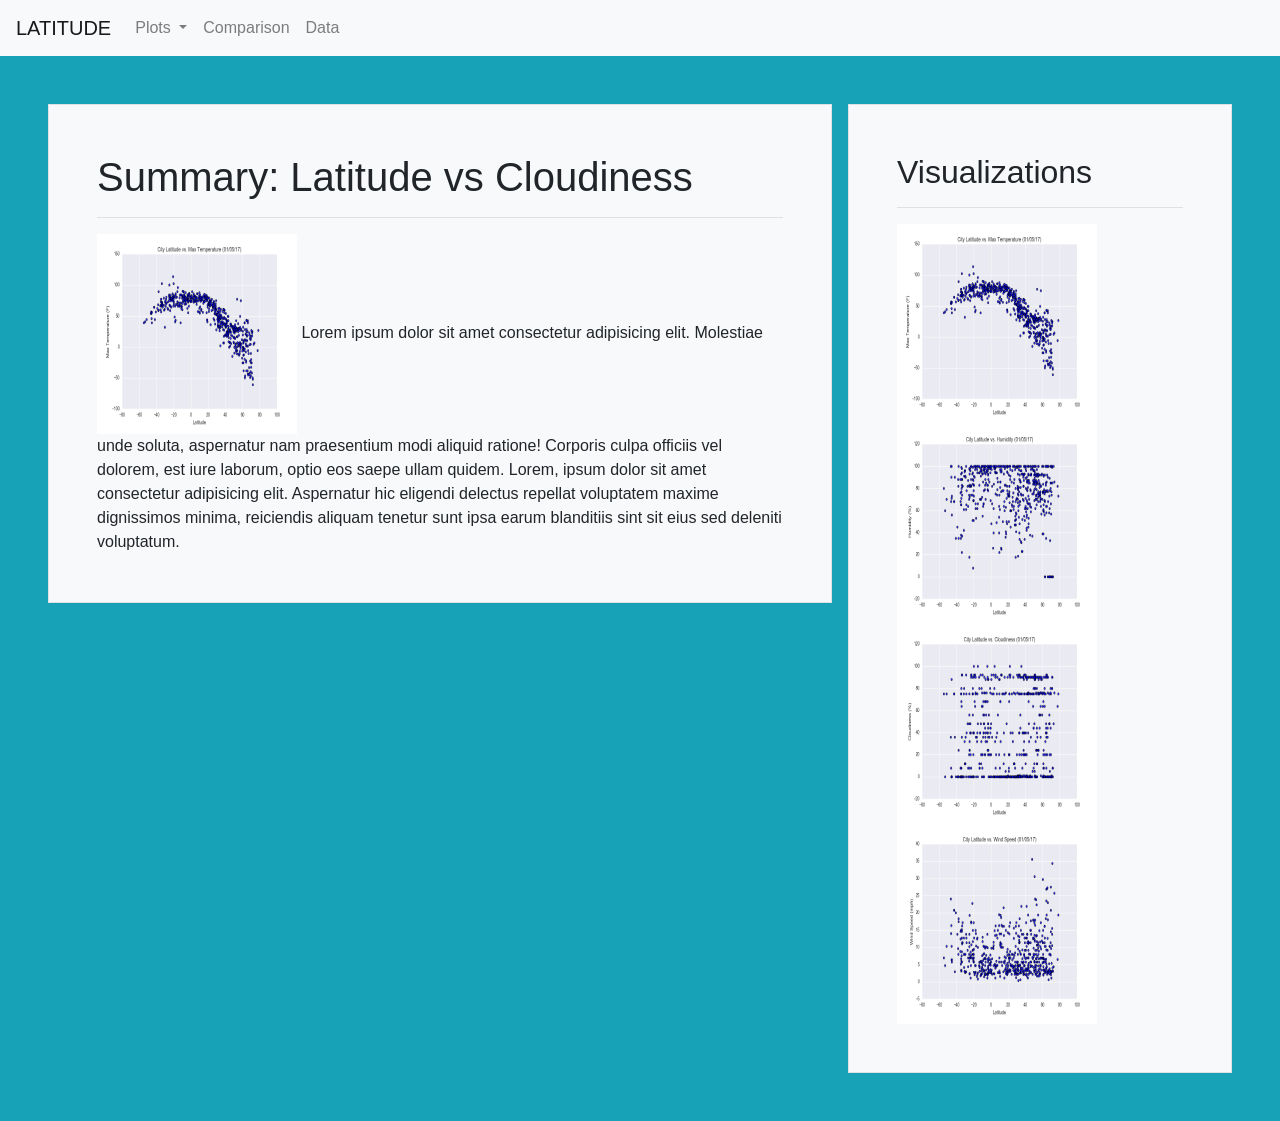
<file: Cloudiness.html>
<html lang="en">
<head>
    <meta charset="UTF-8">
    <meta name="viewport" content="width=device-width, initial-scale=1.0">
    <meta http-equiv="X-UA-Compatible" content="ie=edge">
    <title>Cloudiness</title>
    <link rel="stylesheet" href="https://stackpath.bootstrapcdn.com/bootstrap/4.3.1/css/bootstrap.min.css" integrity="sha384-ggOyR0iXCbMQv3Xipma34MD+dH/1fQ784/j6cY/iJTQUOhcWr7x9JvoRxT2MZw1T" crossorigin="anonymous">

</head>
<body class='bg-info'>
        <nav class="navbar navbar-expand-lg navbar-light bg-light">
                <a class="navbar-brand" href="index.html">LATITUDE</a>
                <button class="navbar-toggler" type="button" data-toggle="collapse" data-target="#navbarSupportedContent" aria-controls="navbarSupportedContent" aria-expanded="false" aria-label="Toggle navigation">
                  <span class="navbar-toggler-icon"></span>
                </button>
              
                <div class="collapse navbar-collapse" id="navbarSupportedContent">
                  <ul class="navbar-nav mr-auto">
                    <li class="nav-item dropdown">
                      <a class="nav-link dropdown-toggle" href="#" id="navbarDropdown" role="button" data-toggle="dropdown" aria-haspopup="true" aria-expanded="false">
                        Plots
                      </a>
                      <div class="dropdown-menu" aria-labelledby="navbarDropdown">
                          <a class="dropdown-item" href="MaxTemp.html">Max Temperature</a>
                          <a class="dropdown-item" href="Humidity.html">Humidity</a>
                          <a class="dropdown-item" href="Cloudiness.html">Cloudiness</a>
                          <a class="dropdown-item" href="WindSpeed.html">Wind Speed</a>
                      </div>
                    </li>
                    <li class="nav-item">
                            <a class="nav-link" href="Comparison.html">Comparison</a>
                    </li>
                    <li class="nav-item">
                            <a class="nav-link" href="Data.html">Data</a>
                    </li>

                  </ul>
                </div>
                
              </nav>
 
              <div class="container-fluid px-5 py-5">
                  <div class="row mx-n2">
                    <div class="col-md-8 px-2"><div class='p-5 border bg-light'>
                        <h1>Summary: Latitude vs Cloudiness</h1><hr>
                      <img src="Fig1.png" alt="summary" width='200' height='200'>
                      Lorem ipsum dolor sit amet consectetur adipisicing elit. Molestiae unde soluta, aspernatur nam praesentium modi aliquid ratione! Corporis culpa officiis vel dolorem, est iure laborum, optio eos saepe ullam quidem. Lorem, ipsum dolor sit amet consectetur adipisicing elit. Aspernatur hic eligendi delectus repellat voluptatem maxime dignissimos minima, reiciendis aliquam tenetur sunt ipsa earum blanditiis sint sit eius sed deleniti voluptatum.
                    </div></div>
                    <div class="col-md-4 px-2"><div class='p-5 border bg-light'>
                        <h2>Visualizations</h2><hr>
                        <a href='MaxTemp.html'><img src="Fig1.png" alt='fig1'width="200" height="200"></a>
                        <a href='Humidity.html'><img src="Fig2.png" alt="fig2"width="200" height="200"></a>
                        <a href='Cloudiness.html'><img src="Fig3.png" alt="fig4"width="200" height="200"></a>
                        <a href='WindSpeed.html'><img src="Fig4.png" alt="fig3"width="200" height="200"></a>
                        
                      </div>
                    </div>
                </div>





              <script src="https://code.jquery.com/jquery-3.3.1.slim.min.js" integrity="sha384-q8i/X+965DzO0rT7abK41JStQIAqVgRVzpbzo5smXKp4YfRvH+8abtTE1Pi6jizo" crossorigin="anonymous"></script>
              <script src="https://cdnjs.cloudflare.com/ajax/libs/popper.js/1.14.7/umd/popper.min.js" integrity="sha384-UO2eT0CpHqdSJQ6hJty5KVphtPhzWj9WO1clHTMGa3JDZwrnQq4sF86dIHNDz0W1" crossorigin="anonymous"></script>
              <script src="https://stackpath.bootstrapcdn.com/bootstrap/4.3.1/js/bootstrap.min.js" integrity="sha384-JjSmVgyd0p3pXB1rRibZUAYoIIy6OrQ6VrjIEaFf/nJGzIxFDsf4x0xIM+B07jRM" crossorigin="anonymous"></script>
</body>
</html>
</file>
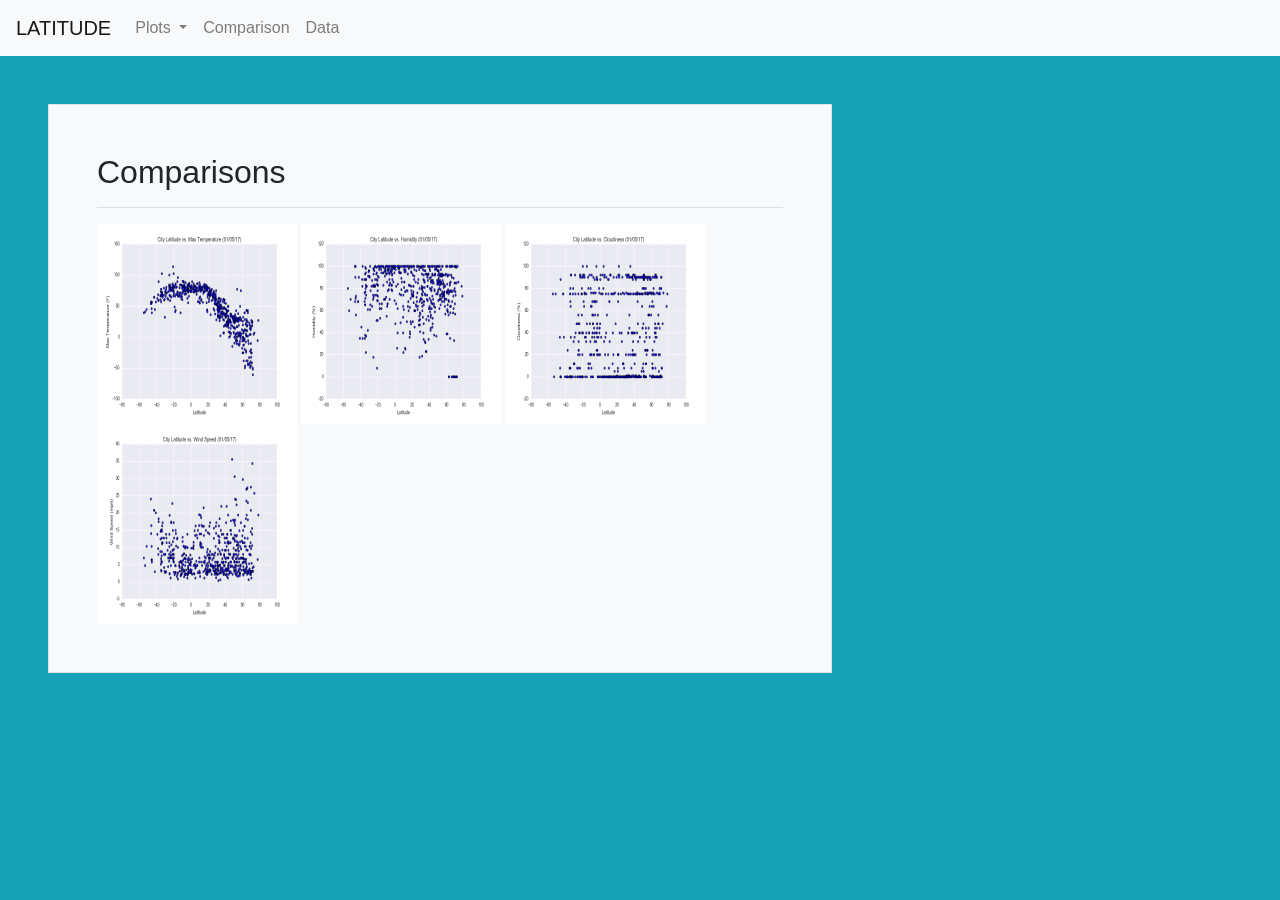
<file: Comparison.html>
<html lang="en">
<head>
    <meta charset="UTF-8">
    <meta name="viewport" content="width=device-width, initial-scale=1.0">
    <meta http-equiv="X-UA-Compatible" content="ie=edge">
    <title>Comparison</title>
    <link rel="stylesheet" href="https://stackpath.bootstrapcdn.com/bootstrap/4.3.1/css/bootstrap.min.css" integrity="sha384-ggOyR0iXCbMQv3Xipma34MD+dH/1fQ784/j6cY/iJTQUOhcWr7x9JvoRxT2MZw1T" crossorigin="anonymous">

</head>
<body class='bg-info'>
        <nav class="navbar navbar-expand-lg navbar-light bg-light">
                <a class="navbar-brand" href="index.html">LATITUDE</a>
                <button class="navbar-toggler" type="button" data-toggle="collapse" data-target="#navbarSupportedContent" aria-controls="navbarSupportedContent" aria-expanded="false" aria-label="Toggle navigation">
                  <span class="navbar-toggler-icon"></span>
                </button>
              
                <div class="collapse navbar-collapse" id="navbarSupportedContent">
                  <ul class="navbar-nav mr-auto">
                    <li class="nav-item dropdown">
                      <a class="nav-link dropdown-toggle" href="#" id="navbarDropdown" role="button" data-toggle="dropdown" aria-haspopup="true" aria-expanded="false">
                        Plots
                      </a>
                      <div class="dropdown-menu" aria-labelledby="navbarDropdown">
                        <a class="dropdown-item" href="MaxTemp.html">Max Temperature</a>
                        <a class="dropdown-item" href="Humidity.html">Humidity</a>
                        <a class="dropdown-item" href="Cloudiness.html">Cloudiness</a>
                        <a class="dropdown-item" href="WindSpeed.html">Wind Speed</a>
                      </div>
                    </li>
                    <li class="nav-item">
                            <a class="nav-link" href="Comparison.html">Comparison</a>
                    </li>
                    <li class="nav-item">
                            <a class="nav-link" href="Data.html">Data</a>
                    </li>

                  </ul>
                </div>
                
              </nav>
 
              <div class="container-fluid px-5 py-5">
                  <div class="row mx-n2">
                    <div class="col-md-8 px-2"><div class='p-5 border bg-light'>
                        <h2>Comparisons</h2><hr>
                        <a href='MaxTemp.html'><img src="Fig1.png" alt='fig1'width="200" height="200"></a>
                        <a href='Humidity.html'><img src="Fig2.png" alt="fig2"width="200" height="200"></a>
                        <a href='Cloudiness.html'><img src="Fig3.png" alt="fig4"width="200" height="200"></a>
                        <a href='WindSpeed.html'><img src="Fig4.png" alt="fig3"width="200" height="200"></a>

                        
                      </div>
                    </div>
                </div>





              <script src="https://code.jquery.com/jquery-3.3.1.slim.min.js" integrity="sha384-q8i/X+965DzO0rT7abK41JStQIAqVgRVzpbzo5smXKp4YfRvH+8abtTE1Pi6jizo" crossorigin="anonymous"></script>
              <script src="https://cdnjs.cloudflare.com/ajax/libs/popper.js/1.14.7/umd/popper.min.js" integrity="sha384-UO2eT0CpHqdSJQ6hJty5KVphtPhzWj9WO1clHTMGa3JDZwrnQq4sF86dIHNDz0W1" crossorigin="anonymous"></script>
              <script src="https://stackpath.bootstrapcdn.com/bootstrap/4.3.1/js/bootstrap.min.js" integrity="sha384-JjSmVgyd0p3pXB1rRibZUAYoIIy6OrQ6VrjIEaFf/nJGzIxFDsf4x0xIM+B07jRM" crossorigin="anonymous"></script>
</body>
</html>
</file>
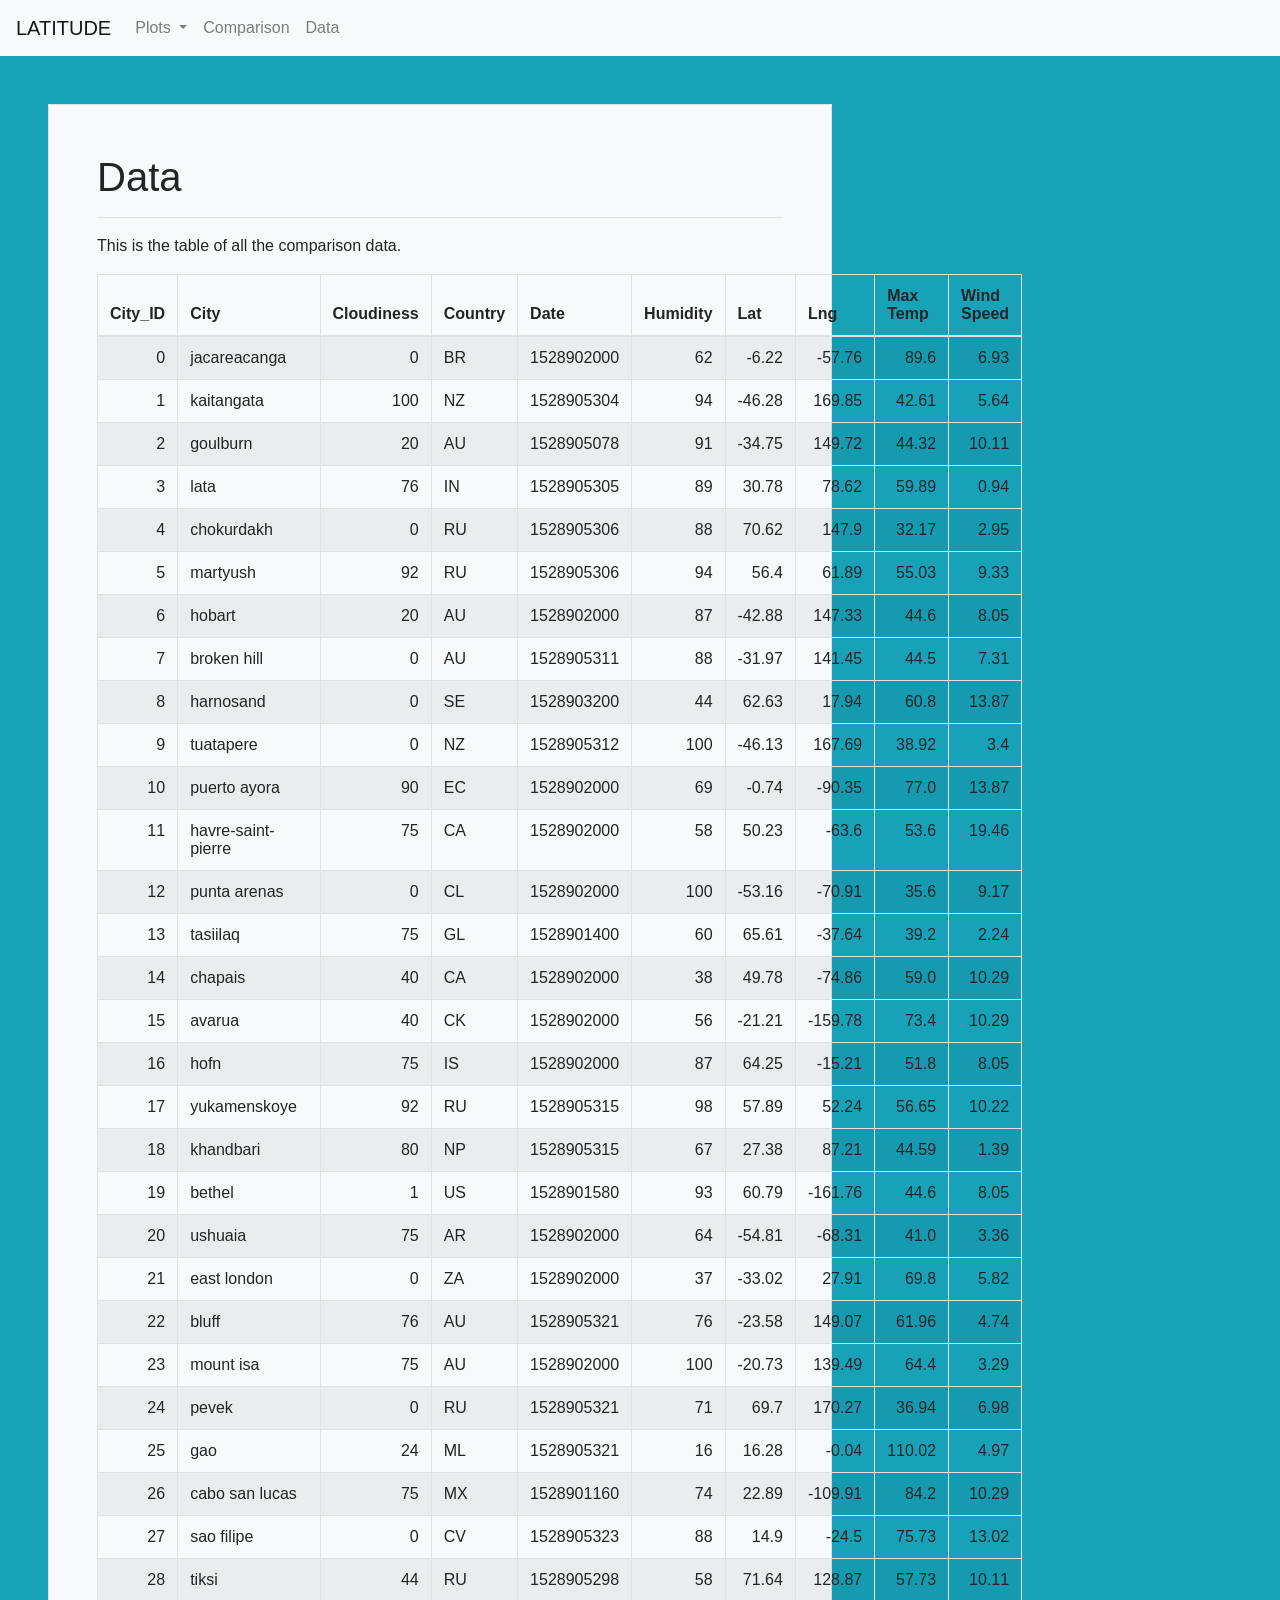
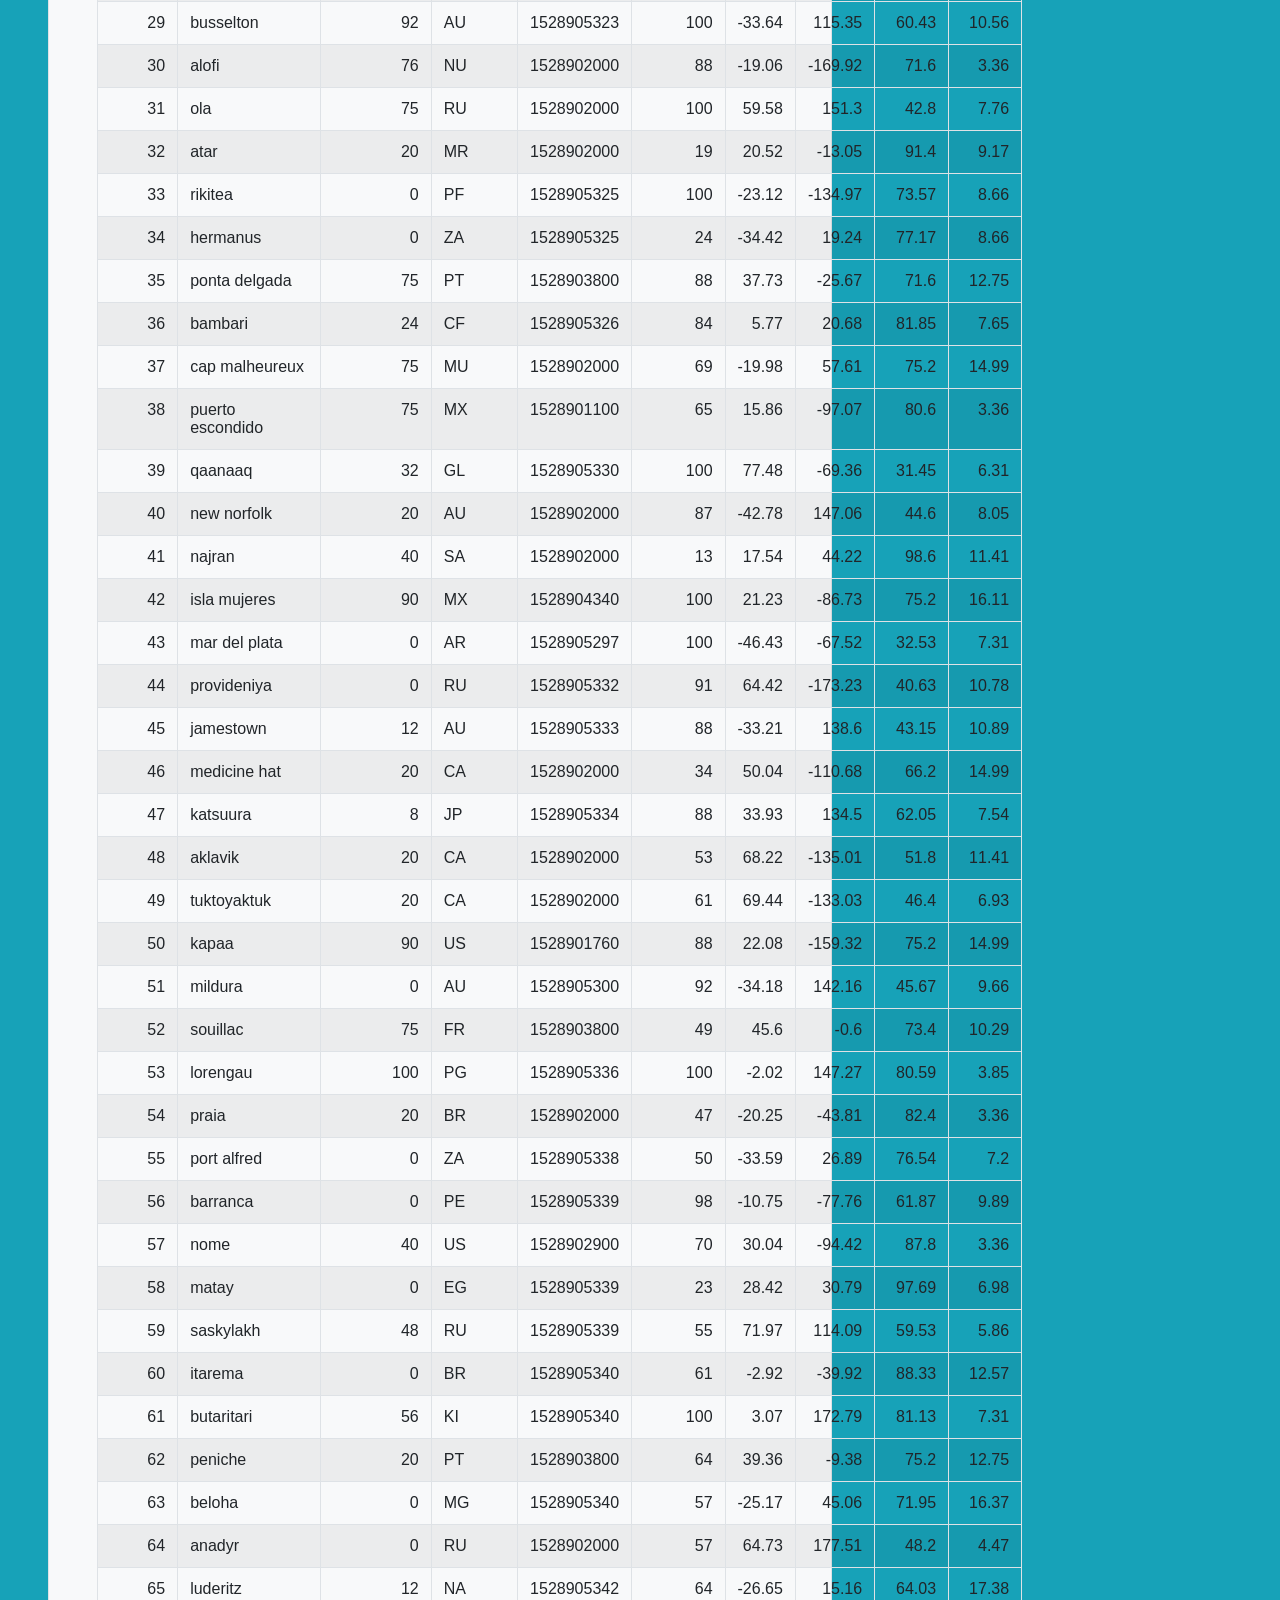
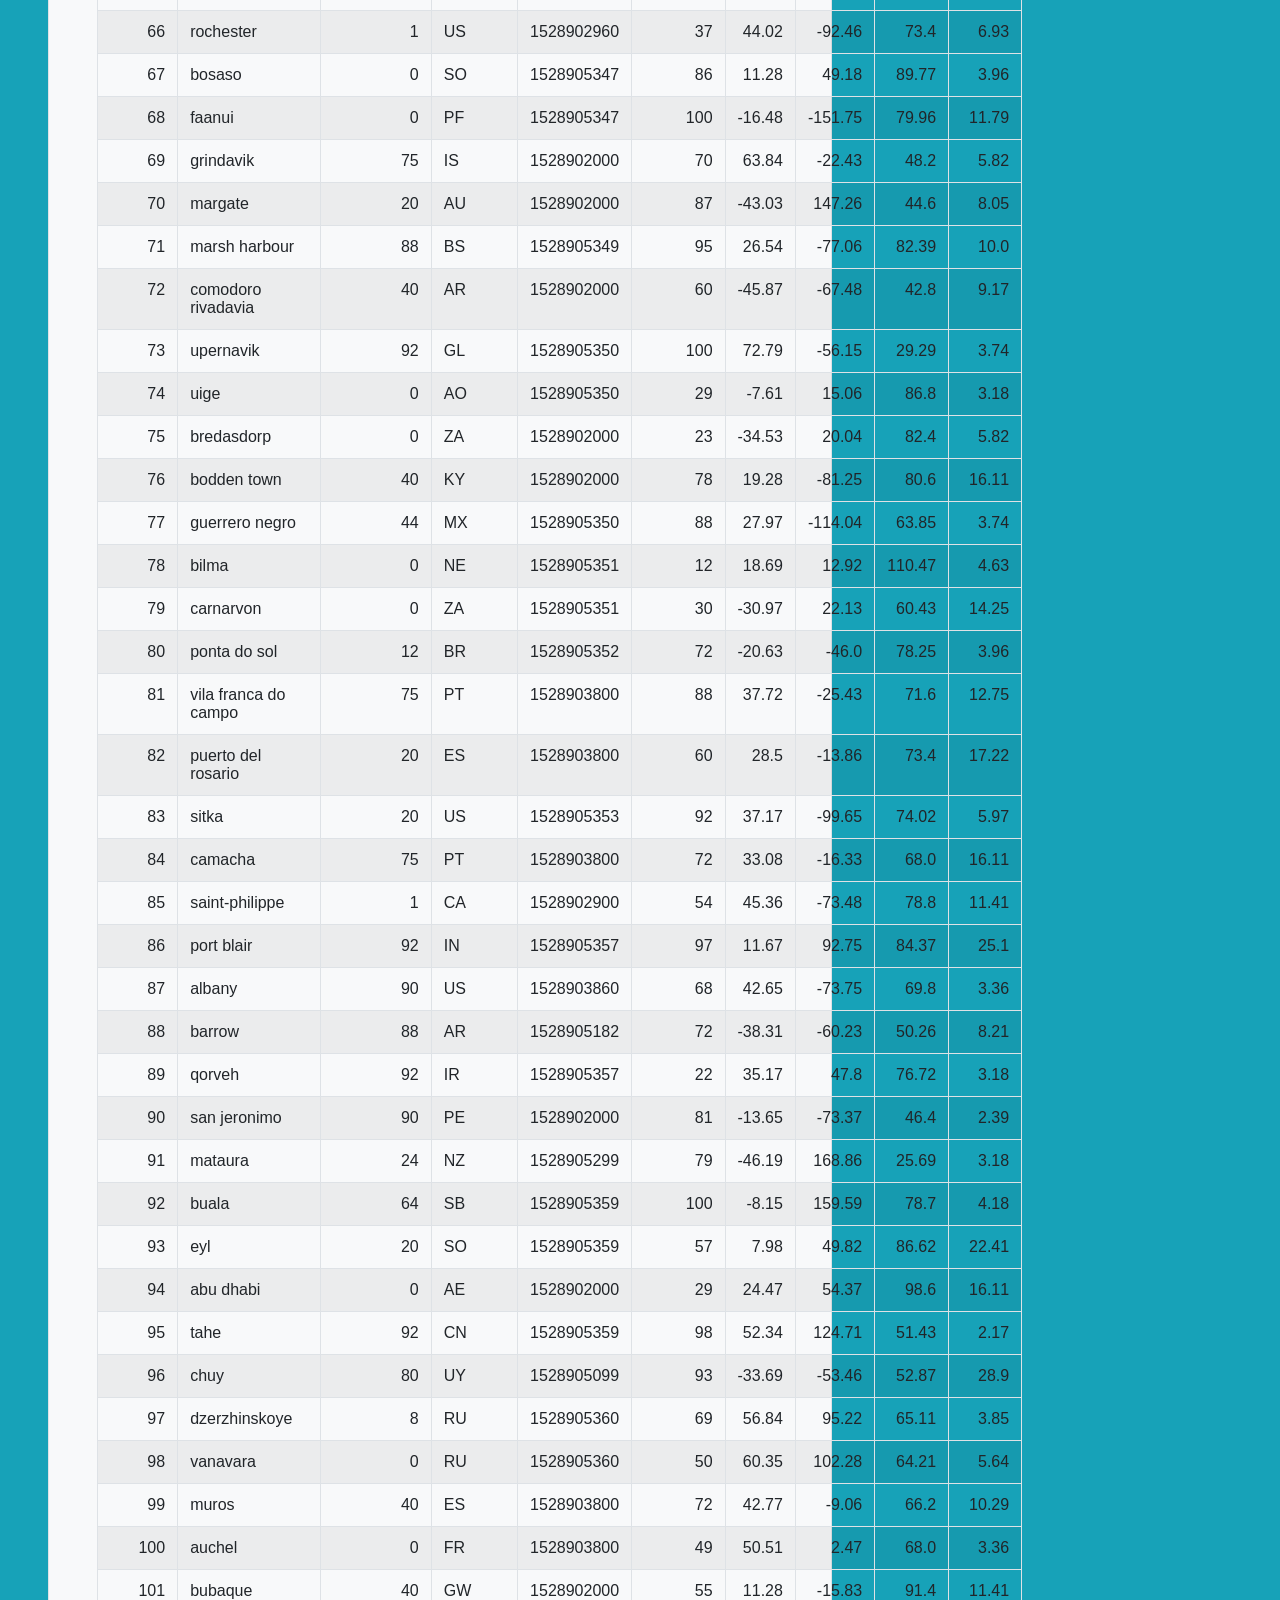
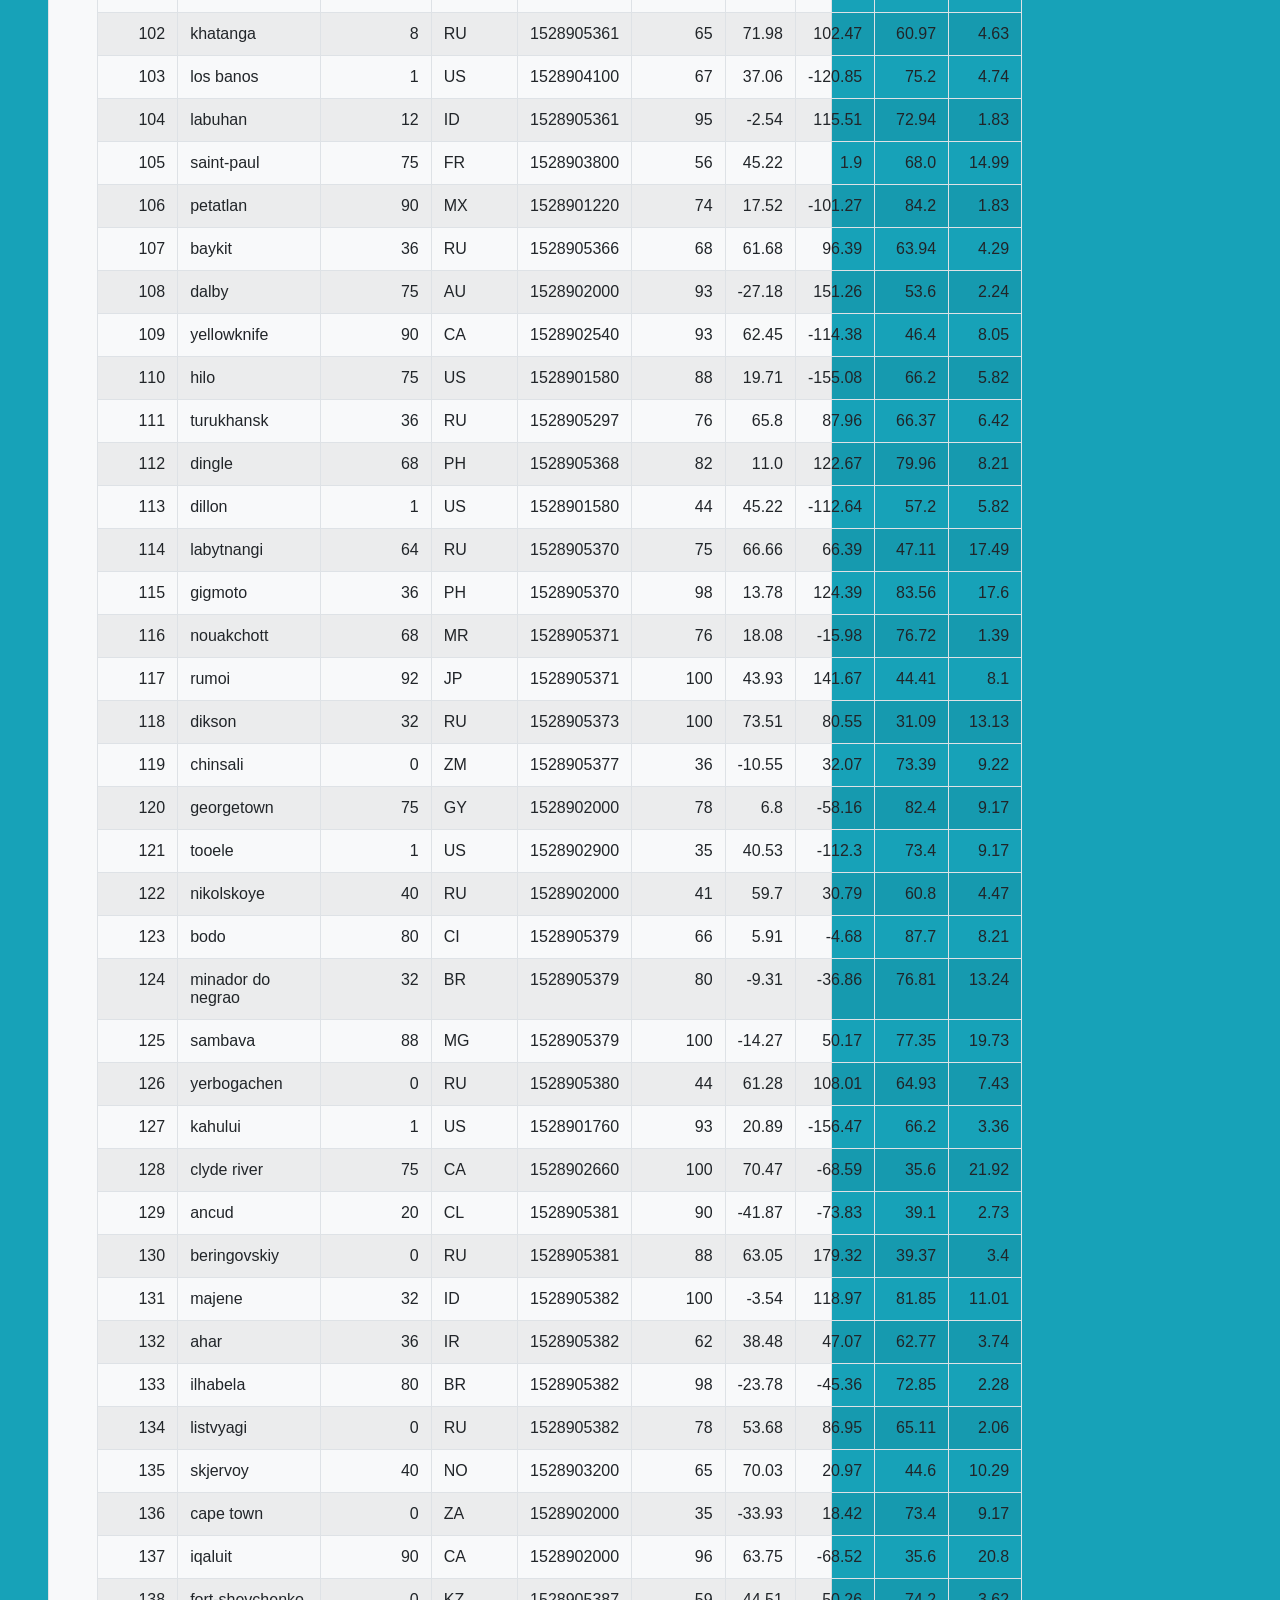
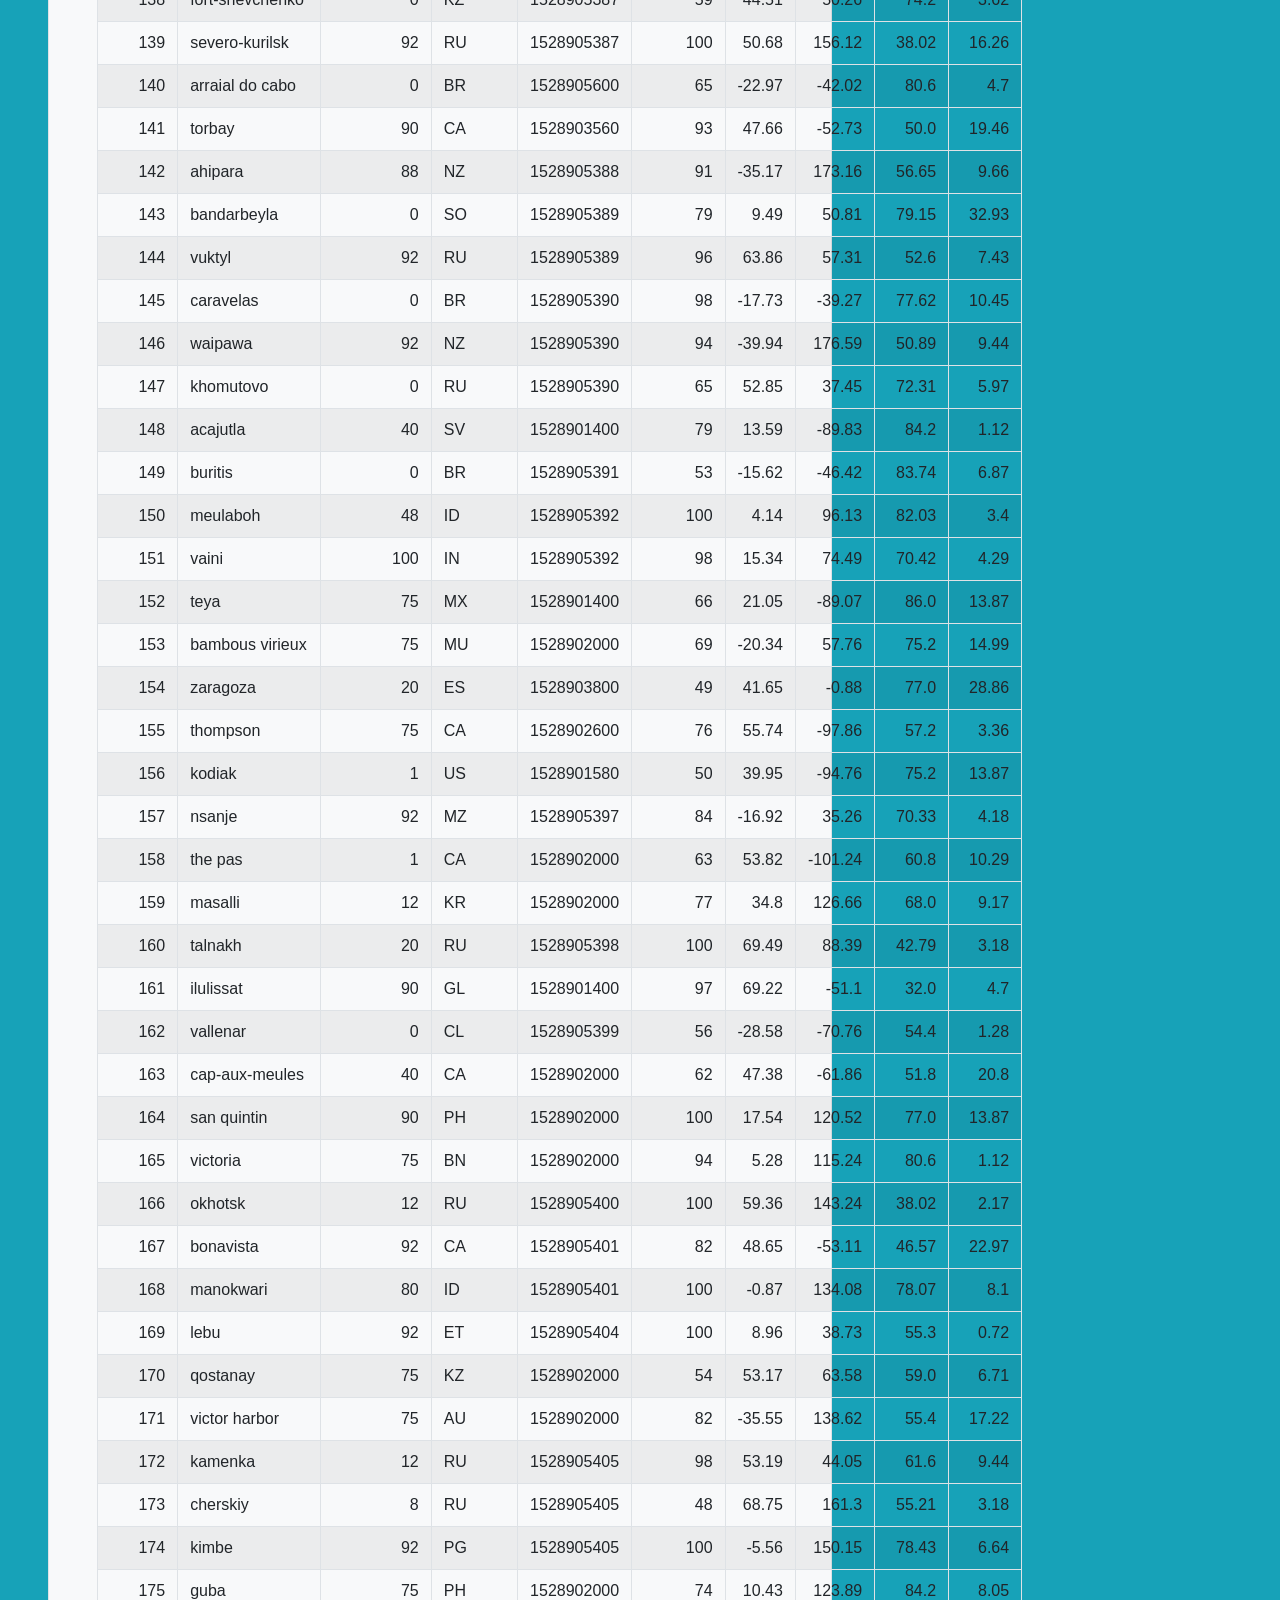
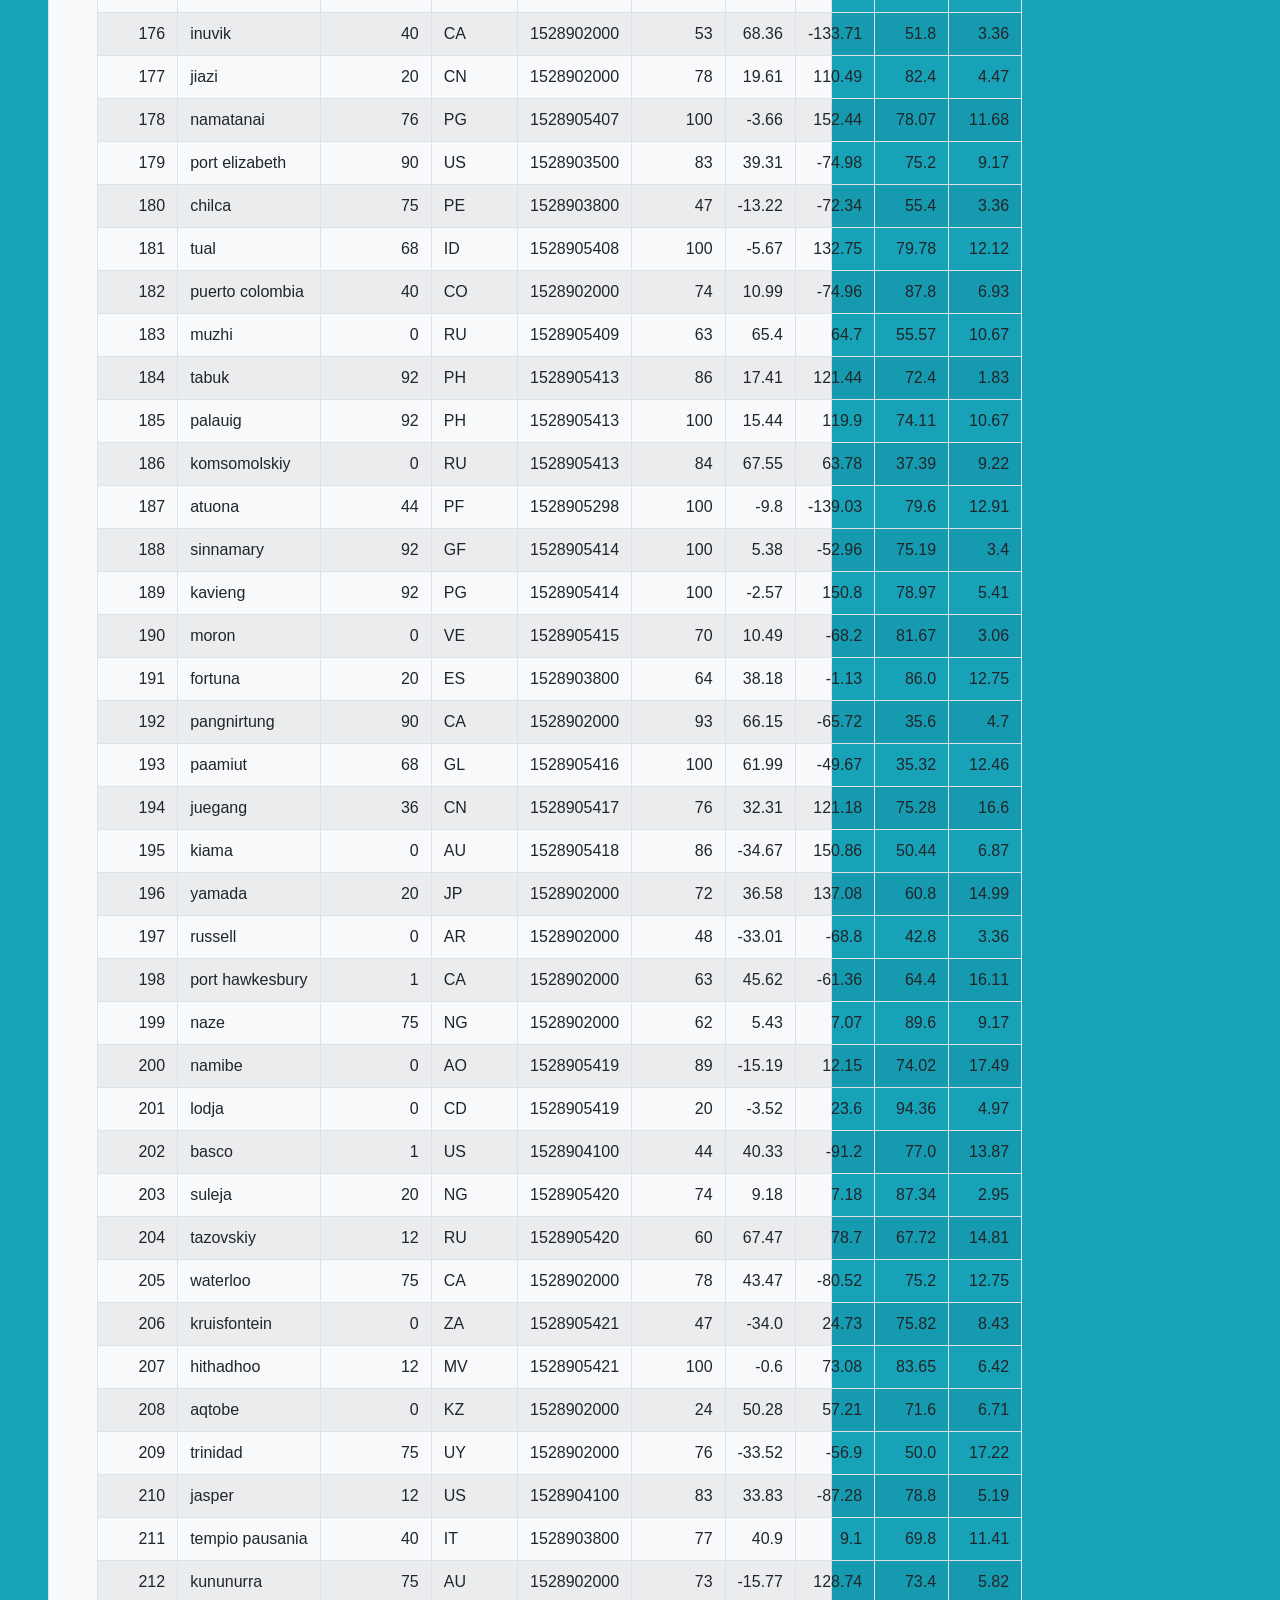
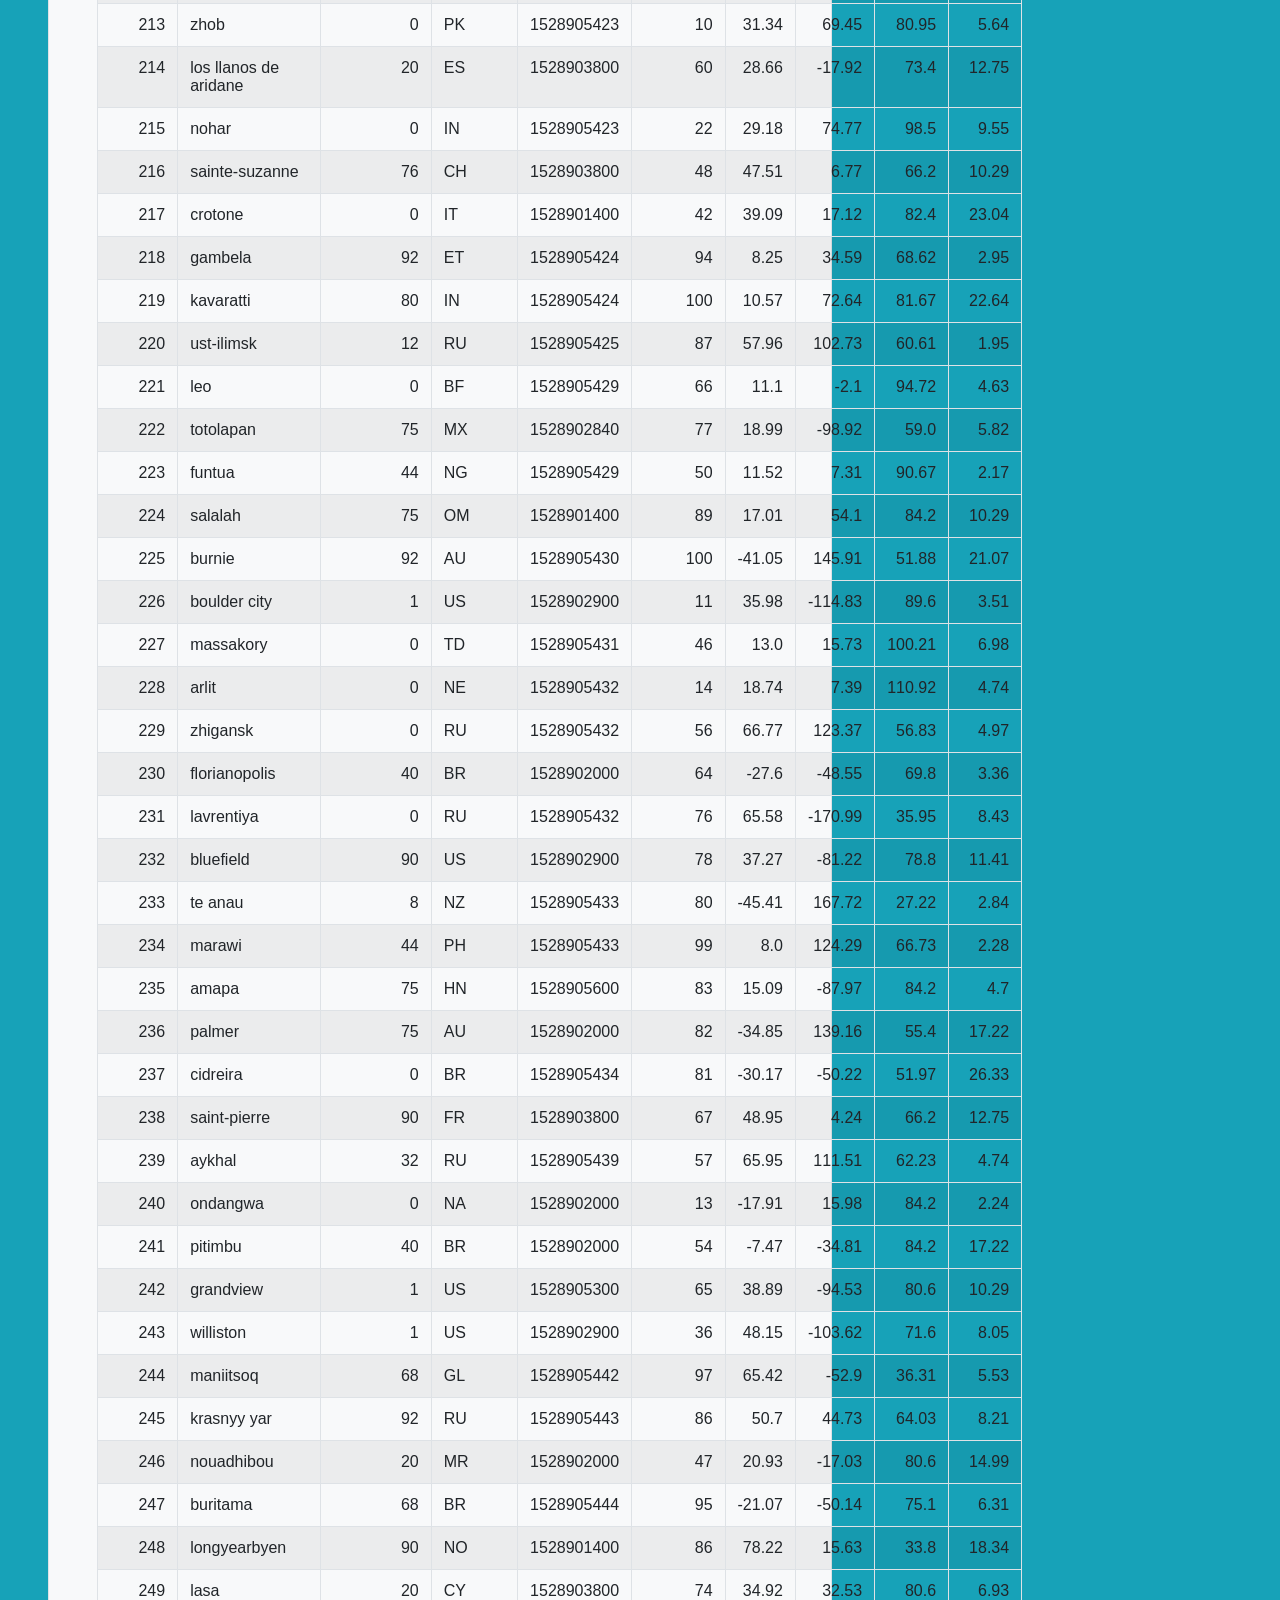
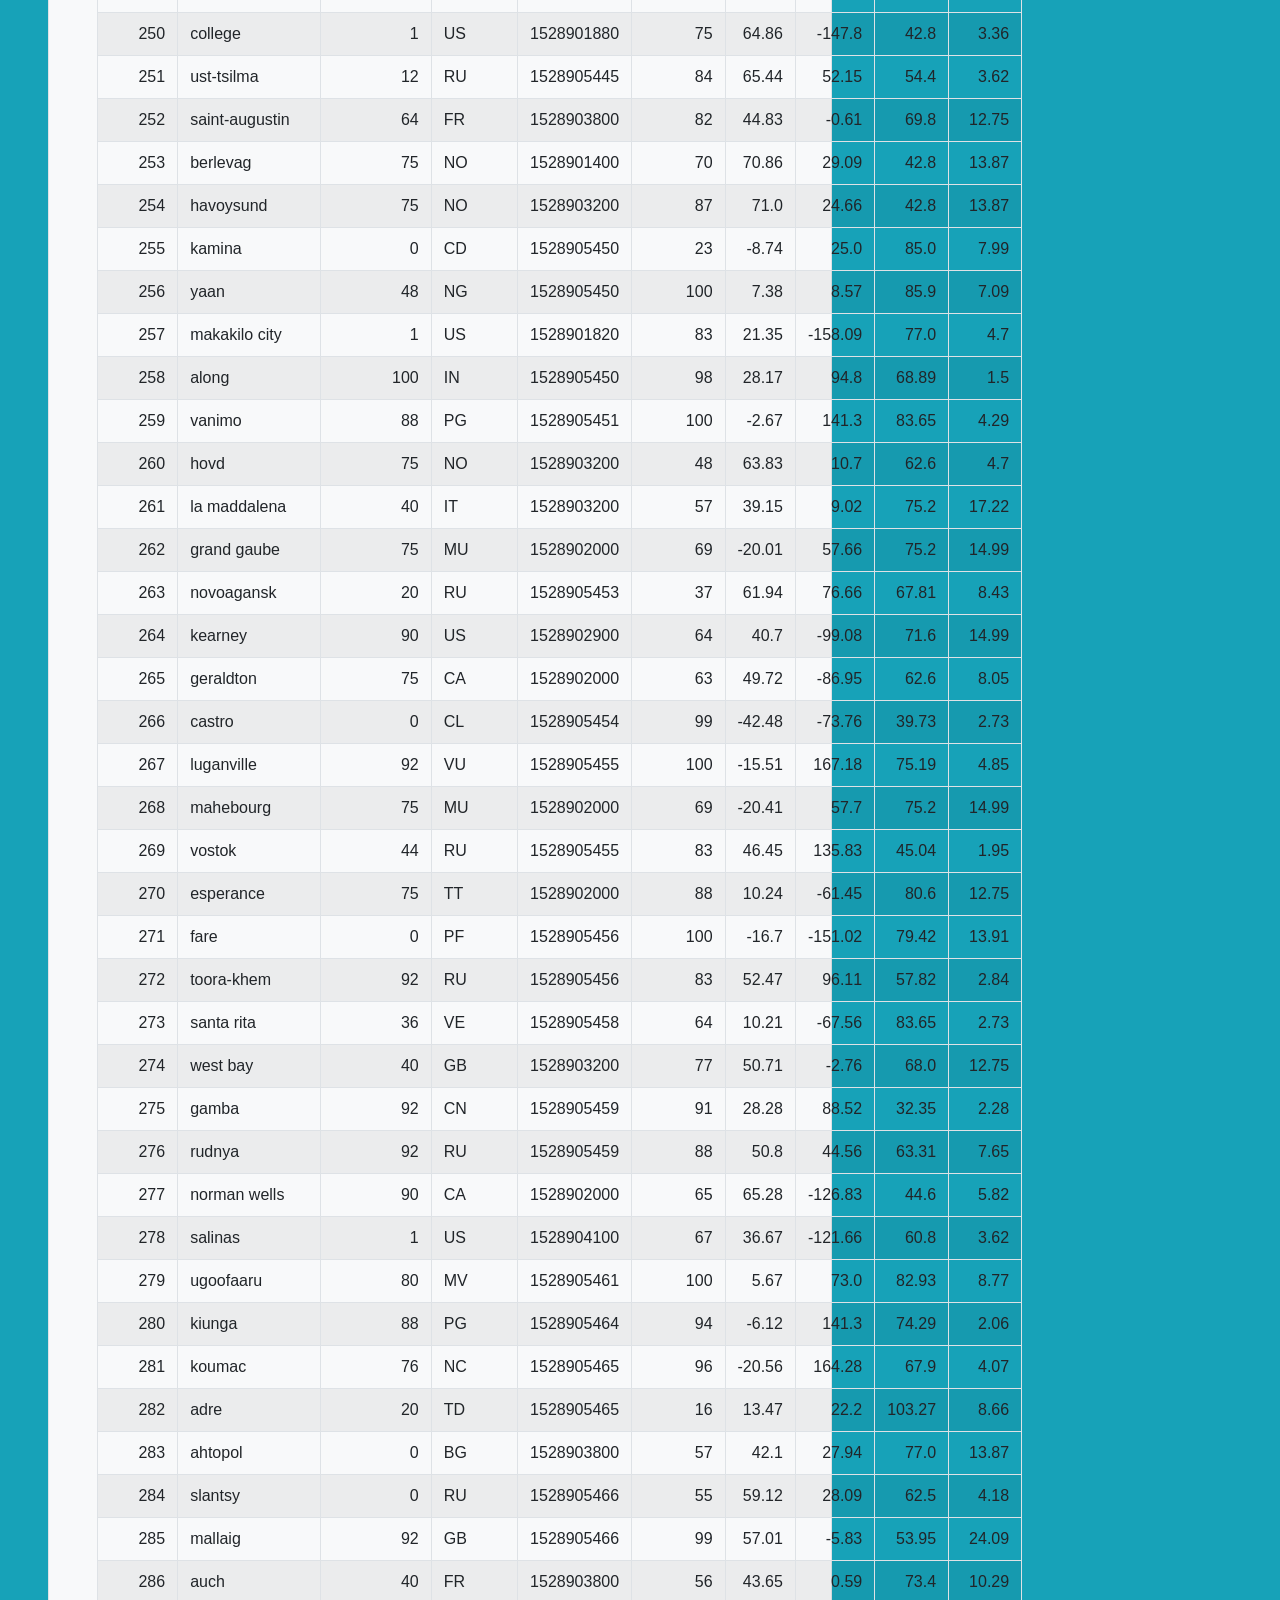
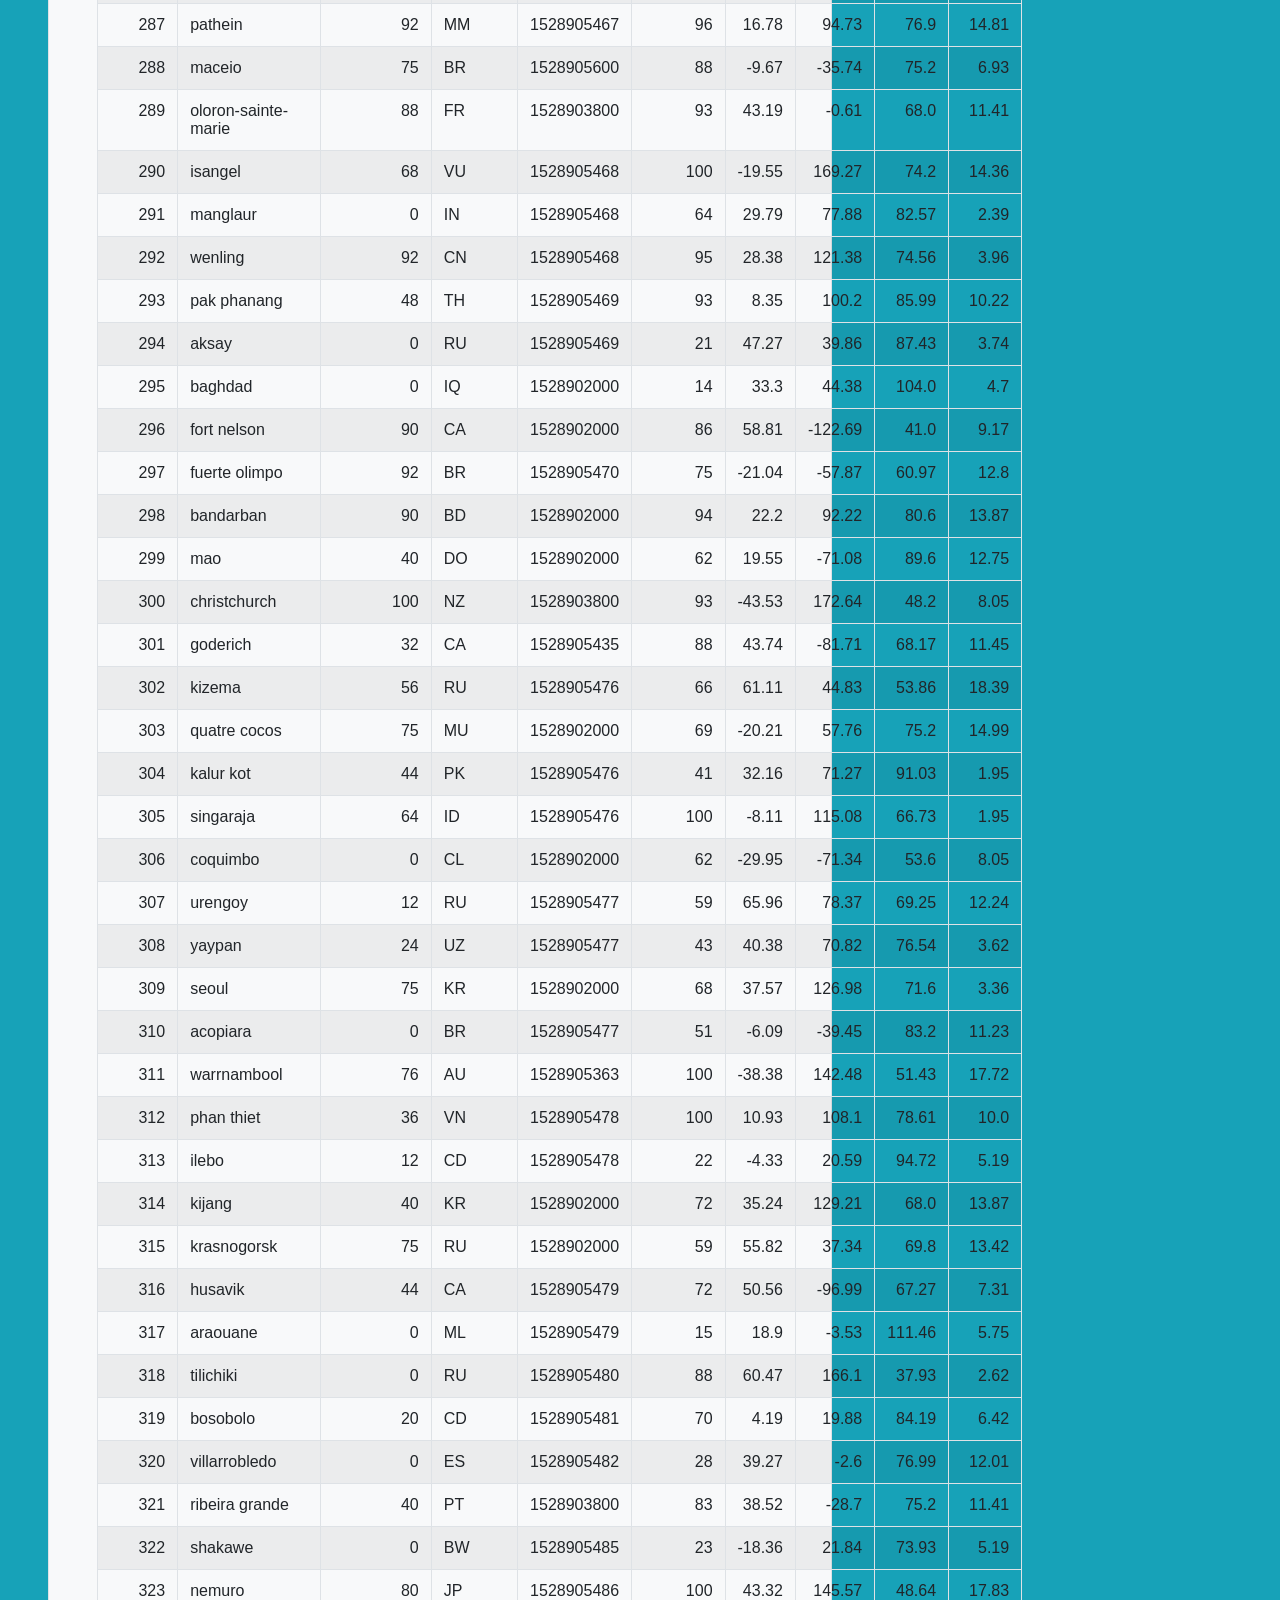
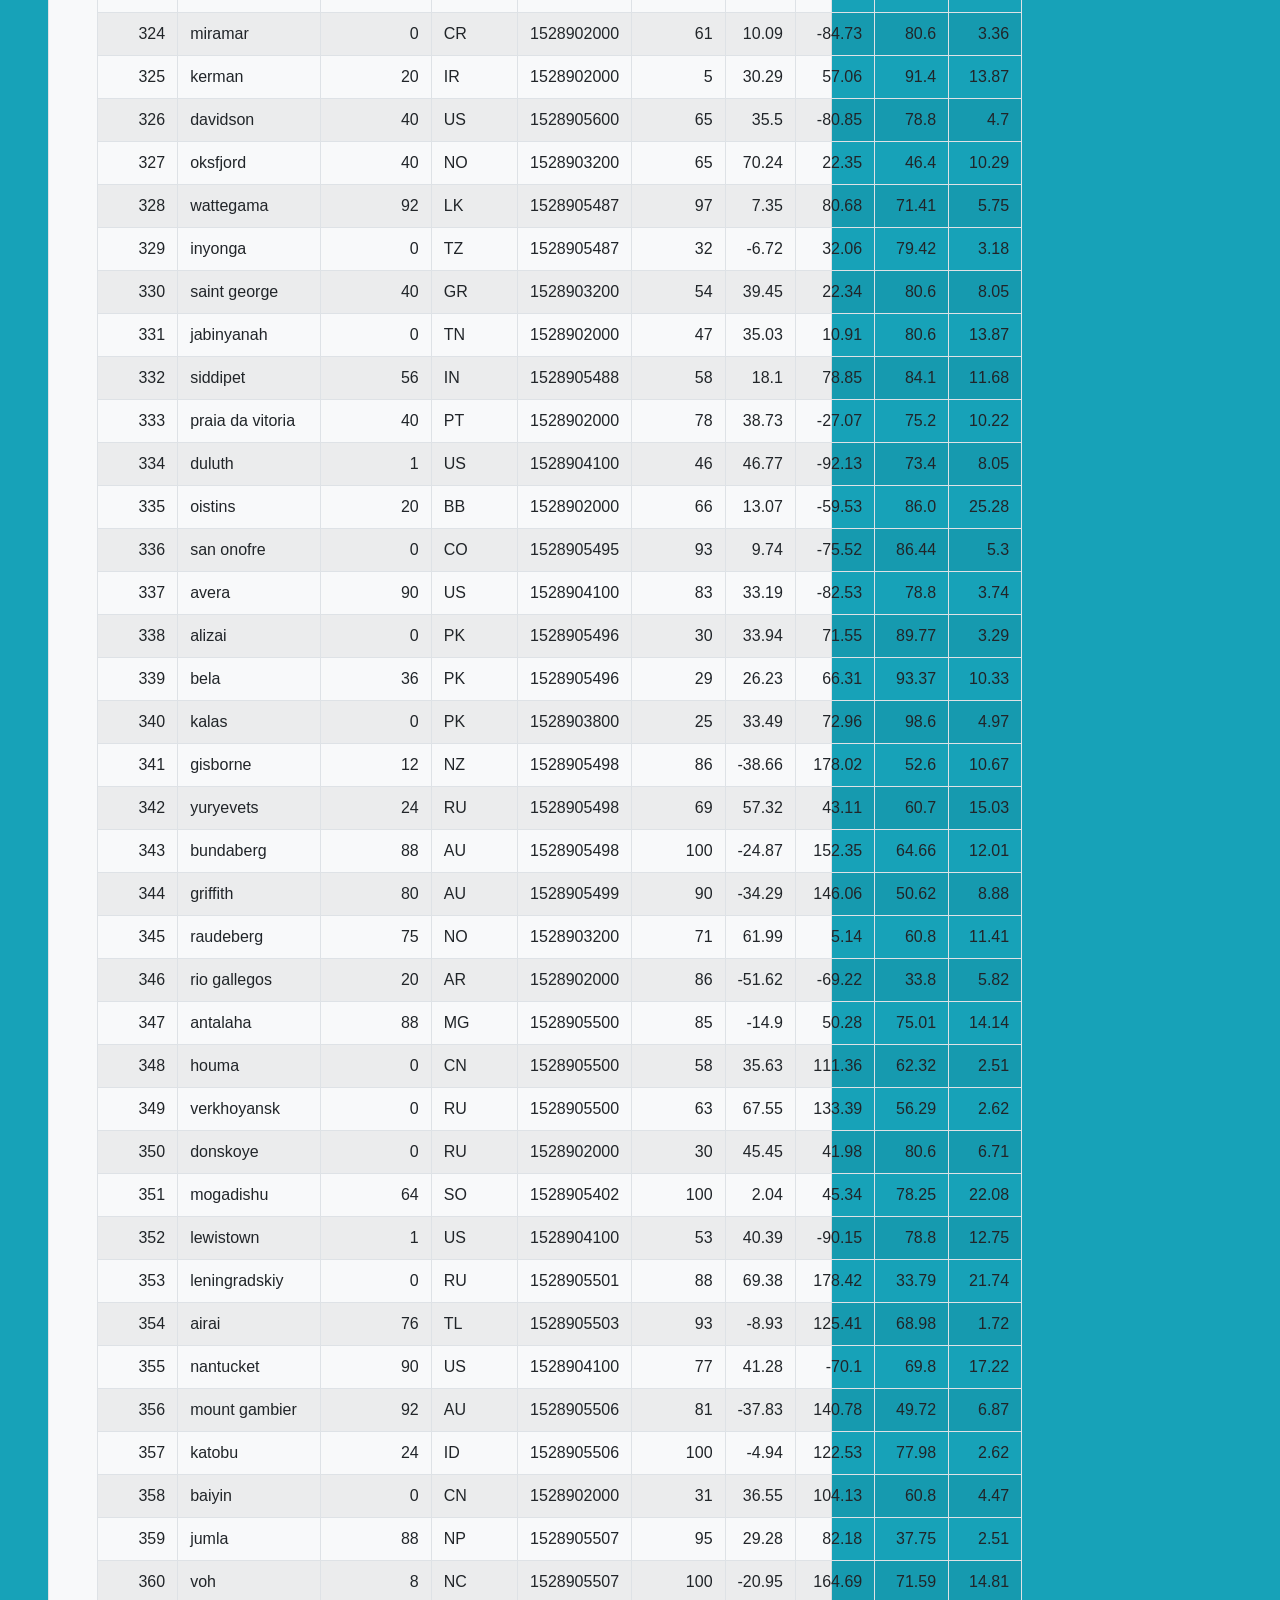
<file: Data.html>
<html lang="en">
<head>
    <meta charset="UTF-8">
    <meta name="viewport" content="width=device-width, initial-scale=1.0">
    <meta http-equiv="X-UA-Compatible" content="ie=edge">
    <title>Data</title>
    <link rel="stylesheet" href="https://stackpath.bootstrapcdn.com/bootstrap/4.3.1/css/bootstrap.min.css" integrity="sha384-ggOyR0iXCbMQv3Xipma34MD+dH/1fQ784/j6cY/iJTQUOhcWr7x9JvoRxT2MZw1T" crossorigin="anonymous">

</head>
<body class='bg-info'>
        <nav class="navbar navbar-expand-lg navbar-light bg-light">
                <a class="navbar-brand" href="index.html">LATITUDE</a>
                <button class="navbar-toggler" type="button" data-toggle="collapse" data-target="#navbarSupportedContent" aria-controls="navbarSupportedContent" aria-expanded="false" aria-label="Toggle navigation">
                  <span class="navbar-toggler-icon"></span>
                </button>
              
                <div class="collapse navbar-collapse" id="navbarSupportedContent">
                  <ul class="navbar-nav mr-auto">
                    <li class="nav-item dropdown">
                      <a class="nav-link dropdown-toggle" href="#" id="navbarDropdown" role="button" data-toggle="dropdown" aria-haspopup="true" aria-expanded="false">
                        Plots
                      </a>
                      <div class="dropdown-menu" aria-labelledby="navbarDropdown">
                        <a class="dropdown-item" href="MaxTemp.html">Max Temperature</a>
                        <a class="dropdown-item" href="Humidity.html">Humidity</a>
                        <a class="dropdown-item" href="Cloudiness.html">Cloudiness</a>
                        <a class="dropdown-item" href="WindSpeed.html">Wind Speed</a>
                      </div>
                    </li>
                    <li class="nav-item">
                            <a class="nav-link" href="Comparison.html">Comparison</a>
                    </li>
                    <li class="nav-item">
                            <a class="nav-link" href="Data.html">Data</a>
                    </li>

                  </ul>
                </div>
                
              </nav>
              <div class="container-fluid px-5 py-5">
                  <div class="row mx-n2">
                    <div class="col-md-8 px-2"><div class='p-5 border bg-light'>
                          <h1>Data</h1><hr>
                          <p>This is the table of all the comparison data.</p>
                          <table class="table table-bordered table-striped">
                              <thead><tr><th title="Field #1">City_ID</th>
                              <th title="Field #2">City</th>
                              <th title="Field #3">Cloudiness</th>
                              <th title="Field #4">Country</th>
                              <th title="Field #5">Date</th>
                              <th title="Field #6">Humidity</th>
                              <th title="Field #7">Lat</th>
                              <th title="Field #8">Lng</th>
                              <th title="Field #9">Max Temp</th>
                              <th title="Field #10">Wind Speed</th>
                              </tr></thead>
                              <tbody><tr>
                              <td align="right">0</td>
                              <td>jacareacanga</td>
                              <td align="right">0</td>
                              <td>BR</td>
                              <td align="right">1528902000</td>
                              <td align="right">62</td>
                              <td align="right">-6.22</td>
                              <td align="right">-57.76</td>
                              <td align="right">89.6</td>
                              <td align="right">6.93</td>
                              </tr>
                              <tr>
                              <td align="right">1</td>
                              <td>kaitangata</td>
                              <td align="right">100</td>
                              <td>NZ</td>
                              <td align="right">1528905304</td>
                              <td align="right">94</td>
                              <td align="right">-46.28</td>
                              <td align="right">169.85</td>
                              <td align="right">42.61</td>
                              <td align="right">5.64</td>
                              </tr>
                              <tr>
                              <td align="right">2</td>
                              <td>goulburn</td>
                              <td align="right">20</td>
                              <td>AU</td>
                              <td align="right">1528905078</td>
                              <td align="right">91</td>
                              <td align="right">-34.75</td>
                              <td align="right">149.72</td>
                              <td align="right">44.32</td>
                              <td align="right">10.11</td>
                              </tr>
                              <tr>
                              <td align="right">3</td>
                              <td>lata</td>
                              <td align="right">76</td>
                              <td>IN</td>
                              <td align="right">1528905305</td>
                              <td align="right">89</td>
                              <td align="right">30.78</td>
                              <td align="right">78.62</td>
                              <td align="right">59.89</td>
                              <td align="right">0.94</td>
                              </tr>
                              <tr>
                              <td align="right">4</td>
                              <td>chokurdakh</td>
                              <td align="right">0</td>
                              <td>RU</td>
                              <td align="right">1528905306</td>
                              <td align="right">88</td>
                              <td align="right">70.62</td>
                              <td align="right">147.9</td>
                              <td align="right">32.17</td>
                              <td align="right">2.95</td>
                              </tr>
                              <tr>
                              <td align="right">5</td>
                              <td>martyush</td>
                              <td align="right">92</td>
                              <td>RU</td>
                              <td align="right">1528905306</td>
                              <td align="right">94</td>
                              <td align="right">56.4</td>
                              <td align="right">61.89</td>
                              <td align="right">55.03</td>
                              <td align="right">9.33</td>
                              </tr>
                              <tr>
                              <td align="right">6</td>
                              <td>hobart</td>
                              <td align="right">20</td>
                              <td>AU</td>
                              <td align="right">1528902000</td>
                              <td align="right">87</td>
                              <td align="right">-42.88</td>
                              <td align="right">147.33</td>
                              <td align="right">44.6</td>
                              <td align="right">8.05</td>
                              </tr>
                              <tr>
                              <td align="right">7</td>
                              <td>broken hill</td>
                              <td align="right">0</td>
                              <td>AU</td>
                              <td align="right">1528905311</td>
                              <td align="right">88</td>
                              <td align="right">-31.97</td>
                              <td align="right">141.45</td>
                              <td align="right">44.5</td>
                              <td align="right">7.31</td>
                              </tr>
                              <tr>
                              <td align="right">8</td>
                              <td>harnosand</td>
                              <td align="right">0</td>
                              <td>SE</td>
                              <td align="right">1528903200</td>
                              <td align="right">44</td>
                              <td align="right">62.63</td>
                              <td align="right">17.94</td>
                              <td align="right">60.8</td>
                              <td align="right">13.87</td>
                              </tr>
                              <tr>
                              <td align="right">9</td>
                              <td>tuatapere</td>
                              <td align="right">0</td>
                              <td>NZ</td>
                              <td align="right">1528905312</td>
                              <td align="right">100</td>
                              <td align="right">-46.13</td>
                              <td align="right">167.69</td>
                              <td align="right">38.92</td>
                              <td align="right">3.4</td>
                              </tr>
                              <tr>
                              <td align="right">10</td>
                              <td>puerto ayora</td>
                              <td align="right">90</td>
                              <td>EC</td>
                              <td align="right">1528902000</td>
                              <td align="right">69</td>
                              <td align="right">-0.74</td>
                              <td align="right">-90.35</td>
                              <td align="right">77.0</td>
                              <td align="right">13.87</td>
                              </tr>
                              <tr>
                              <td align="right">11</td>
                              <td>havre-saint-pierre</td>
                              <td align="right">75</td>
                              <td>CA</td>
                              <td align="right">1528902000</td>
                              <td align="right">58</td>
                              <td align="right">50.23</td>
                              <td align="right">-63.6</td>
                              <td align="right">53.6</td>
                              <td align="right">19.46</td>
                              </tr>
                              <tr>
                              <td align="right">12</td>
                              <td>punta arenas</td>
                              <td align="right">0</td>
                              <td>CL</td>
                              <td align="right">1528902000</td>
                              <td align="right">100</td>
                              <td align="right">-53.16</td>
                              <td align="right">-70.91</td>
                              <td align="right">35.6</td>
                              <td align="right">9.17</td>
                              </tr>
                              <tr>
                              <td align="right">13</td>
                              <td>tasiilaq</td>
                              <td align="right">75</td>
                              <td>GL</td>
                              <td align="right">1528901400</td>
                              <td align="right">60</td>
                              <td align="right">65.61</td>
                              <td align="right">-37.64</td>
                              <td align="right">39.2</td>
                              <td align="right">2.24</td>
                              </tr>
                              <tr>
                              <td align="right">14</td>
                              <td>chapais</td>
                              <td align="right">40</td>
                              <td>CA</td>
                              <td align="right">1528902000</td>
                              <td align="right">38</td>
                              <td align="right">49.78</td>
                              <td align="right">-74.86</td>
                              <td align="right">59.0</td>
                              <td align="right">10.29</td>
                              </tr>
                              <tr>
                              <td align="right">15</td>
                              <td>avarua</td>
                              <td align="right">40</td>
                              <td>CK</td>
                              <td align="right">1528902000</td>
                              <td align="right">56</td>
                              <td align="right">-21.21</td>
                              <td align="right">-159.78</td>
                              <td align="right">73.4</td>
                              <td align="right">10.29</td>
                              </tr>
                              <tr>
                              <td align="right">16</td>
                              <td>hofn</td>
                              <td align="right">75</td>
                              <td>IS</td>
                              <td align="right">1528902000</td>
                              <td align="right">87</td>
                              <td align="right">64.25</td>
                              <td align="right">-15.21</td>
                              <td align="right">51.8</td>
                              <td align="right">8.05</td>
                              </tr>
                              <tr>
                              <td align="right">17</td>
                              <td>yukamenskoye</td>
                              <td align="right">92</td>
                              <td>RU</td>
                              <td align="right">1528905315</td>
                              <td align="right">98</td>
                              <td align="right">57.89</td>
                              <td align="right">52.24</td>
                              <td align="right">56.65</td>
                              <td align="right">10.22</td>
                              </tr>
                              <tr>
                              <td align="right">18</td>
                              <td>khandbari</td>
                              <td align="right">80</td>
                              <td>NP</td>
                              <td align="right">1528905315</td>
                              <td align="right">67</td>
                              <td align="right">27.38</td>
                              <td align="right">87.21</td>
                              <td align="right">44.59</td>
                              <td align="right">1.39</td>
                              </tr>
                              <tr>
                              <td align="right">19</td>
                              <td>bethel</td>
                              <td align="right">1</td>
                              <td>US</td>
                              <td align="right">1528901580</td>
                              <td align="right">93</td>
                              <td align="right">60.79</td>
                              <td align="right">-161.76</td>
                              <td align="right">44.6</td>
                              <td align="right">8.05</td>
                              </tr>
                              <tr>
                              <td align="right">20</td>
                              <td>ushuaia</td>
                              <td align="right">75</td>
                              <td>AR</td>
                              <td align="right">1528902000</td>
                              <td align="right">64</td>
                              <td align="right">-54.81</td>
                              <td align="right">-68.31</td>
                              <td align="right">41.0</td>
                              <td align="right">3.36</td>
                              </tr>
                              <tr>
                              <td align="right">21</td>
                              <td>east london</td>
                              <td align="right">0</td>
                              <td>ZA</td>
                              <td align="right">1528902000</td>
                              <td align="right">37</td>
                              <td align="right">-33.02</td>
                              <td align="right">27.91</td>
                              <td align="right">69.8</td>
                              <td align="right">5.82</td>
                              </tr>
                              <tr>
                              <td align="right">22</td>
                              <td>bluff</td>
                              <td align="right">76</td>
                              <td>AU</td>
                              <td align="right">1528905321</td>
                              <td align="right">76</td>
                              <td align="right">-23.58</td>
                              <td align="right">149.07</td>
                              <td align="right">61.96</td>
                              <td align="right">4.74</td>
                              </tr>
                              <tr>
                              <td align="right">23</td>
                              <td>mount isa</td>
                              <td align="right">75</td>
                              <td>AU</td>
                              <td align="right">1528902000</td>
                              <td align="right">100</td>
                              <td align="right">-20.73</td>
                              <td align="right">139.49</td>
                              <td align="right">64.4</td>
                              <td align="right">3.29</td>
                              </tr>
                              <tr>
                              <td align="right">24</td>
                              <td>pevek</td>
                              <td align="right">0</td>
                              <td>RU</td>
                              <td align="right">1528905321</td>
                              <td align="right">71</td>
                              <td align="right">69.7</td>
                              <td align="right">170.27</td>
                              <td align="right">36.94</td>
                              <td align="right">6.98</td>
                              </tr>
                              <tr>
                              <td align="right">25</td>
                              <td>gao</td>
                              <td align="right">24</td>
                              <td>ML</td>
                              <td align="right">1528905321</td>
                              <td align="right">16</td>
                              <td align="right">16.28</td>
                              <td align="right">-0.04</td>
                              <td align="right">110.02</td>
                              <td align="right">4.97</td>
                              </tr>
                              <tr>
                              <td align="right">26</td>
                              <td>cabo san lucas</td>
                              <td align="right">75</td>
                              <td>MX</td>
                              <td align="right">1528901160</td>
                              <td align="right">74</td>
                              <td align="right">22.89</td>
                              <td align="right">-109.91</td>
                              <td align="right">84.2</td>
                              <td align="right">10.29</td>
                              </tr>
                              <tr>
                              <td align="right">27</td>
                              <td>sao filipe</td>
                              <td align="right">0</td>
                              <td>CV</td>
                              <td align="right">1528905323</td>
                              <td align="right">88</td>
                              <td align="right">14.9</td>
                              <td align="right">-24.5</td>
                              <td align="right">75.73</td>
                              <td align="right">13.02</td>
                              </tr>
                              <tr>
                              <td align="right">28</td>
                              <td>tiksi</td>
                              <td align="right">44</td>
                              <td>RU</td>
                              <td align="right">1528905298</td>
                              <td align="right">58</td>
                              <td align="right">71.64</td>
                              <td align="right">128.87</td>
                              <td align="right">57.73</td>
                              <td align="right">10.11</td>
                              </tr>
                              <tr>
                              <td align="right">29</td>
                              <td>busselton</td>
                              <td align="right">92</td>
                              <td>AU</td>
                              <td align="right">1528905323</td>
                              <td align="right">100</td>
                              <td align="right">-33.64</td>
                              <td align="right">115.35</td>
                              <td align="right">60.43</td>
                              <td align="right">10.56</td>
                              </tr>
                              <tr>
                              <td align="right">30</td>
                              <td>alofi</td>
                              <td align="right">76</td>
                              <td>NU</td>
                              <td align="right">1528902000</td>
                              <td align="right">88</td>
                              <td align="right">-19.06</td>
                              <td align="right">-169.92</td>
                              <td align="right">71.6</td>
                              <td align="right">3.36</td>
                              </tr>
                              <tr>
                              <td align="right">31</td>
                              <td>ola</td>
                              <td align="right">75</td>
                              <td>RU</td>
                              <td align="right">1528902000</td>
                              <td align="right">100</td>
                              <td align="right">59.58</td>
                              <td align="right">151.3</td>
                              <td align="right">42.8</td>
                              <td align="right">7.76</td>
                              </tr>
                              <tr>
                              <td align="right">32</td>
                              <td>atar</td>
                              <td align="right">20</td>
                              <td>MR</td>
                              <td align="right">1528902000</td>
                              <td align="right">19</td>
                              <td align="right">20.52</td>
                              <td align="right">-13.05</td>
                              <td align="right">91.4</td>
                              <td align="right">9.17</td>
                              </tr>
                              <tr>
                              <td align="right">33</td>
                              <td>rikitea</td>
                              <td align="right">0</td>
                              <td>PF</td>
                              <td align="right">1528905325</td>
                              <td align="right">100</td>
                              <td align="right">-23.12</td>
                              <td align="right">-134.97</td>
                              <td align="right">73.57</td>
                              <td align="right">8.66</td>
                              </tr>
                              <tr>
                              <td align="right">34</td>
                              <td>hermanus</td>
                              <td align="right">0</td>
                              <td>ZA</td>
                              <td align="right">1528905325</td>
                              <td align="right">24</td>
                              <td align="right">-34.42</td>
                              <td align="right">19.24</td>
                              <td align="right">77.17</td>
                              <td align="right">8.66</td>
                              </tr>
                              <tr>
                              <td align="right">35</td>
                              <td>ponta delgada</td>
                              <td align="right">75</td>
                              <td>PT</td>
                              <td align="right">1528903800</td>
                              <td align="right">88</td>
                              <td align="right">37.73</td>
                              <td align="right">-25.67</td>
                              <td align="right">71.6</td>
                              <td align="right">12.75</td>
                              </tr>
                              <tr>
                              <td align="right">36</td>
                              <td>bambari</td>
                              <td align="right">24</td>
                              <td>CF</td>
                              <td align="right">1528905326</td>
                              <td align="right">84</td>
                              <td align="right">5.77</td>
                              <td align="right">20.68</td>
                              <td align="right">81.85</td>
                              <td align="right">7.65</td>
                              </tr>
                              <tr>
                              <td align="right">37</td>
                              <td>cap malheureux</td>
                              <td align="right">75</td>
                              <td>MU</td>
                              <td align="right">1528902000</td>
                              <td align="right">69</td>
                              <td align="right">-19.98</td>
                              <td align="right">57.61</td>
                              <td align="right">75.2</td>
                              <td align="right">14.99</td>
                              </tr>
                              <tr>
                              <td align="right">38</td>
                              <td>puerto escondido</td>
                              <td align="right">75</td>
                              <td>MX</td>
                              <td align="right">1528901100</td>
                              <td align="right">65</td>
                              <td align="right">15.86</td>
                              <td align="right">-97.07</td>
                              <td align="right">80.6</td>
                              <td align="right">3.36</td>
                              </tr>
                              <tr>
                              <td align="right">39</td>
                              <td>qaanaaq</td>
                              <td align="right">32</td>
                              <td>GL</td>
                              <td align="right">1528905330</td>
                              <td align="right">100</td>
                              <td align="right">77.48</td>
                              <td align="right">-69.36</td>
                              <td align="right">31.45</td>
                              <td align="right">6.31</td>
                              </tr>
                              <tr>
                              <td align="right">40</td>
                              <td>new norfolk</td>
                              <td align="right">20</td>
                              <td>AU</td>
                              <td align="right">1528902000</td>
                              <td align="right">87</td>
                              <td align="right">-42.78</td>
                              <td align="right">147.06</td>
                              <td align="right">44.6</td>
                              <td align="right">8.05</td>
                              </tr>
                              <tr>
                              <td align="right">41</td>
                              <td>najran</td>
                              <td align="right">40</td>
                              <td>SA</td>
                              <td align="right">1528902000</td>
                              <td align="right">13</td>
                              <td align="right">17.54</td>
                              <td align="right">44.22</td>
                              <td align="right">98.6</td>
                              <td align="right">11.41</td>
                              </tr>
                              <tr>
                              <td align="right">42</td>
                              <td>isla mujeres</td>
                              <td align="right">90</td>
                              <td>MX</td>
                              <td align="right">1528904340</td>
                              <td align="right">100</td>
                              <td align="right">21.23</td>
                              <td align="right">-86.73</td>
                              <td align="right">75.2</td>
                              <td align="right">16.11</td>
                              </tr>
                              <tr>
                              <td align="right">43</td>
                              <td>mar del plata</td>
                              <td align="right">0</td>
                              <td>AR</td>
                              <td align="right">1528905297</td>
                              <td align="right">100</td>
                              <td align="right">-46.43</td>
                              <td align="right">-67.52</td>
                              <td align="right">32.53</td>
                              <td align="right">7.31</td>
                              </tr>
                              <tr>
                              <td align="right">44</td>
                              <td>provideniya</td>
                              <td align="right">0</td>
                              <td>RU</td>
                              <td align="right">1528905332</td>
                              <td align="right">91</td>
                              <td align="right">64.42</td>
                              <td align="right">-173.23</td>
                              <td align="right">40.63</td>
                              <td align="right">10.78</td>
                              </tr>
                              <tr>
                              <td align="right">45</td>
                              <td>jamestown</td>
                              <td align="right">12</td>
                              <td>AU</td>
                              <td align="right">1528905333</td>
                              <td align="right">88</td>
                              <td align="right">-33.21</td>
                              <td align="right">138.6</td>
                              <td align="right">43.15</td>
                              <td align="right">10.89</td>
                              </tr>
                              <tr>
                              <td align="right">46</td>
                              <td>medicine hat</td>
                              <td align="right">20</td>
                              <td>CA</td>
                              <td align="right">1528902000</td>
                              <td align="right">34</td>
                              <td align="right">50.04</td>
                              <td align="right">-110.68</td>
                              <td align="right">66.2</td>
                              <td align="right">14.99</td>
                              </tr>
                              <tr>
                              <td align="right">47</td>
                              <td>katsuura</td>
                              <td align="right">8</td>
                              <td>JP</td>
                              <td align="right">1528905334</td>
                              <td align="right">88</td>
                              <td align="right">33.93</td>
                              <td align="right">134.5</td>
                              <td align="right">62.05</td>
                              <td align="right">7.54</td>
                              </tr>
                              <tr>
                              <td align="right">48</td>
                              <td>aklavik</td>
                              <td align="right">20</td>
                              <td>CA</td>
                              <td align="right">1528902000</td>
                              <td align="right">53</td>
                              <td align="right">68.22</td>
                              <td align="right">-135.01</td>
                              <td align="right">51.8</td>
                              <td align="right">11.41</td>
                              </tr>
                              <tr>
                              <td align="right">49</td>
                              <td>tuktoyaktuk</td>
                              <td align="right">20</td>
                              <td>CA</td>
                              <td align="right">1528902000</td>
                              <td align="right">61</td>
                              <td align="right">69.44</td>
                              <td align="right">-133.03</td>
                              <td align="right">46.4</td>
                              <td align="right">6.93</td>
                              </tr>
                              <tr>
                              <td align="right">50</td>
                              <td>kapaa</td>
                              <td align="right">90</td>
                              <td>US</td>
                              <td align="right">1528901760</td>
                              <td align="right">88</td>
                              <td align="right">22.08</td>
                              <td align="right">-159.32</td>
                              <td align="right">75.2</td>
                              <td align="right">14.99</td>
                              </tr>
                              <tr>
                              <td align="right">51</td>
                              <td>mildura</td>
                              <td align="right">0</td>
                              <td>AU</td>
                              <td align="right">1528905300</td>
                              <td align="right">92</td>
                              <td align="right">-34.18</td>
                              <td align="right">142.16</td>
                              <td align="right">45.67</td>
                              <td align="right">9.66</td>
                              </tr>
                              <tr>
                              <td align="right">52</td>
                              <td>souillac</td>
                              <td align="right">75</td>
                              <td>FR</td>
                              <td align="right">1528903800</td>
                              <td align="right">49</td>
                              <td align="right">45.6</td>
                              <td align="right">-0.6</td>
                              <td align="right">73.4</td>
                              <td align="right">10.29</td>
                              </tr>
                              <tr>
                              <td align="right">53</td>
                              <td>lorengau</td>
                              <td align="right">100</td>
                              <td>PG</td>
                              <td align="right">1528905336</td>
                              <td align="right">100</td>
                              <td align="right">-2.02</td>
                              <td align="right">147.27</td>
                              <td align="right">80.59</td>
                              <td align="right">3.85</td>
                              </tr>
                              <tr>
                              <td align="right">54</td>
                              <td>praia</td>
                              <td align="right">20</td>
                              <td>BR</td>
                              <td align="right">1528902000</td>
                              <td align="right">47</td>
                              <td align="right">-20.25</td>
                              <td align="right">-43.81</td>
                              <td align="right">82.4</td>
                              <td align="right">3.36</td>
                              </tr>
                              <tr>
                              <td align="right">55</td>
                              <td>port alfred</td>
                              <td align="right">0</td>
                              <td>ZA</td>
                              <td align="right">1528905338</td>
                              <td align="right">50</td>
                              <td align="right">-33.59</td>
                              <td align="right">26.89</td>
                              <td align="right">76.54</td>
                              <td align="right">7.2</td>
                              </tr>
                              <tr>
                              <td align="right">56</td>
                              <td>barranca</td>
                              <td align="right">0</td>
                              <td>PE</td>
                              <td align="right">1528905339</td>
                              <td align="right">98</td>
                              <td align="right">-10.75</td>
                              <td align="right">-77.76</td>
                              <td align="right">61.87</td>
                              <td align="right">9.89</td>
                              </tr>
                              <tr>
                              <td align="right">57</td>
                              <td>nome</td>
                              <td align="right">40</td>
                              <td>US</td>
                              <td align="right">1528902900</td>
                              <td align="right">70</td>
                              <td align="right">30.04</td>
                              <td align="right">-94.42</td>
                              <td align="right">87.8</td>
                              <td align="right">3.36</td>
                              </tr>
                              <tr>
                              <td align="right">58</td>
                              <td>matay</td>
                              <td align="right">0</td>
                              <td>EG</td>
                              <td align="right">1528905339</td>
                              <td align="right">23</td>
                              <td align="right">28.42</td>
                              <td align="right">30.79</td>
                              <td align="right">97.69</td>
                              <td align="right">6.98</td>
                              </tr>
                              <tr>
                              <td align="right">59</td>
                              <td>saskylakh</td>
                              <td align="right">48</td>
                              <td>RU</td>
                              <td align="right">1528905339</td>
                              <td align="right">55</td>
                              <td align="right">71.97</td>
                              <td align="right">114.09</td>
                              <td align="right">59.53</td>
                              <td align="right">5.86</td>
                              </tr>
                              <tr>
                              <td align="right">60</td>
                              <td>itarema</td>
                              <td align="right">0</td>
                              <td>BR</td>
                              <td align="right">1528905340</td>
                              <td align="right">61</td>
                              <td align="right">-2.92</td>
                              <td align="right">-39.92</td>
                              <td align="right">88.33</td>
                              <td align="right">12.57</td>
                              </tr>
                              <tr>
                              <td align="right">61</td>
                              <td>butaritari</td>
                              <td align="right">56</td>
                              <td>KI</td>
                              <td align="right">1528905340</td>
                              <td align="right">100</td>
                              <td align="right">3.07</td>
                              <td align="right">172.79</td>
                              <td align="right">81.13</td>
                              <td align="right">7.31</td>
                              </tr>
                              <tr>
                              <td align="right">62</td>
                              <td>peniche</td>
                              <td align="right">20</td>
                              <td>PT</td>
                              <td align="right">1528903800</td>
                              <td align="right">64</td>
                              <td align="right">39.36</td>
                              <td align="right">-9.38</td>
                              <td align="right">75.2</td>
                              <td align="right">12.75</td>
                              </tr>
                              <tr>
                              <td align="right">63</td>
                              <td>beloha</td>
                              <td align="right">0</td>
                              <td>MG</td>
                              <td align="right">1528905340</td>
                              <td align="right">57</td>
                              <td align="right">-25.17</td>
                              <td align="right">45.06</td>
                              <td align="right">71.95</td>
                              <td align="right">16.37</td>
                              </tr>
                              <tr>
                              <td align="right">64</td>
                              <td>anadyr</td>
                              <td align="right">0</td>
                              <td>RU</td>
                              <td align="right">1528902000</td>
                              <td align="right">57</td>
                              <td align="right">64.73</td>
                              <td align="right">177.51</td>
                              <td align="right">48.2</td>
                              <td align="right">4.47</td>
                              </tr>
                              <tr>
                              <td align="right">65</td>
                              <td>luderitz</td>
                              <td align="right">12</td>
                              <td>NA</td>
                              <td align="right">1528905342</td>
                              <td align="right">64</td>
                              <td align="right">-26.65</td>
                              <td align="right">15.16</td>
                              <td align="right">64.03</td>
                              <td align="right">17.38</td>
                              </tr>
                              <tr>
                              <td align="right">66</td>
                              <td>rochester</td>
                              <td align="right">1</td>
                              <td>US</td>
                              <td align="right">1528902960</td>
                              <td align="right">37</td>
                              <td align="right">44.02</td>
                              <td align="right">-92.46</td>
                              <td align="right">73.4</td>
                              <td align="right">6.93</td>
                              </tr>
                              <tr>
                              <td align="right">67</td>
                              <td>bosaso</td>
                              <td align="right">0</td>
                              <td>SO</td>
                              <td align="right">1528905347</td>
                              <td align="right">86</td>
                              <td align="right">11.28</td>
                              <td align="right">49.18</td>
                              <td align="right">89.77</td>
                              <td align="right">3.96</td>
                              </tr>
                              <tr>
                              <td align="right">68</td>
                              <td>faanui</td>
                              <td align="right">0</td>
                              <td>PF</td>
                              <td align="right">1528905347</td>
                              <td align="right">100</td>
                              <td align="right">-16.48</td>
                              <td align="right">-151.75</td>
                              <td align="right">79.96</td>
                              <td align="right">11.79</td>
                              </tr>
                              <tr>
                              <td align="right">69</td>
                              <td>grindavik</td>
                              <td align="right">75</td>
                              <td>IS</td>
                              <td align="right">1528902000</td>
                              <td align="right">70</td>
                              <td align="right">63.84</td>
                              <td align="right">-22.43</td>
                              <td align="right">48.2</td>
                              <td align="right">5.82</td>
                              </tr>
                              <tr>
                              <td align="right">70</td>
                              <td>margate</td>
                              <td align="right">20</td>
                              <td>AU</td>
                              <td align="right">1528902000</td>
                              <td align="right">87</td>
                              <td align="right">-43.03</td>
                              <td align="right">147.26</td>
                              <td align="right">44.6</td>
                              <td align="right">8.05</td>
                              </tr>
                              <tr>
                              <td align="right">71</td>
                              <td>marsh harbour</td>
                              <td align="right">88</td>
                              <td>BS</td>
                              <td align="right">1528905349</td>
                              <td align="right">95</td>
                              <td align="right">26.54</td>
                              <td align="right">-77.06</td>
                              <td align="right">82.39</td>
                              <td align="right">10.0</td>
                              </tr>
                              <tr>
                              <td align="right">72</td>
                              <td>comodoro rivadavia</td>
                              <td align="right">40</td>
                              <td>AR</td>
                              <td align="right">1528902000</td>
                              <td align="right">60</td>
                              <td align="right">-45.87</td>
                              <td align="right">-67.48</td>
                              <td align="right">42.8</td>
                              <td align="right">9.17</td>
                              </tr>
                              <tr>
                              <td align="right">73</td>
                              <td>upernavik</td>
                              <td align="right">92</td>
                              <td>GL</td>
                              <td align="right">1528905350</td>
                              <td align="right">100</td>
                              <td align="right">72.79</td>
                              <td align="right">-56.15</td>
                              <td align="right">29.29</td>
                              <td align="right">3.74</td>
                              </tr>
                              <tr>
                              <td align="right">74</td>
                              <td>uige</td>
                              <td align="right">0</td>
                              <td>AO</td>
                              <td align="right">1528905350</td>
                              <td align="right">29</td>
                              <td align="right">-7.61</td>
                              <td align="right">15.06</td>
                              <td align="right">86.8</td>
                              <td align="right">3.18</td>
                              </tr>
                              <tr>
                              <td align="right">75</td>
                              <td>bredasdorp</td>
                              <td align="right">0</td>
                              <td>ZA</td>
                              <td align="right">1528902000</td>
                              <td align="right">23</td>
                              <td align="right">-34.53</td>
                              <td align="right">20.04</td>
                              <td align="right">82.4</td>
                              <td align="right">5.82</td>
                              </tr>
                              <tr>
                              <td align="right">76</td>
                              <td>bodden town</td>
                              <td align="right">40</td>
                              <td>KY</td>
                              <td align="right">1528902000</td>
                              <td align="right">78</td>
                              <td align="right">19.28</td>
                              <td align="right">-81.25</td>
                              <td align="right">80.6</td>
                              <td align="right">16.11</td>
                              </tr>
                              <tr>
                              <td align="right">77</td>
                              <td>guerrero negro</td>
                              <td align="right">44</td>
                              <td>MX</td>
                              <td align="right">1528905350</td>
                              <td align="right">88</td>
                              <td align="right">27.97</td>
                              <td align="right">-114.04</td>
                              <td align="right">63.85</td>
                              <td align="right">3.74</td>
                              </tr>
                              <tr>
                              <td align="right">78</td>
                              <td>bilma</td>
                              <td align="right">0</td>
                              <td>NE</td>
                              <td align="right">1528905351</td>
                              <td align="right">12</td>
                              <td align="right">18.69</td>
                              <td align="right">12.92</td>
                              <td align="right">110.47</td>
                              <td align="right">4.63</td>
                              </tr>
                              <tr>
                              <td align="right">79</td>
                              <td>carnarvon</td>
                              <td align="right">0</td>
                              <td>ZA</td>
                              <td align="right">1528905351</td>
                              <td align="right">30</td>
                              <td align="right">-30.97</td>
                              <td align="right">22.13</td>
                              <td align="right">60.43</td>
                              <td align="right">14.25</td>
                              </tr>
                              <tr>
                              <td align="right">80</td>
                              <td>ponta do sol</td>
                              <td align="right">12</td>
                              <td>BR</td>
                              <td align="right">1528905352</td>
                              <td align="right">72</td>
                              <td align="right">-20.63</td>
                              <td align="right">-46.0</td>
                              <td align="right">78.25</td>
                              <td align="right">3.96</td>
                              </tr>
                              <tr>
                              <td align="right">81</td>
                              <td>vila franca do campo</td>
                              <td align="right">75</td>
                              <td>PT</td>
                              <td align="right">1528903800</td>
                              <td align="right">88</td>
                              <td align="right">37.72</td>
                              <td align="right">-25.43</td>
                              <td align="right">71.6</td>
                              <td align="right">12.75</td>
                              </tr>
                              <tr>
                              <td align="right">82</td>
                              <td>puerto del rosario</td>
                              <td align="right">20</td>
                              <td>ES</td>
                              <td align="right">1528903800</td>
                              <td align="right">60</td>
                              <td align="right">28.5</td>
                              <td align="right">-13.86</td>
                              <td align="right">73.4</td>
                              <td align="right">17.22</td>
                              </tr>
                              <tr>
                              <td align="right">83</td>
                              <td>sitka</td>
                              <td align="right">20</td>
                              <td>US</td>
                              <td align="right">1528905353</td>
                              <td align="right">92</td>
                              <td align="right">37.17</td>
                              <td align="right">-99.65</td>
                              <td align="right">74.02</td>
                              <td align="right">5.97</td>
                              </tr>
                              <tr>
                              <td align="right">84</td>
                              <td>camacha</td>
                              <td align="right">75</td>
                              <td>PT</td>
                              <td align="right">1528903800</td>
                              <td align="right">72</td>
                              <td align="right">33.08</td>
                              <td align="right">-16.33</td>
                              <td align="right">68.0</td>
                              <td align="right">16.11</td>
                              </tr>
                              <tr>
                              <td align="right">85</td>
                              <td>saint-philippe</td>
                              <td align="right">1</td>
                              <td>CA</td>
                              <td align="right">1528902900</td>
                              <td align="right">54</td>
                              <td align="right">45.36</td>
                              <td align="right">-73.48</td>
                              <td align="right">78.8</td>
                              <td align="right">11.41</td>
                              </tr>
                              <tr>
                              <td align="right">86</td>
                              <td>port blair</td>
                              <td align="right">92</td>
                              <td>IN</td>
                              <td align="right">1528905357</td>
                              <td align="right">97</td>
                              <td align="right">11.67</td>
                              <td align="right">92.75</td>
                              <td align="right">84.37</td>
                              <td align="right">25.1</td>
                              </tr>
                              <tr>
                              <td align="right">87</td>
                              <td>albany</td>
                              <td align="right">90</td>
                              <td>US</td>
                              <td align="right">1528903860</td>
                              <td align="right">68</td>
                              <td align="right">42.65</td>
                              <td align="right">-73.75</td>
                              <td align="right">69.8</td>
                              <td align="right">3.36</td>
                              </tr>
                              <tr>
                              <td align="right">88</td>
                              <td>barrow</td>
                              <td align="right">88</td>
                              <td>AR</td>
                              <td align="right">1528905182</td>
                              <td align="right">72</td>
                              <td align="right">-38.31</td>
                              <td align="right">-60.23</td>
                              <td align="right">50.26</td>
                              <td align="right">8.21</td>
                              </tr>
                              <tr>
                              <td align="right">89</td>
                              <td>qorveh</td>
                              <td align="right">92</td>
                              <td>IR</td>
                              <td align="right">1528905357</td>
                              <td align="right">22</td>
                              <td align="right">35.17</td>
                              <td align="right">47.8</td>
                              <td align="right">76.72</td>
                              <td align="right">3.18</td>
                              </tr>
                              <tr>
                              <td align="right">90</td>
                              <td>san jeronimo</td>
                              <td align="right">90</td>
                              <td>PE</td>
                              <td align="right">1528902000</td>
                              <td align="right">81</td>
                              <td align="right">-13.65</td>
                              <td align="right">-73.37</td>
                              <td align="right">46.4</td>
                              <td align="right">2.39</td>
                              </tr>
                              <tr>
                              <td align="right">91</td>
                              <td>mataura</td>
                              <td align="right">24</td>
                              <td>NZ</td>
                              <td align="right">1528905299</td>
                              <td align="right">79</td>
                              <td align="right">-46.19</td>
                              <td align="right">168.86</td>
                              <td align="right">25.69</td>
                              <td align="right">3.18</td>
                              </tr>
                              <tr>
                              <td align="right">92</td>
                              <td>buala</td>
                              <td align="right">64</td>
                              <td>SB</td>
                              <td align="right">1528905359</td>
                              <td align="right">100</td>
                              <td align="right">-8.15</td>
                              <td align="right">159.59</td>
                              <td align="right">78.7</td>
                              <td align="right">4.18</td>
                              </tr>
                              <tr>
                              <td align="right">93</td>
                              <td>eyl</td>
                              <td align="right">20</td>
                              <td>SO</td>
                              <td align="right">1528905359</td>
                              <td align="right">57</td>
                              <td align="right">7.98</td>
                              <td align="right">49.82</td>
                              <td align="right">86.62</td>
                              <td align="right">22.41</td>
                              </tr>
                              <tr>
                              <td align="right">94</td>
                              <td>abu dhabi</td>
                              <td align="right">0</td>
                              <td>AE</td>
                              <td align="right">1528902000</td>
                              <td align="right">29</td>
                              <td align="right">24.47</td>
                              <td align="right">54.37</td>
                              <td align="right">98.6</td>
                              <td align="right">16.11</td>
                              </tr>
                              <tr>
                              <td align="right">95</td>
                              <td>tahe</td>
                              <td align="right">92</td>
                              <td>CN</td>
                              <td align="right">1528905359</td>
                              <td align="right">98</td>
                              <td align="right">52.34</td>
                              <td align="right">124.71</td>
                              <td align="right">51.43</td>
                              <td align="right">2.17</td>
                              </tr>
                              <tr>
                              <td align="right">96</td>
                              <td>chuy</td>
                              <td align="right">80</td>
                              <td>UY</td>
                              <td align="right">1528905099</td>
                              <td align="right">93</td>
                              <td align="right">-33.69</td>
                              <td align="right">-53.46</td>
                              <td align="right">52.87</td>
                              <td align="right">28.9</td>
                              </tr>
                              <tr>
                              <td align="right">97</td>
                              <td>dzerzhinskoye</td>
                              <td align="right">8</td>
                              <td>RU</td>
                              <td align="right">1528905360</td>
                              <td align="right">69</td>
                              <td align="right">56.84</td>
                              <td align="right">95.22</td>
                              <td align="right">65.11</td>
                              <td align="right">3.85</td>
                              </tr>
                              <tr>
                              <td align="right">98</td>
                              <td>vanavara</td>
                              <td align="right">0</td>
                              <td>RU</td>
                              <td align="right">1528905360</td>
                              <td align="right">50</td>
                              <td align="right">60.35</td>
                              <td align="right">102.28</td>
                              <td align="right">64.21</td>
                              <td align="right">5.64</td>
                              </tr>
                              <tr>
                              <td align="right">99</td>
                              <td>muros</td>
                              <td align="right">40</td>
                              <td>ES</td>
                              <td align="right">1528903800</td>
                              <td align="right">72</td>
                              <td align="right">42.77</td>
                              <td align="right">-9.06</td>
                              <td align="right">66.2</td>
                              <td align="right">10.29</td>
                              </tr>
                              <tr>
                              <td align="right">100</td>
                              <td>auchel</td>
                              <td align="right">0</td>
                              <td>FR</td>
                              <td align="right">1528903800</td>
                              <td align="right">49</td>
                              <td align="right">50.51</td>
                              <td align="right">2.47</td>
                              <td align="right">68.0</td>
                              <td align="right">3.36</td>
                              </tr>
                              <tr>
                              <td align="right">101</td>
                              <td>bubaque</td>
                              <td align="right">40</td>
                              <td>GW</td>
                              <td align="right">1528902000</td>
                              <td align="right">55</td>
                              <td align="right">11.28</td>
                              <td align="right">-15.83</td>
                              <td align="right">91.4</td>
                              <td align="right">11.41</td>
                              </tr>
                              <tr>
                              <td align="right">102</td>
                              <td>khatanga</td>
                              <td align="right">8</td>
                              <td>RU</td>
                              <td align="right">1528905361</td>
                              <td align="right">65</td>
                              <td align="right">71.98</td>
                              <td align="right">102.47</td>
                              <td align="right">60.97</td>
                              <td align="right">4.63</td>
                              </tr>
                              <tr>
                              <td align="right">103</td>
                              <td>los banos</td>
                              <td align="right">1</td>
                              <td>US</td>
                              <td align="right">1528904100</td>
                              <td align="right">67</td>
                              <td align="right">37.06</td>
                              <td align="right">-120.85</td>
                              <td align="right">75.2</td>
                              <td align="right">4.74</td>
                              </tr>
                              <tr>
                              <td align="right">104</td>
                              <td>labuhan</td>
                              <td align="right">12</td>
                              <td>ID</td>
                              <td align="right">1528905361</td>
                              <td align="right">95</td>
                              <td align="right">-2.54</td>
                              <td align="right">115.51</td>
                              <td align="right">72.94</td>
                              <td align="right">1.83</td>
                              </tr>
                              <tr>
                              <td align="right">105</td>
                              <td>saint-paul</td>
                              <td align="right">75</td>
                              <td>FR</td>
                              <td align="right">1528903800</td>
                              <td align="right">56</td>
                              <td align="right">45.22</td>
                              <td align="right">1.9</td>
                              <td align="right">68.0</td>
                              <td align="right">14.99</td>
                              </tr>
                              <tr>
                              <td align="right">106</td>
                              <td>petatlan</td>
                              <td align="right">90</td>
                              <td>MX</td>
                              <td align="right">1528901220</td>
                              <td align="right">74</td>
                              <td align="right">17.52</td>
                              <td align="right">-101.27</td>
                              <td align="right">84.2</td>
                              <td align="right">1.83</td>
                              </tr>
                              <tr>
                              <td align="right">107</td>
                              <td>baykit</td>
                              <td align="right">36</td>
                              <td>RU</td>
                              <td align="right">1528905366</td>
                              <td align="right">68</td>
                              <td align="right">61.68</td>
                              <td align="right">96.39</td>
                              <td align="right">63.94</td>
                              <td align="right">4.29</td>
                              </tr>
                              <tr>
                              <td align="right">108</td>
                              <td>dalby</td>
                              <td align="right">75</td>
                              <td>AU</td>
                              <td align="right">1528902000</td>
                              <td align="right">93</td>
                              <td align="right">-27.18</td>
                              <td align="right">151.26</td>
                              <td align="right">53.6</td>
                              <td align="right">2.24</td>
                              </tr>
                              <tr>
                              <td align="right">109</td>
                              <td>yellowknife</td>
                              <td align="right">90</td>
                              <td>CA</td>
                              <td align="right">1528902540</td>
                              <td align="right">93</td>
                              <td align="right">62.45</td>
                              <td align="right">-114.38</td>
                              <td align="right">46.4</td>
                              <td align="right">8.05</td>
                              </tr>
                              <tr>
                              <td align="right">110</td>
                              <td>hilo</td>
                              <td align="right">75</td>
                              <td>US</td>
                              <td align="right">1528901580</td>
                              <td align="right">88</td>
                              <td align="right">19.71</td>
                              <td align="right">-155.08</td>
                              <td align="right">66.2</td>
                              <td align="right">5.82</td>
                              </tr>
                              <tr>
                              <td align="right">111</td>
                              <td>turukhansk</td>
                              <td align="right">36</td>
                              <td>RU</td>
                              <td align="right">1528905297</td>
                              <td align="right">76</td>
                              <td align="right">65.8</td>
                              <td align="right">87.96</td>
                              <td align="right">66.37</td>
                              <td align="right">6.42</td>
                              </tr>
                              <tr>
                              <td align="right">112</td>
                              <td>dingle</td>
                              <td align="right">68</td>
                              <td>PH</td>
                              <td align="right">1528905368</td>
                              <td align="right">82</td>
                              <td align="right">11.0</td>
                              <td align="right">122.67</td>
                              <td align="right">79.96</td>
                              <td align="right">8.21</td>
                              </tr>
                              <tr>
                              <td align="right">113</td>
                              <td>dillon</td>
                              <td align="right">1</td>
                              <td>US</td>
                              <td align="right">1528901580</td>
                              <td align="right">44</td>
                              <td align="right">45.22</td>
                              <td align="right">-112.64</td>
                              <td align="right">57.2</td>
                              <td align="right">5.82</td>
                              </tr>
                              <tr>
                              <td align="right">114</td>
                              <td>labytnangi</td>
                              <td align="right">64</td>
                              <td>RU</td>
                              <td align="right">1528905370</td>
                              <td align="right">75</td>
                              <td align="right">66.66</td>
                              <td align="right">66.39</td>
                              <td align="right">47.11</td>
                              <td align="right">17.49</td>
                              </tr>
                              <tr>
                              <td align="right">115</td>
                              <td>gigmoto</td>
                              <td align="right">36</td>
                              <td>PH</td>
                              <td align="right">1528905370</td>
                              <td align="right">98</td>
                              <td align="right">13.78</td>
                              <td align="right">124.39</td>
                              <td align="right">83.56</td>
                              <td align="right">17.6</td>
                              </tr>
                              <tr>
                              <td align="right">116</td>
                              <td>nouakchott</td>
                              <td align="right">68</td>
                              <td>MR</td>
                              <td align="right">1528905371</td>
                              <td align="right">76</td>
                              <td align="right">18.08</td>
                              <td align="right">-15.98</td>
                              <td align="right">76.72</td>
                              <td align="right">1.39</td>
                              </tr>
                              <tr>
                              <td align="right">117</td>
                              <td>rumoi</td>
                              <td align="right">92</td>
                              <td>JP</td>
                              <td align="right">1528905371</td>
                              <td align="right">100</td>
                              <td align="right">43.93</td>
                              <td align="right">141.67</td>
                              <td align="right">44.41</td>
                              <td align="right">8.1</td>
                              </tr>
                              <tr>
                              <td align="right">118</td>
                              <td>dikson</td>
                              <td align="right">32</td>
                              <td>RU</td>
                              <td align="right">1528905373</td>
                              <td align="right">100</td>
                              <td align="right">73.51</td>
                              <td align="right">80.55</td>
                              <td align="right">31.09</td>
                              <td align="right">13.13</td>
                              </tr>
                              <tr>
                              <td align="right">119</td>
                              <td>chinsali</td>
                              <td align="right">0</td>
                              <td>ZM</td>
                              <td align="right">1528905377</td>
                              <td align="right">36</td>
                              <td align="right">-10.55</td>
                              <td align="right">32.07</td>
                              <td align="right">73.39</td>
                              <td align="right">9.22</td>
                              </tr>
                              <tr>
                              <td align="right">120</td>
                              <td>georgetown</td>
                              <td align="right">75</td>
                              <td>GY</td>
                              <td align="right">1528902000</td>
                              <td align="right">78</td>
                              <td align="right">6.8</td>
                              <td align="right">-58.16</td>
                              <td align="right">82.4</td>
                              <td align="right">9.17</td>
                              </tr>
                              <tr>
                              <td align="right">121</td>
                              <td>tooele</td>
                              <td align="right">1</td>
                              <td>US</td>
                              <td align="right">1528902900</td>
                              <td align="right">35</td>
                              <td align="right">40.53</td>
                              <td align="right">-112.3</td>
                              <td align="right">73.4</td>
                              <td align="right">9.17</td>
                              </tr>
                              <tr>
                              <td align="right">122</td>
                              <td>nikolskoye</td>
                              <td align="right">40</td>
                              <td>RU</td>
                              <td align="right">1528902000</td>
                              <td align="right">41</td>
                              <td align="right">59.7</td>
                              <td align="right">30.79</td>
                              <td align="right">60.8</td>
                              <td align="right">4.47</td>
                              </tr>
                              <tr>
                              <td align="right">123</td>
                              <td>bodo</td>
                              <td align="right">80</td>
                              <td>CI</td>
                              <td align="right">1528905379</td>
                              <td align="right">66</td>
                              <td align="right">5.91</td>
                              <td align="right">-4.68</td>
                              <td align="right">87.7</td>
                              <td align="right">8.21</td>
                              </tr>
                              <tr>
                              <td align="right">124</td>
                              <td>minador do negrao</td>
                              <td align="right">32</td>
                              <td>BR</td>
                              <td align="right">1528905379</td>
                              <td align="right">80</td>
                              <td align="right">-9.31</td>
                              <td align="right">-36.86</td>
                              <td align="right">76.81</td>
                              <td align="right">13.24</td>
                              </tr>
                              <tr>
                              <td align="right">125</td>
                              <td>sambava</td>
                              <td align="right">88</td>
                              <td>MG</td>
                              <td align="right">1528905379</td>
                              <td align="right">100</td>
                              <td align="right">-14.27</td>
                              <td align="right">50.17</td>
                              <td align="right">77.35</td>
                              <td align="right">19.73</td>
                              </tr>
                              <tr>
                              <td align="right">126</td>
                              <td>yerbogachen</td>
                              <td align="right">0</td>
                              <td>RU</td>
                              <td align="right">1528905380</td>
                              <td align="right">44</td>
                              <td align="right">61.28</td>
                              <td align="right">108.01</td>
                              <td align="right">64.93</td>
                              <td align="right">7.43</td>
                              </tr>
                              <tr>
                              <td align="right">127</td>
                              <td>kahului</td>
                              <td align="right">1</td>
                              <td>US</td>
                              <td align="right">1528901760</td>
                              <td align="right">93</td>
                              <td align="right">20.89</td>
                              <td align="right">-156.47</td>
                              <td align="right">66.2</td>
                              <td align="right">3.36</td>
                              </tr>
                              <tr>
                              <td align="right">128</td>
                              <td>clyde river</td>
                              <td align="right">75</td>
                              <td>CA</td>
                              <td align="right">1528902660</td>
                              <td align="right">100</td>
                              <td align="right">70.47</td>
                              <td align="right">-68.59</td>
                              <td align="right">35.6</td>
                              <td align="right">21.92</td>
                              </tr>
                              <tr>
                              <td align="right">129</td>
                              <td>ancud</td>
                              <td align="right">20</td>
                              <td>CL</td>
                              <td align="right">1528905381</td>
                              <td align="right">90</td>
                              <td align="right">-41.87</td>
                              <td align="right">-73.83</td>
                              <td align="right">39.1</td>
                              <td align="right">2.73</td>
                              </tr>
                              <tr>
                              <td align="right">130</td>
                              <td>beringovskiy</td>
                              <td align="right">0</td>
                              <td>RU</td>
                              <td align="right">1528905381</td>
                              <td align="right">88</td>
                              <td align="right">63.05</td>
                              <td align="right">179.32</td>
                              <td align="right">39.37</td>
                              <td align="right">3.4</td>
                              </tr>
                              <tr>
                              <td align="right">131</td>
                              <td>majene</td>
                              <td align="right">32</td>
                              <td>ID</td>
                              <td align="right">1528905382</td>
                              <td align="right">100</td>
                              <td align="right">-3.54</td>
                              <td align="right">118.97</td>
                              <td align="right">81.85</td>
                              <td align="right">11.01</td>
                              </tr>
                              <tr>
                              <td align="right">132</td>
                              <td>ahar</td>
                              <td align="right">36</td>
                              <td>IR</td>
                              <td align="right">1528905382</td>
                              <td align="right">62</td>
                              <td align="right">38.48</td>
                              <td align="right">47.07</td>
                              <td align="right">62.77</td>
                              <td align="right">3.74</td>
                              </tr>
                              <tr>
                              <td align="right">133</td>
                              <td>ilhabela</td>
                              <td align="right">80</td>
                              <td>BR</td>
                              <td align="right">1528905382</td>
                              <td align="right">98</td>
                              <td align="right">-23.78</td>
                              <td align="right">-45.36</td>
                              <td align="right">72.85</td>
                              <td align="right">2.28</td>
                              </tr>
                              <tr>
                              <td align="right">134</td>
                              <td>listvyagi</td>
                              <td align="right">0</td>
                              <td>RU</td>
                              <td align="right">1528905382</td>
                              <td align="right">78</td>
                              <td align="right">53.68</td>
                              <td align="right">86.95</td>
                              <td align="right">65.11</td>
                              <td align="right">2.06</td>
                              </tr>
                              <tr>
                              <td align="right">135</td>
                              <td>skjervoy</td>
                              <td align="right">40</td>
                              <td>NO</td>
                              <td align="right">1528903200</td>
                              <td align="right">65</td>
                              <td align="right">70.03</td>
                              <td align="right">20.97</td>
                              <td align="right">44.6</td>
                              <td align="right">10.29</td>
                              </tr>
                              <tr>
                              <td align="right">136</td>
                              <td>cape town</td>
                              <td align="right">0</td>
                              <td>ZA</td>
                              <td align="right">1528902000</td>
                              <td align="right">35</td>
                              <td align="right">-33.93</td>
                              <td align="right">18.42</td>
                              <td align="right">73.4</td>
                              <td align="right">9.17</td>
                              </tr>
                              <tr>
                              <td align="right">137</td>
                              <td>iqaluit</td>
                              <td align="right">90</td>
                              <td>CA</td>
                              <td align="right">1528902000</td>
                              <td align="right">96</td>
                              <td align="right">63.75</td>
                              <td align="right">-68.52</td>
                              <td align="right">35.6</td>
                              <td align="right">20.8</td>
                              </tr>
                              <tr>
                              <td align="right">138</td>
                              <td>fort-shevchenko</td>
                              <td align="right">0</td>
                              <td>KZ</td>
                              <td align="right">1528905387</td>
                              <td align="right">59</td>
                              <td align="right">44.51</td>
                              <td align="right">50.26</td>
                              <td align="right">74.2</td>
                              <td align="right">3.62</td>
                              </tr>
                              <tr>
                              <td align="right">139</td>
                              <td>severo-kurilsk</td>
                              <td align="right">92</td>
                              <td>RU</td>
                              <td align="right">1528905387</td>
                              <td align="right">100</td>
                              <td align="right">50.68</td>
                              <td align="right">156.12</td>
                              <td align="right">38.02</td>
                              <td align="right">16.26</td>
                              </tr>
                              <tr>
                              <td align="right">140</td>
                              <td>arraial do cabo</td>
                              <td align="right">0</td>
                              <td>BR</td>
                              <td align="right">1528905600</td>
                              <td align="right">65</td>
                              <td align="right">-22.97</td>
                              <td align="right">-42.02</td>
                              <td align="right">80.6</td>
                              <td align="right">4.7</td>
                              </tr>
                              <tr>
                              <td align="right">141</td>
                              <td>torbay</td>
                              <td align="right">90</td>
                              <td>CA</td>
                              <td align="right">1528903560</td>
                              <td align="right">93</td>
                              <td align="right">47.66</td>
                              <td align="right">-52.73</td>
                              <td align="right">50.0</td>
                              <td align="right">19.46</td>
                              </tr>
                              <tr>
                              <td align="right">142</td>
                              <td>ahipara</td>
                              <td align="right">88</td>
                              <td>NZ</td>
                              <td align="right">1528905388</td>
                              <td align="right">91</td>
                              <td align="right">-35.17</td>
                              <td align="right">173.16</td>
                              <td align="right">56.65</td>
                              <td align="right">9.66</td>
                              </tr>
                              <tr>
                              <td align="right">143</td>
                              <td>bandarbeyla</td>
                              <td align="right">0</td>
                              <td>SO</td>
                              <td align="right">1528905389</td>
                              <td align="right">79</td>
                              <td align="right">9.49</td>
                              <td align="right">50.81</td>
                              <td align="right">79.15</td>
                              <td align="right">32.93</td>
                              </tr>
                              <tr>
                              <td align="right">144</td>
                              <td>vuktyl</td>
                              <td align="right">92</td>
                              <td>RU</td>
                              <td align="right">1528905389</td>
                              <td align="right">96</td>
                              <td align="right">63.86</td>
                              <td align="right">57.31</td>
                              <td align="right">52.6</td>
                              <td align="right">7.43</td>
                              </tr>
                              <tr>
                              <td align="right">145</td>
                              <td>caravelas</td>
                              <td align="right">0</td>
                              <td>BR</td>
                              <td align="right">1528905390</td>
                              <td align="right">98</td>
                              <td align="right">-17.73</td>
                              <td align="right">-39.27</td>
                              <td align="right">77.62</td>
                              <td align="right">10.45</td>
                              </tr>
                              <tr>
                              <td align="right">146</td>
                              <td>waipawa</td>
                              <td align="right">92</td>
                              <td>NZ</td>
                              <td align="right">1528905390</td>
                              <td align="right">94</td>
                              <td align="right">-39.94</td>
                              <td align="right">176.59</td>
                              <td align="right">50.89</td>
                              <td align="right">9.44</td>
                              </tr>
                              <tr>
                              <td align="right">147</td>
                              <td>khomutovo</td>
                              <td align="right">0</td>
                              <td>RU</td>
                              <td align="right">1528905390</td>
                              <td align="right">65</td>
                              <td align="right">52.85</td>
                              <td align="right">37.45</td>
                              <td align="right">72.31</td>
                              <td align="right">5.97</td>
                              </tr>
                              <tr>
                              <td align="right">148</td>
                              <td>acajutla</td>
                              <td align="right">40</td>
                              <td>SV</td>
                              <td align="right">1528901400</td>
                              <td align="right">79</td>
                              <td align="right">13.59</td>
                              <td align="right">-89.83</td>
                              <td align="right">84.2</td>
                              <td align="right">1.12</td>
                              </tr>
                              <tr>
                              <td align="right">149</td>
                              <td>buritis</td>
                              <td align="right">0</td>
                              <td>BR</td>
                              <td align="right">1528905391</td>
                              <td align="right">53</td>
                              <td align="right">-15.62</td>
                              <td align="right">-46.42</td>
                              <td align="right">83.74</td>
                              <td align="right">6.87</td>
                              </tr>
                              <tr>
                              <td align="right">150</td>
                              <td>meulaboh</td>
                              <td align="right">48</td>
                              <td>ID</td>
                              <td align="right">1528905392</td>
                              <td align="right">100</td>
                              <td align="right">4.14</td>
                              <td align="right">96.13</td>
                              <td align="right">82.03</td>
                              <td align="right">3.4</td>
                              </tr>
                              <tr>
                              <td align="right">151</td>
                              <td>vaini</td>
                              <td align="right">100</td>
                              <td>IN</td>
                              <td align="right">1528905392</td>
                              <td align="right">98</td>
                              <td align="right">15.34</td>
                              <td align="right">74.49</td>
                              <td align="right">70.42</td>
                              <td align="right">4.29</td>
                              </tr>
                              <tr>
                              <td align="right">152</td>
                              <td>teya</td>
                              <td align="right">75</td>
                              <td>MX</td>
                              <td align="right">1528901400</td>
                              <td align="right">66</td>
                              <td align="right">21.05</td>
                              <td align="right">-89.07</td>
                              <td align="right">86.0</td>
                              <td align="right">13.87</td>
                              </tr>
                              <tr>
                              <td align="right">153</td>
                              <td>bambous virieux</td>
                              <td align="right">75</td>
                              <td>MU</td>
                              <td align="right">1528902000</td>
                              <td align="right">69</td>
                              <td align="right">-20.34</td>
                              <td align="right">57.76</td>
                              <td align="right">75.2</td>
                              <td align="right">14.99</td>
                              </tr>
                              <tr>
                              <td align="right">154</td>
                              <td>zaragoza</td>
                              <td align="right">20</td>
                              <td>ES</td>
                              <td align="right">1528903800</td>
                              <td align="right">49</td>
                              <td align="right">41.65</td>
                              <td align="right">-0.88</td>
                              <td align="right">77.0</td>
                              <td align="right">28.86</td>
                              </tr>
                              <tr>
                              <td align="right">155</td>
                              <td>thompson</td>
                              <td align="right">75</td>
                              <td>CA</td>
                              <td align="right">1528902600</td>
                              <td align="right">76</td>
                              <td align="right">55.74</td>
                              <td align="right">-97.86</td>
                              <td align="right">57.2</td>
                              <td align="right">3.36</td>
                              </tr>
                              <tr>
                              <td align="right">156</td>
                              <td>kodiak</td>
                              <td align="right">1</td>
                              <td>US</td>
                              <td align="right">1528901580</td>
                              <td align="right">50</td>
                              <td align="right">39.95</td>
                              <td align="right">-94.76</td>
                              <td align="right">75.2</td>
                              <td align="right">13.87</td>
                              </tr>
                              <tr>
                              <td align="right">157</td>
                              <td>nsanje</td>
                              <td align="right">92</td>
                              <td>MZ</td>
                              <td align="right">1528905397</td>
                              <td align="right">84</td>
                              <td align="right">-16.92</td>
                              <td align="right">35.26</td>
                              <td align="right">70.33</td>
                              <td align="right">4.18</td>
                              </tr>
                              <tr>
                              <td align="right">158</td>
                              <td>the pas</td>
                              <td align="right">1</td>
                              <td>CA</td>
                              <td align="right">1528902000</td>
                              <td align="right">63</td>
                              <td align="right">53.82</td>
                              <td align="right">-101.24</td>
                              <td align="right">60.8</td>
                              <td align="right">10.29</td>
                              </tr>
                              <tr>
                              <td align="right">159</td>
                              <td>masalli</td>
                              <td align="right">12</td>
                              <td>KR</td>
                              <td align="right">1528902000</td>
                              <td align="right">77</td>
                              <td align="right">34.8</td>
                              <td align="right">126.66</td>
                              <td align="right">68.0</td>
                              <td align="right">9.17</td>
                              </tr>
                              <tr>
                              <td align="right">160</td>
                              <td>talnakh</td>
                              <td align="right">20</td>
                              <td>RU</td>
                              <td align="right">1528905398</td>
                              <td align="right">100</td>
                              <td align="right">69.49</td>
                              <td align="right">88.39</td>
                              <td align="right">42.79</td>
                              <td align="right">3.18</td>
                              </tr>
                              <tr>
                              <td align="right">161</td>
                              <td>ilulissat</td>
                              <td align="right">90</td>
                              <td>GL</td>
                              <td align="right">1528901400</td>
                              <td align="right">97</td>
                              <td align="right">69.22</td>
                              <td align="right">-51.1</td>
                              <td align="right">32.0</td>
                              <td align="right">4.7</td>
                              </tr>
                              <tr>
                              <td align="right">162</td>
                              <td>vallenar</td>
                              <td align="right">0</td>
                              <td>CL</td>
                              <td align="right">1528905399</td>
                              <td align="right">56</td>
                              <td align="right">-28.58</td>
                              <td align="right">-70.76</td>
                              <td align="right">54.4</td>
                              <td align="right">1.28</td>
                              </tr>
                              <tr>
                              <td align="right">163</td>
                              <td>cap-aux-meules</td>
                              <td align="right">40</td>
                              <td>CA</td>
                              <td align="right">1528902000</td>
                              <td align="right">62</td>
                              <td align="right">47.38</td>
                              <td align="right">-61.86</td>
                              <td align="right">51.8</td>
                              <td align="right">20.8</td>
                              </tr>
                              <tr>
                              <td align="right">164</td>
                              <td>san quintin</td>
                              <td align="right">90</td>
                              <td>PH</td>
                              <td align="right">1528902000</td>
                              <td align="right">100</td>
                              <td align="right">17.54</td>
                              <td align="right">120.52</td>
                              <td align="right">77.0</td>
                              <td align="right">13.87</td>
                              </tr>
                              <tr>
                              <td align="right">165</td>
                              <td>victoria</td>
                              <td align="right">75</td>
                              <td>BN</td>
                              <td align="right">1528902000</td>
                              <td align="right">94</td>
                              <td align="right">5.28</td>
                              <td align="right">115.24</td>
                              <td align="right">80.6</td>
                              <td align="right">1.12</td>
                              </tr>
                              <tr>
                              <td align="right">166</td>
                              <td>okhotsk</td>
                              <td align="right">12</td>
                              <td>RU</td>
                              <td align="right">1528905400</td>
                              <td align="right">100</td>
                              <td align="right">59.36</td>
                              <td align="right">143.24</td>
                              <td align="right">38.02</td>
                              <td align="right">2.17</td>
                              </tr>
                              <tr>
                              <td align="right">167</td>
                              <td>bonavista</td>
                              <td align="right">92</td>
                              <td>CA</td>
                              <td align="right">1528905401</td>
                              <td align="right">82</td>
                              <td align="right">48.65</td>
                              <td align="right">-53.11</td>
                              <td align="right">46.57</td>
                              <td align="right">22.97</td>
                              </tr>
                              <tr>
                              <td align="right">168</td>
                              <td>manokwari</td>
                              <td align="right">80</td>
                              <td>ID</td>
                              <td align="right">1528905401</td>
                              <td align="right">100</td>
                              <td align="right">-0.87</td>
                              <td align="right">134.08</td>
                              <td align="right">78.07</td>
                              <td align="right">8.1</td>
                              </tr>
                              <tr>
                              <td align="right">169</td>
                              <td>lebu</td>
                              <td align="right">92</td>
                              <td>ET</td>
                              <td align="right">1528905404</td>
                              <td align="right">100</td>
                              <td align="right">8.96</td>
                              <td align="right">38.73</td>
                              <td align="right">55.3</td>
                              <td align="right">0.72</td>
                              </tr>
                              <tr>
                              <td align="right">170</td>
                              <td>qostanay</td>
                              <td align="right">75</td>
                              <td>KZ</td>
                              <td align="right">1528902000</td>
                              <td align="right">54</td>
                              <td align="right">53.17</td>
                              <td align="right">63.58</td>
                              <td align="right">59.0</td>
                              <td align="right">6.71</td>
                              </tr>
                              <tr>
                              <td align="right">171</td>
                              <td>victor harbor</td>
                              <td align="right">75</td>
                              <td>AU</td>
                              <td align="right">1528902000</td>
                              <td align="right">82</td>
                              <td align="right">-35.55</td>
                              <td align="right">138.62</td>
                              <td align="right">55.4</td>
                              <td align="right">17.22</td>
                              </tr>
                              <tr>
                              <td align="right">172</td>
                              <td>kamenka</td>
                              <td align="right">12</td>
                              <td>RU</td>
                              <td align="right">1528905405</td>
                              <td align="right">98</td>
                              <td align="right">53.19</td>
                              <td align="right">44.05</td>
                              <td align="right">61.6</td>
                              <td align="right">9.44</td>
                              </tr>
                              <tr>
                              <td align="right">173</td>
                              <td>cherskiy</td>
                              <td align="right">8</td>
                              <td>RU</td>
                              <td align="right">1528905405</td>
                              <td align="right">48</td>
                              <td align="right">68.75</td>
                              <td align="right">161.3</td>
                              <td align="right">55.21</td>
                              <td align="right">3.18</td>
                              </tr>
                              <tr>
                              <td align="right">174</td>
                              <td>kimbe</td>
                              <td align="right">92</td>
                              <td>PG</td>
                              <td align="right">1528905405</td>
                              <td align="right">100</td>
                              <td align="right">-5.56</td>
                              <td align="right">150.15</td>
                              <td align="right">78.43</td>
                              <td align="right">6.64</td>
                              </tr>
                              <tr>
                              <td align="right">175</td>
                              <td>guba</td>
                              <td align="right">75</td>
                              <td>PH</td>
                              <td align="right">1528902000</td>
                              <td align="right">74</td>
                              <td align="right">10.43</td>
                              <td align="right">123.89</td>
                              <td align="right">84.2</td>
                              <td align="right">8.05</td>
                              </tr>
                              <tr>
                              <td align="right">176</td>
                              <td>inuvik</td>
                              <td align="right">40</td>
                              <td>CA</td>
                              <td align="right">1528902000</td>
                              <td align="right">53</td>
                              <td align="right">68.36</td>
                              <td align="right">-133.71</td>
                              <td align="right">51.8</td>
                              <td align="right">3.36</td>
                              </tr>
                              <tr>
                              <td align="right">177</td>
                              <td>jiazi</td>
                              <td align="right">20</td>
                              <td>CN</td>
                              <td align="right">1528902000</td>
                              <td align="right">78</td>
                              <td align="right">19.61</td>
                              <td align="right">110.49</td>
                              <td align="right">82.4</td>
                              <td align="right">4.47</td>
                              </tr>
                              <tr>
                              <td align="right">178</td>
                              <td>namatanai</td>
                              <td align="right">76</td>
                              <td>PG</td>
                              <td align="right">1528905407</td>
                              <td align="right">100</td>
                              <td align="right">-3.66</td>
                              <td align="right">152.44</td>
                              <td align="right">78.07</td>
                              <td align="right">11.68</td>
                              </tr>
                              <tr>
                              <td align="right">179</td>
                              <td>port elizabeth</td>
                              <td align="right">90</td>
                              <td>US</td>
                              <td align="right">1528903500</td>
                              <td align="right">83</td>
                              <td align="right">39.31</td>
                              <td align="right">-74.98</td>
                              <td align="right">75.2</td>
                              <td align="right">9.17</td>
                              </tr>
                              <tr>
                              <td align="right">180</td>
                              <td>chilca</td>
                              <td align="right">75</td>
                              <td>PE</td>
                              <td align="right">1528903800</td>
                              <td align="right">47</td>
                              <td align="right">-13.22</td>
                              <td align="right">-72.34</td>
                              <td align="right">55.4</td>
                              <td align="right">3.36</td>
                              </tr>
                              <tr>
                              <td align="right">181</td>
                              <td>tual</td>
                              <td align="right">68</td>
                              <td>ID</td>
                              <td align="right">1528905408</td>
                              <td align="right">100</td>
                              <td align="right">-5.67</td>
                              <td align="right">132.75</td>
                              <td align="right">79.78</td>
                              <td align="right">12.12</td>
                              </tr>
                              <tr>
                              <td align="right">182</td>
                              <td>puerto colombia</td>
                              <td align="right">40</td>
                              <td>CO</td>
                              <td align="right">1528902000</td>
                              <td align="right">74</td>
                              <td align="right">10.99</td>
                              <td align="right">-74.96</td>
                              <td align="right">87.8</td>
                              <td align="right">6.93</td>
                              </tr>
                              <tr>
                              <td align="right">183</td>
                              <td>muzhi</td>
                              <td align="right">0</td>
                              <td>RU</td>
                              <td align="right">1528905409</td>
                              <td align="right">63</td>
                              <td align="right">65.4</td>
                              <td align="right">64.7</td>
                              <td align="right">55.57</td>
                              <td align="right">10.67</td>
                              </tr>
                              <tr>
                              <td align="right">184</td>
                              <td>tabuk</td>
                              <td align="right">92</td>
                              <td>PH</td>
                              <td align="right">1528905413</td>
                              <td align="right">86</td>
                              <td align="right">17.41</td>
                              <td align="right">121.44</td>
                              <td align="right">72.4</td>
                              <td align="right">1.83</td>
                              </tr>
                              <tr>
                              <td align="right">185</td>
                              <td>palauig</td>
                              <td align="right">92</td>
                              <td>PH</td>
                              <td align="right">1528905413</td>
                              <td align="right">100</td>
                              <td align="right">15.44</td>
                              <td align="right">119.9</td>
                              <td align="right">74.11</td>
                              <td align="right">10.67</td>
                              </tr>
                              <tr>
                              <td align="right">186</td>
                              <td>komsomolskiy</td>
                              <td align="right">0</td>
                              <td>RU</td>
                              <td align="right">1528905413</td>
                              <td align="right">84</td>
                              <td align="right">67.55</td>
                              <td align="right">63.78</td>
                              <td align="right">37.39</td>
                              <td align="right">9.22</td>
                              </tr>
                              <tr>
                              <td align="right">187</td>
                              <td>atuona</td>
                              <td align="right">44</td>
                              <td>PF</td>
                              <td align="right">1528905298</td>
                              <td align="right">100</td>
                              <td align="right">-9.8</td>
                              <td align="right">-139.03</td>
                              <td align="right">79.6</td>
                              <td align="right">12.91</td>
                              </tr>
                              <tr>
                              <td align="right">188</td>
                              <td>sinnamary</td>
                              <td align="right">92</td>
                              <td>GF</td>
                              <td align="right">1528905414</td>
                              <td align="right">100</td>
                              <td align="right">5.38</td>
                              <td align="right">-52.96</td>
                              <td align="right">75.19</td>
                              <td align="right">3.4</td>
                              </tr>
                              <tr>
                              <td align="right">189</td>
                              <td>kavieng</td>
                              <td align="right">92</td>
                              <td>PG</td>
                              <td align="right">1528905414</td>
                              <td align="right">100</td>
                              <td align="right">-2.57</td>
                              <td align="right">150.8</td>
                              <td align="right">78.97</td>
                              <td align="right">5.41</td>
                              </tr>
                              <tr>
                              <td align="right">190</td>
                              <td>moron</td>
                              <td align="right">0</td>
                              <td>VE</td>
                              <td align="right">1528905415</td>
                              <td align="right">70</td>
                              <td align="right">10.49</td>
                              <td align="right">-68.2</td>
                              <td align="right">81.67</td>
                              <td align="right">3.06</td>
                              </tr>
                              <tr>
                              <td align="right">191</td>
                              <td>fortuna</td>
                              <td align="right">20</td>
                              <td>ES</td>
                              <td align="right">1528903800</td>
                              <td align="right">64</td>
                              <td align="right">38.18</td>
                              <td align="right">-1.13</td>
                              <td align="right">86.0</td>
                              <td align="right">12.75</td>
                              </tr>
                              <tr>
                              <td align="right">192</td>
                              <td>pangnirtung</td>
                              <td align="right">90</td>
                              <td>CA</td>
                              <td align="right">1528902000</td>
                              <td align="right">93</td>
                              <td align="right">66.15</td>
                              <td align="right">-65.72</td>
                              <td align="right">35.6</td>
                              <td align="right">4.7</td>
                              </tr>
                              <tr>
                              <td align="right">193</td>
                              <td>paamiut</td>
                              <td align="right">68</td>
                              <td>GL</td>
                              <td align="right">1528905416</td>
                              <td align="right">100</td>
                              <td align="right">61.99</td>
                              <td align="right">-49.67</td>
                              <td align="right">35.32</td>
                              <td align="right">12.46</td>
                              </tr>
                              <tr>
                              <td align="right">194</td>
                              <td>juegang</td>
                              <td align="right">36</td>
                              <td>CN</td>
                              <td align="right">1528905417</td>
                              <td align="right">76</td>
                              <td align="right">32.31</td>
                              <td align="right">121.18</td>
                              <td align="right">75.28</td>
                              <td align="right">16.6</td>
                              </tr>
                              <tr>
                              <td align="right">195</td>
                              <td>kiama</td>
                              <td align="right">0</td>
                              <td>AU</td>
                              <td align="right">1528905418</td>
                              <td align="right">86</td>
                              <td align="right">-34.67</td>
                              <td align="right">150.86</td>
                              <td align="right">50.44</td>
                              <td align="right">6.87</td>
                              </tr>
                              <tr>
                              <td align="right">196</td>
                              <td>yamada</td>
                              <td align="right">20</td>
                              <td>JP</td>
                              <td align="right">1528902000</td>
                              <td align="right">72</td>
                              <td align="right">36.58</td>
                              <td align="right">137.08</td>
                              <td align="right">60.8</td>
                              <td align="right">14.99</td>
                              </tr>
                              <tr>
                              <td align="right">197</td>
                              <td>russell</td>
                              <td align="right">0</td>
                              <td>AR</td>
                              <td align="right">1528902000</td>
                              <td align="right">48</td>
                              <td align="right">-33.01</td>
                              <td align="right">-68.8</td>
                              <td align="right">42.8</td>
                              <td align="right">3.36</td>
                              </tr>
                              <tr>
                              <td align="right">198</td>
                              <td>port hawkesbury</td>
                              <td align="right">1</td>
                              <td>CA</td>
                              <td align="right">1528902000</td>
                              <td align="right">63</td>
                              <td align="right">45.62</td>
                              <td align="right">-61.36</td>
                              <td align="right">64.4</td>
                              <td align="right">16.11</td>
                              </tr>
                              <tr>
                              <td align="right">199</td>
                              <td>naze</td>
                              <td align="right">75</td>
                              <td>NG</td>
                              <td align="right">1528902000</td>
                              <td align="right">62</td>
                              <td align="right">5.43</td>
                              <td align="right">7.07</td>
                              <td align="right">89.6</td>
                              <td align="right">9.17</td>
                              </tr>
                              <tr>
                              <td align="right">200</td>
                              <td>namibe</td>
                              <td align="right">0</td>
                              <td>AO</td>
                              <td align="right">1528905419</td>
                              <td align="right">89</td>
                              <td align="right">-15.19</td>
                              <td align="right">12.15</td>
                              <td align="right">74.02</td>
                              <td align="right">17.49</td>
                              </tr>
                              <tr>
                              <td align="right">201</td>
                              <td>lodja</td>
                              <td align="right">0</td>
                              <td>CD</td>
                              <td align="right">1528905419</td>
                              <td align="right">20</td>
                              <td align="right">-3.52</td>
                              <td align="right">23.6</td>
                              <td align="right">94.36</td>
                              <td align="right">4.97</td>
                              </tr>
                              <tr>
                              <td align="right">202</td>
                              <td>basco</td>
                              <td align="right">1</td>
                              <td>US</td>
                              <td align="right">1528904100</td>
                              <td align="right">44</td>
                              <td align="right">40.33</td>
                              <td align="right">-91.2</td>
                              <td align="right">77.0</td>
                              <td align="right">13.87</td>
                              </tr>
                              <tr>
                              <td align="right">203</td>
                              <td>suleja</td>
                              <td align="right">20</td>
                              <td>NG</td>
                              <td align="right">1528905420</td>
                              <td align="right">74</td>
                              <td align="right">9.18</td>
                              <td align="right">7.18</td>
                              <td align="right">87.34</td>
                              <td align="right">2.95</td>
                              </tr>
                              <tr>
                              <td align="right">204</td>
                              <td>tazovskiy</td>
                              <td align="right">12</td>
                              <td>RU</td>
                              <td align="right">1528905420</td>
                              <td align="right">60</td>
                              <td align="right">67.47</td>
                              <td align="right">78.7</td>
                              <td align="right">67.72</td>
                              <td align="right">14.81</td>
                              </tr>
                              <tr>
                              <td align="right">205</td>
                              <td>waterloo</td>
                              <td align="right">75</td>
                              <td>CA</td>
                              <td align="right">1528902000</td>
                              <td align="right">78</td>
                              <td align="right">43.47</td>
                              <td align="right">-80.52</td>
                              <td align="right">75.2</td>
                              <td align="right">12.75</td>
                              </tr>
                              <tr>
                              <td align="right">206</td>
                              <td>kruisfontein</td>
                              <td align="right">0</td>
                              <td>ZA</td>
                              <td align="right">1528905421</td>
                              <td align="right">47</td>
                              <td align="right">-34.0</td>
                              <td align="right">24.73</td>
                              <td align="right">75.82</td>
                              <td align="right">8.43</td>
                              </tr>
                              <tr>
                              <td align="right">207</td>
                              <td>hithadhoo</td>
                              <td align="right">12</td>
                              <td>MV</td>
                              <td align="right">1528905421</td>
                              <td align="right">100</td>
                              <td align="right">-0.6</td>
                              <td align="right">73.08</td>
                              <td align="right">83.65</td>
                              <td align="right">6.42</td>
                              </tr>
                              <tr>
                              <td align="right">208</td>
                              <td>aqtobe</td>
                              <td align="right">0</td>
                              <td>KZ</td>
                              <td align="right">1528902000</td>
                              <td align="right">24</td>
                              <td align="right">50.28</td>
                              <td align="right">57.21</td>
                              <td align="right">71.6</td>
                              <td align="right">6.71</td>
                              </tr>
                              <tr>
                              <td align="right">209</td>
                              <td>trinidad</td>
                              <td align="right">75</td>
                              <td>UY</td>
                              <td align="right">1528902000</td>
                              <td align="right">76</td>
                              <td align="right">-33.52</td>
                              <td align="right">-56.9</td>
                              <td align="right">50.0</td>
                              <td align="right">17.22</td>
                              </tr>
                              <tr>
                              <td align="right">210</td>
                              <td>jasper</td>
                              <td align="right">12</td>
                              <td>US</td>
                              <td align="right">1528904100</td>
                              <td align="right">83</td>
                              <td align="right">33.83</td>
                              <td align="right">-87.28</td>
                              <td align="right">78.8</td>
                              <td align="right">5.19</td>
                              </tr>
                              <tr>
                              <td align="right">211</td>
                              <td>tempio pausania</td>
                              <td align="right">40</td>
                              <td>IT</td>
                              <td align="right">1528903800</td>
                              <td align="right">77</td>
                              <td align="right">40.9</td>
                              <td align="right">9.1</td>
                              <td align="right">69.8</td>
                              <td align="right">11.41</td>
                              </tr>
                              <tr>
                              <td align="right">212</td>
                              <td>kununurra</td>
                              <td align="right">75</td>
                              <td>AU</td>
                              <td align="right">1528902000</td>
                              <td align="right">73</td>
                              <td align="right">-15.77</td>
                              <td align="right">128.74</td>
                              <td align="right">73.4</td>
                              <td align="right">5.82</td>
                              </tr>
                              <tr>
                              <td align="right">213</td>
                              <td>zhob</td>
                              <td align="right">0</td>
                              <td>PK</td>
                              <td align="right">1528905423</td>
                              <td align="right">10</td>
                              <td align="right">31.34</td>
                              <td align="right">69.45</td>
                              <td align="right">80.95</td>
                              <td align="right">5.64</td>
                              </tr>
                              <tr>
                              <td align="right">214</td>
                              <td>los llanos de aridane</td>
                              <td align="right">20</td>
                              <td>ES</td>
                              <td align="right">1528903800</td>
                              <td align="right">60</td>
                              <td align="right">28.66</td>
                              <td align="right">-17.92</td>
                              <td align="right">73.4</td>
                              <td align="right">12.75</td>
                              </tr>
                              <tr>
                              <td align="right">215</td>
                              <td>nohar</td>
                              <td align="right">0</td>
                              <td>IN</td>
                              <td align="right">1528905423</td>
                              <td align="right">22</td>
                              <td align="right">29.18</td>
                              <td align="right">74.77</td>
                              <td align="right">98.5</td>
                              <td align="right">9.55</td>
                              </tr>
                              <tr>
                              <td align="right">216</td>
                              <td>sainte-suzanne</td>
                              <td align="right">76</td>
                              <td>CH</td>
                              <td align="right">1528903800</td>
                              <td align="right">48</td>
                              <td align="right">47.51</td>
                              <td align="right">6.77</td>
                              <td align="right">66.2</td>
                              <td align="right">10.29</td>
                              </tr>
                              <tr>
                              <td align="right">217</td>
                              <td>crotone</td>
                              <td align="right">0</td>
                              <td>IT</td>
                              <td align="right">1528901400</td>
                              <td align="right">42</td>
                              <td align="right">39.09</td>
                              <td align="right">17.12</td>
                              <td align="right">82.4</td>
                              <td align="right">23.04</td>
                              </tr>
                              <tr>
                              <td align="right">218</td>
                              <td>gambela</td>
                              <td align="right">92</td>
                              <td>ET</td>
                              <td align="right">1528905424</td>
                              <td align="right">94</td>
                              <td align="right">8.25</td>
                              <td align="right">34.59</td>
                              <td align="right">68.62</td>
                              <td align="right">2.95</td>
                              </tr>
                              <tr>
                              <td align="right">219</td>
                              <td>kavaratti</td>
                              <td align="right">80</td>
                              <td>IN</td>
                              <td align="right">1528905424</td>
                              <td align="right">100</td>
                              <td align="right">10.57</td>
                              <td align="right">72.64</td>
                              <td align="right">81.67</td>
                              <td align="right">22.64</td>
                              </tr>
                              <tr>
                              <td align="right">220</td>
                              <td>ust-ilimsk</td>
                              <td align="right">12</td>
                              <td>RU</td>
                              <td align="right">1528905425</td>
                              <td align="right">87</td>
                              <td align="right">57.96</td>
                              <td align="right">102.73</td>
                              <td align="right">60.61</td>
                              <td align="right">1.95</td>
                              </tr>
                              <tr>
                              <td align="right">221</td>
                              <td>leo</td>
                              <td align="right">0</td>
                              <td>BF</td>
                              <td align="right">1528905429</td>
                              <td align="right">66</td>
                              <td align="right">11.1</td>
                              <td align="right">-2.1</td>
                              <td align="right">94.72</td>
                              <td align="right">4.63</td>
                              </tr>
                              <tr>
                              <td align="right">222</td>
                              <td>totolapan</td>
                              <td align="right">75</td>
                              <td>MX</td>
                              <td align="right">1528902840</td>
                              <td align="right">77</td>
                              <td align="right">18.99</td>
                              <td align="right">-98.92</td>
                              <td align="right">59.0</td>
                              <td align="right">5.82</td>
                              </tr>
                              <tr>
                              <td align="right">223</td>
                              <td>funtua</td>
                              <td align="right">44</td>
                              <td>NG</td>
                              <td align="right">1528905429</td>
                              <td align="right">50</td>
                              <td align="right">11.52</td>
                              <td align="right">7.31</td>
                              <td align="right">90.67</td>
                              <td align="right">2.17</td>
                              </tr>
                              <tr>
                              <td align="right">224</td>
                              <td>salalah</td>
                              <td align="right">75</td>
                              <td>OM</td>
                              <td align="right">1528901400</td>
                              <td align="right">89</td>
                              <td align="right">17.01</td>
                              <td align="right">54.1</td>
                              <td align="right">84.2</td>
                              <td align="right">10.29</td>
                              </tr>
                              <tr>
                              <td align="right">225</td>
                              <td>burnie</td>
                              <td align="right">92</td>
                              <td>AU</td>
                              <td align="right">1528905430</td>
                              <td align="right">100</td>
                              <td align="right">-41.05</td>
                              <td align="right">145.91</td>
                              <td align="right">51.88</td>
                              <td align="right">21.07</td>
                              </tr>
                              <tr>
                              <td align="right">226</td>
                              <td>boulder city</td>
                              <td align="right">1</td>
                              <td>US</td>
                              <td align="right">1528902900</td>
                              <td align="right">11</td>
                              <td align="right">35.98</td>
                              <td align="right">-114.83</td>
                              <td align="right">89.6</td>
                              <td align="right">3.51</td>
                              </tr>
                              <tr>
                              <td align="right">227</td>
                              <td>massakory</td>
                              <td align="right">0</td>
                              <td>TD</td>
                              <td align="right">1528905431</td>
                              <td align="right">46</td>
                              <td align="right">13.0</td>
                              <td align="right">15.73</td>
                              <td align="right">100.21</td>
                              <td align="right">6.98</td>
                              </tr>
                              <tr>
                              <td align="right">228</td>
                              <td>arlit</td>
                              <td align="right">0</td>
                              <td>NE</td>
                              <td align="right">1528905432</td>
                              <td align="right">14</td>
                              <td align="right">18.74</td>
                              <td align="right">7.39</td>
                              <td align="right">110.92</td>
                              <td align="right">4.74</td>
                              </tr>
                              <tr>
                              <td align="right">229</td>
                              <td>zhigansk</td>
                              <td align="right">0</td>
                              <td>RU</td>
                              <td align="right">1528905432</td>
                              <td align="right">56</td>
                              <td align="right">66.77</td>
                              <td align="right">123.37</td>
                              <td align="right">56.83</td>
                              <td align="right">4.97</td>
                              </tr>
                              <tr>
                              <td align="right">230</td>
                              <td>florianopolis</td>
                              <td align="right">40</td>
                              <td>BR</td>
                              <td align="right">1528902000</td>
                              <td align="right">64</td>
                              <td align="right">-27.6</td>
                              <td align="right">-48.55</td>
                              <td align="right">69.8</td>
                              <td align="right">3.36</td>
                              </tr>
                              <tr>
                              <td align="right">231</td>
                              <td>lavrentiya</td>
                              <td align="right">0</td>
                              <td>RU</td>
                              <td align="right">1528905432</td>
                              <td align="right">76</td>
                              <td align="right">65.58</td>
                              <td align="right">-170.99</td>
                              <td align="right">35.95</td>
                              <td align="right">8.43</td>
                              </tr>
                              <tr>
                              <td align="right">232</td>
                              <td>bluefield</td>
                              <td align="right">90</td>
                              <td>US</td>
                              <td align="right">1528902900</td>
                              <td align="right">78</td>
                              <td align="right">37.27</td>
                              <td align="right">-81.22</td>
                              <td align="right">78.8</td>
                              <td align="right">11.41</td>
                              </tr>
                              <tr>
                              <td align="right">233</td>
                              <td>te anau</td>
                              <td align="right">8</td>
                              <td>NZ</td>
                              <td align="right">1528905433</td>
                              <td align="right">80</td>
                              <td align="right">-45.41</td>
                              <td align="right">167.72</td>
                              <td align="right">27.22</td>
                              <td align="right">2.84</td>
                              </tr>
                              <tr>
                              <td align="right">234</td>
                              <td>marawi</td>
                              <td align="right">44</td>
                              <td>PH</td>
                              <td align="right">1528905433</td>
                              <td align="right">99</td>
                              <td align="right">8.0</td>
                              <td align="right">124.29</td>
                              <td align="right">66.73</td>
                              <td align="right">2.28</td>
                              </tr>
                              <tr>
                              <td align="right">235</td>
                              <td>amapa</td>
                              <td align="right">75</td>
                              <td>HN</td>
                              <td align="right">1528905600</td>
                              <td align="right">83</td>
                              <td align="right">15.09</td>
                              <td align="right">-87.97</td>
                              <td align="right">84.2</td>
                              <td align="right">4.7</td>
                              </tr>
                              <tr>
                              <td align="right">236</td>
                              <td>palmer</td>
                              <td align="right">75</td>
                              <td>AU</td>
                              <td align="right">1528902000</td>
                              <td align="right">82</td>
                              <td align="right">-34.85</td>
                              <td align="right">139.16</td>
                              <td align="right">55.4</td>
                              <td align="right">17.22</td>
                              </tr>
                              <tr>
                              <td align="right">237</td>
                              <td>cidreira</td>
                              <td align="right">0</td>
                              <td>BR</td>
                              <td align="right">1528905434</td>
                              <td align="right">81</td>
                              <td align="right">-30.17</td>
                              <td align="right">-50.22</td>
                              <td align="right">51.97</td>
                              <td align="right">26.33</td>
                              </tr>
                              <tr>
                              <td align="right">238</td>
                              <td>saint-pierre</td>
                              <td align="right">90</td>
                              <td>FR</td>
                              <td align="right">1528903800</td>
                              <td align="right">67</td>
                              <td align="right">48.95</td>
                              <td align="right">4.24</td>
                              <td align="right">66.2</td>
                              <td align="right">12.75</td>
                              </tr>
                              <tr>
                              <td align="right">239</td>
                              <td>aykhal</td>
                              <td align="right">32</td>
                              <td>RU</td>
                              <td align="right">1528905439</td>
                              <td align="right">57</td>
                              <td align="right">65.95</td>
                              <td align="right">111.51</td>
                              <td align="right">62.23</td>
                              <td align="right">4.74</td>
                              </tr>
                              <tr>
                              <td align="right">240</td>
                              <td>ondangwa</td>
                              <td align="right">0</td>
                              <td>NA</td>
                              <td align="right">1528902000</td>
                              <td align="right">13</td>
                              <td align="right">-17.91</td>
                              <td align="right">15.98</td>
                              <td align="right">84.2</td>
                              <td align="right">2.24</td>
                              </tr>
                              <tr>
                              <td align="right">241</td>
                              <td>pitimbu</td>
                              <td align="right">40</td>
                              <td>BR</td>
                              <td align="right">1528902000</td>
                              <td align="right">54</td>
                              <td align="right">-7.47</td>
                              <td align="right">-34.81</td>
                              <td align="right">84.2</td>
                              <td align="right">17.22</td>
                              </tr>
                              <tr>
                              <td align="right">242</td>
                              <td>grandview</td>
                              <td align="right">1</td>
                              <td>US</td>
                              <td align="right">1528905300</td>
                              <td align="right">65</td>
                              <td align="right">38.89</td>
                              <td align="right">-94.53</td>
                              <td align="right">80.6</td>
                              <td align="right">10.29</td>
                              </tr>
                              <tr>
                              <td align="right">243</td>
                              <td>williston</td>
                              <td align="right">1</td>
                              <td>US</td>
                              <td align="right">1528902900</td>
                              <td align="right">36</td>
                              <td align="right">48.15</td>
                              <td align="right">-103.62</td>
                              <td align="right">71.6</td>
                              <td align="right">8.05</td>
                              </tr>
                              <tr>
                              <td align="right">244</td>
                              <td>maniitsoq</td>
                              <td align="right">68</td>
                              <td>GL</td>
                              <td align="right">1528905442</td>
                              <td align="right">97</td>
                              <td align="right">65.42</td>
                              <td align="right">-52.9</td>
                              <td align="right">36.31</td>
                              <td align="right">5.53</td>
                              </tr>
                              <tr>
                              <td align="right">245</td>
                              <td>krasnyy yar</td>
                              <td align="right">92</td>
                              <td>RU</td>
                              <td align="right">1528905443</td>
                              <td align="right">86</td>
                              <td align="right">50.7</td>
                              <td align="right">44.73</td>
                              <td align="right">64.03</td>
                              <td align="right">8.21</td>
                              </tr>
                              <tr>
                              <td align="right">246</td>
                              <td>nouadhibou</td>
                              <td align="right">20</td>
                              <td>MR</td>
                              <td align="right">1528902000</td>
                              <td align="right">47</td>
                              <td align="right">20.93</td>
                              <td align="right">-17.03</td>
                              <td align="right">80.6</td>
                              <td align="right">14.99</td>
                              </tr>
                              <tr>
                              <td align="right">247</td>
                              <td>buritama</td>
                              <td align="right">68</td>
                              <td>BR</td>
                              <td align="right">1528905444</td>
                              <td align="right">95</td>
                              <td align="right">-21.07</td>
                              <td align="right">-50.14</td>
                              <td align="right">75.1</td>
                              <td align="right">6.31</td>
                              </tr>
                              <tr>
                              <td align="right">248</td>
                              <td>longyearbyen</td>
                              <td align="right">90</td>
                              <td>NO</td>
                              <td align="right">1528901400</td>
                              <td align="right">86</td>
                              <td align="right">78.22</td>
                              <td align="right">15.63</td>
                              <td align="right">33.8</td>
                              <td align="right">18.34</td>
                              </tr>
                              <tr>
                              <td align="right">249</td>
                              <td>lasa</td>
                              <td align="right">20</td>
                              <td>CY</td>
                              <td align="right">1528903800</td>
                              <td align="right">74</td>
                              <td align="right">34.92</td>
                              <td align="right">32.53</td>
                              <td align="right">80.6</td>
                              <td align="right">6.93</td>
                              </tr>
                              <tr>
                              <td align="right">250</td>
                              <td>college</td>
                              <td align="right">1</td>
                              <td>US</td>
                              <td align="right">1528901880</td>
                              <td align="right">75</td>
                              <td align="right">64.86</td>
                              <td align="right">-147.8</td>
                              <td align="right">42.8</td>
                              <td align="right">3.36</td>
                              </tr>
                              <tr>
                              <td align="right">251</td>
                              <td>ust-tsilma</td>
                              <td align="right">12</td>
                              <td>RU</td>
                              <td align="right">1528905445</td>
                              <td align="right">84</td>
                              <td align="right">65.44</td>
                              <td align="right">52.15</td>
                              <td align="right">54.4</td>
                              <td align="right">3.62</td>
                              </tr>
                              <tr>
                              <td align="right">252</td>
                              <td>saint-augustin</td>
                              <td align="right">64</td>
                              <td>FR</td>
                              <td align="right">1528903800</td>
                              <td align="right">82</td>
                              <td align="right">44.83</td>
                              <td align="right">-0.61</td>
                              <td align="right">69.8</td>
                              <td align="right">12.75</td>
                              </tr>
                              <tr>
                              <td align="right">253</td>
                              <td>berlevag</td>
                              <td align="right">75</td>
                              <td>NO</td>
                              <td align="right">1528901400</td>
                              <td align="right">70</td>
                              <td align="right">70.86</td>
                              <td align="right">29.09</td>
                              <td align="right">42.8</td>
                              <td align="right">13.87</td>
                              </tr>
                              <tr>
                              <td align="right">254</td>
                              <td>havoysund</td>
                              <td align="right">75</td>
                              <td>NO</td>
                              <td align="right">1528903200</td>
                              <td align="right">87</td>
                              <td align="right">71.0</td>
                              <td align="right">24.66</td>
                              <td align="right">42.8</td>
                              <td align="right">13.87</td>
                              </tr>
                              <tr>
                              <td align="right">255</td>
                              <td>kamina</td>
                              <td align="right">0</td>
                              <td>CD</td>
                              <td align="right">1528905450</td>
                              <td align="right">23</td>
                              <td align="right">-8.74</td>
                              <td align="right">25.0</td>
                              <td align="right">85.0</td>
                              <td align="right">7.99</td>
                              </tr>
                              <tr>
                              <td align="right">256</td>
                              <td>yaan</td>
                              <td align="right">48</td>
                              <td>NG</td>
                              <td align="right">1528905450</td>
                              <td align="right">100</td>
                              <td align="right">7.38</td>
                              <td align="right">8.57</td>
                              <td align="right">85.9</td>
                              <td align="right">7.09</td>
                              </tr>
                              <tr>
                              <td align="right">257</td>
                              <td>makakilo city</td>
                              <td align="right">1</td>
                              <td>US</td>
                              <td align="right">1528901820</td>
                              <td align="right">83</td>
                              <td align="right">21.35</td>
                              <td align="right">-158.09</td>
                              <td align="right">77.0</td>
                              <td align="right">4.7</td>
                              </tr>
                              <tr>
                              <td align="right">258</td>
                              <td>along</td>
                              <td align="right">100</td>
                              <td>IN</td>
                              <td align="right">1528905450</td>
                              <td align="right">98</td>
                              <td align="right">28.17</td>
                              <td align="right">94.8</td>
                              <td align="right">68.89</td>
                              <td align="right">1.5</td>
                              </tr>
                              <tr>
                              <td align="right">259</td>
                              <td>vanimo</td>
                              <td align="right">88</td>
                              <td>PG</td>
                              <td align="right">1528905451</td>
                              <td align="right">100</td>
                              <td align="right">-2.67</td>
                              <td align="right">141.3</td>
                              <td align="right">83.65</td>
                              <td align="right">4.29</td>
                              </tr>
                              <tr>
                              <td align="right">260</td>
                              <td>hovd</td>
                              <td align="right">75</td>
                              <td>NO</td>
                              <td align="right">1528903200</td>
                              <td align="right">48</td>
                              <td align="right">63.83</td>
                              <td align="right">10.7</td>
                              <td align="right">62.6</td>
                              <td align="right">4.7</td>
                              </tr>
                              <tr>
                              <td align="right">261</td>
                              <td>la maddalena</td>
                              <td align="right">40</td>
                              <td>IT</td>
                              <td align="right">1528903200</td>
                              <td align="right">57</td>
                              <td align="right">39.15</td>
                              <td align="right">9.02</td>
                              <td align="right">75.2</td>
                              <td align="right">17.22</td>
                              </tr>
                              <tr>
                              <td align="right">262</td>
                              <td>grand gaube</td>
                              <td align="right">75</td>
                              <td>MU</td>
                              <td align="right">1528902000</td>
                              <td align="right">69</td>
                              <td align="right">-20.01</td>
                              <td align="right">57.66</td>
                              <td align="right">75.2</td>
                              <td align="right">14.99</td>
                              </tr>
                              <tr>
                              <td align="right">263</td>
                              <td>novoagansk</td>
                              <td align="right">20</td>
                              <td>RU</td>
                              <td align="right">1528905453</td>
                              <td align="right">37</td>
                              <td align="right">61.94</td>
                              <td align="right">76.66</td>
                              <td align="right">67.81</td>
                              <td align="right">8.43</td>
                              </tr>
                              <tr>
                              <td align="right">264</td>
                              <td>kearney</td>
                              <td align="right">90</td>
                              <td>US</td>
                              <td align="right">1528902900</td>
                              <td align="right">64</td>
                              <td align="right">40.7</td>
                              <td align="right">-99.08</td>
                              <td align="right">71.6</td>
                              <td align="right">14.99</td>
                              </tr>
                              <tr>
                              <td align="right">265</td>
                              <td>geraldton</td>
                              <td align="right">75</td>
                              <td>CA</td>
                              <td align="right">1528902000</td>
                              <td align="right">63</td>
                              <td align="right">49.72</td>
                              <td align="right">-86.95</td>
                              <td align="right">62.6</td>
                              <td align="right">8.05</td>
                              </tr>
                              <tr>
                              <td align="right">266</td>
                              <td>castro</td>
                              <td align="right">0</td>
                              <td>CL</td>
                              <td align="right">1528905454</td>
                              <td align="right">99</td>
                              <td align="right">-42.48</td>
                              <td align="right">-73.76</td>
                              <td align="right">39.73</td>
                              <td align="right">2.73</td>
                              </tr>
                              <tr>
                              <td align="right">267</td>
                              <td>luganville</td>
                              <td align="right">92</td>
                              <td>VU</td>
                              <td align="right">1528905455</td>
                              <td align="right">100</td>
                              <td align="right">-15.51</td>
                              <td align="right">167.18</td>
                              <td align="right">75.19</td>
                              <td align="right">4.85</td>
                              </tr>
                              <tr>
                              <td align="right">268</td>
                              <td>mahebourg</td>
                              <td align="right">75</td>
                              <td>MU</td>
                              <td align="right">1528902000</td>
                              <td align="right">69</td>
                              <td align="right">-20.41</td>
                              <td align="right">57.7</td>
                              <td align="right">75.2</td>
                              <td align="right">14.99</td>
                              </tr>
                              <tr>
                              <td align="right">269</td>
                              <td>vostok</td>
                              <td align="right">44</td>
                              <td>RU</td>
                              <td align="right">1528905455</td>
                              <td align="right">83</td>
                              <td align="right">46.45</td>
                              <td align="right">135.83</td>
                              <td align="right">45.04</td>
                              <td align="right">1.95</td>
                              </tr>
                              <tr>
                              <td align="right">270</td>
                              <td>esperance</td>
                              <td align="right">75</td>
                              <td>TT</td>
                              <td align="right">1528902000</td>
                              <td align="right">88</td>
                              <td align="right">10.24</td>
                              <td align="right">-61.45</td>
                              <td align="right">80.6</td>
                              <td align="right">12.75</td>
                              </tr>
                              <tr>
                              <td align="right">271</td>
                              <td>fare</td>
                              <td align="right">0</td>
                              <td>PF</td>
                              <td align="right">1528905456</td>
                              <td align="right">100</td>
                              <td align="right">-16.7</td>
                              <td align="right">-151.02</td>
                              <td align="right">79.42</td>
                              <td align="right">13.91</td>
                              </tr>
                              <tr>
                              <td align="right">272</td>
                              <td>toora-khem</td>
                              <td align="right">92</td>
                              <td>RU</td>
                              <td align="right">1528905456</td>
                              <td align="right">83</td>
                              <td align="right">52.47</td>
                              <td align="right">96.11</td>
                              <td align="right">57.82</td>
                              <td align="right">2.84</td>
                              </tr>
                              <tr>
                              <td align="right">273</td>
                              <td>santa rita</td>
                              <td align="right">36</td>
                              <td>VE</td>
                              <td align="right">1528905458</td>
                              <td align="right">64</td>
                              <td align="right">10.21</td>
                              <td align="right">-67.56</td>
                              <td align="right">83.65</td>
                              <td align="right">2.73</td>
                              </tr>
                              <tr>
                              <td align="right">274</td>
                              <td>west bay</td>
                              <td align="right">40</td>
                              <td>GB</td>
                              <td align="right">1528903200</td>
                              <td align="right">77</td>
                              <td align="right">50.71</td>
                              <td align="right">-2.76</td>
                              <td align="right">68.0</td>
                              <td align="right">12.75</td>
                              </tr>
                              <tr>
                              <td align="right">275</td>
                              <td>gamba</td>
                              <td align="right">92</td>
                              <td>CN</td>
                              <td align="right">1528905459</td>
                              <td align="right">91</td>
                              <td align="right">28.28</td>
                              <td align="right">88.52</td>
                              <td align="right">32.35</td>
                              <td align="right">2.28</td>
                              </tr>
                              <tr>
                              <td align="right">276</td>
                              <td>rudnya</td>
                              <td align="right">92</td>
                              <td>RU</td>
                              <td align="right">1528905459</td>
                              <td align="right">88</td>
                              <td align="right">50.8</td>
                              <td align="right">44.56</td>
                              <td align="right">63.31</td>
                              <td align="right">7.65</td>
                              </tr>
                              <tr>
                              <td align="right">277</td>
                              <td>norman wells</td>
                              <td align="right">90</td>
                              <td>CA</td>
                              <td align="right">1528902000</td>
                              <td align="right">65</td>
                              <td align="right">65.28</td>
                              <td align="right">-126.83</td>
                              <td align="right">44.6</td>
                              <td align="right">5.82</td>
                              </tr>
                              <tr>
                              <td align="right">278</td>
                              <td>salinas</td>
                              <td align="right">1</td>
                              <td>US</td>
                              <td align="right">1528904100</td>
                              <td align="right">67</td>
                              <td align="right">36.67</td>
                              <td align="right">-121.66</td>
                              <td align="right">60.8</td>
                              <td align="right">3.62</td>
                              </tr>
                              <tr>
                              <td align="right">279</td>
                              <td>ugoofaaru</td>
                              <td align="right">80</td>
                              <td>MV</td>
                              <td align="right">1528905461</td>
                              <td align="right">100</td>
                              <td align="right">5.67</td>
                              <td align="right">73.0</td>
                              <td align="right">82.93</td>
                              <td align="right">8.77</td>
                              </tr>
                              <tr>
                              <td align="right">280</td>
                              <td>kiunga</td>
                              <td align="right">88</td>
                              <td>PG</td>
                              <td align="right">1528905464</td>
                              <td align="right">94</td>
                              <td align="right">-6.12</td>
                              <td align="right">141.3</td>
                              <td align="right">74.29</td>
                              <td align="right">2.06</td>
                              </tr>
                              <tr>
                              <td align="right">281</td>
                              <td>koumac</td>
                              <td align="right">76</td>
                              <td>NC</td>
                              <td align="right">1528905465</td>
                              <td align="right">96</td>
                              <td align="right">-20.56</td>
                              <td align="right">164.28</td>
                              <td align="right">67.9</td>
                              <td align="right">4.07</td>
                              </tr>
                              <tr>
                              <td align="right">282</td>
                              <td>adre</td>
                              <td align="right">20</td>
                              <td>TD</td>
                              <td align="right">1528905465</td>
                              <td align="right">16</td>
                              <td align="right">13.47</td>
                              <td align="right">22.2</td>
                              <td align="right">103.27</td>
                              <td align="right">8.66</td>
                              </tr>
                              <tr>
                              <td align="right">283</td>
                              <td>ahtopol</td>
                              <td align="right">0</td>
                              <td>BG</td>
                              <td align="right">1528903800</td>
                              <td align="right">57</td>
                              <td align="right">42.1</td>
                              <td align="right">27.94</td>
                              <td align="right">77.0</td>
                              <td align="right">13.87</td>
                              </tr>
                              <tr>
                              <td align="right">284</td>
                              <td>slantsy</td>
                              <td align="right">0</td>
                              <td>RU</td>
                              <td align="right">1528905466</td>
                              <td align="right">55</td>
                              <td align="right">59.12</td>
                              <td align="right">28.09</td>
                              <td align="right">62.5</td>
                              <td align="right">4.18</td>
                              </tr>
                              <tr>
                              <td align="right">285</td>
                              <td>mallaig</td>
                              <td align="right">92</td>
                              <td>GB</td>
                              <td align="right">1528905466</td>
                              <td align="right">99</td>
                              <td align="right">57.01</td>
                              <td align="right">-5.83</td>
                              <td align="right">53.95</td>
                              <td align="right">24.09</td>
                              </tr>
                              <tr>
                              <td align="right">286</td>
                              <td>auch</td>
                              <td align="right">40</td>
                              <td>FR</td>
                              <td align="right">1528903800</td>
                              <td align="right">56</td>
                              <td align="right">43.65</td>
                              <td align="right">0.59</td>
                              <td align="right">73.4</td>
                              <td align="right">10.29</td>
                              </tr>
                              <tr>
                              <td align="right">287</td>
                              <td>pathein</td>
                              <td align="right">92</td>
                              <td>MM</td>
                              <td align="right">1528905467</td>
                              <td align="right">96</td>
                              <td align="right">16.78</td>
                              <td align="right">94.73</td>
                              <td align="right">76.9</td>
                              <td align="right">14.81</td>
                              </tr>
                              <tr>
                              <td align="right">288</td>
                              <td>maceio</td>
                              <td align="right">75</td>
                              <td>BR</td>
                              <td align="right">1528905600</td>
                              <td align="right">88</td>
                              <td align="right">-9.67</td>
                              <td align="right">-35.74</td>
                              <td align="right">75.2</td>
                              <td align="right">6.93</td>
                              </tr>
                              <tr>
                              <td align="right">289</td>
                              <td>oloron-sainte-marie</td>
                              <td align="right">88</td>
                              <td>FR</td>
                              <td align="right">1528903800</td>
                              <td align="right">93</td>
                              <td align="right">43.19</td>
                              <td align="right">-0.61</td>
                              <td align="right">68.0</td>
                              <td align="right">11.41</td>
                              </tr>
                              <tr>
                              <td align="right">290</td>
                              <td>isangel</td>
                              <td align="right">68</td>
                              <td>VU</td>
                              <td align="right">1528905468</td>
                              <td align="right">100</td>
                              <td align="right">-19.55</td>
                              <td align="right">169.27</td>
                              <td align="right">74.2</td>
                              <td align="right">14.36</td>
                              </tr>
                              <tr>
                              <td align="right">291</td>
                              <td>manglaur</td>
                              <td align="right">0</td>
                              <td>IN</td>
                              <td align="right">1528905468</td>
                              <td align="right">64</td>
                              <td align="right">29.79</td>
                              <td align="right">77.88</td>
                              <td align="right">82.57</td>
                              <td align="right">2.39</td>
                              </tr>
                              <tr>
                              <td align="right">292</td>
                              <td>wenling</td>
                              <td align="right">92</td>
                              <td>CN</td>
                              <td align="right">1528905468</td>
                              <td align="right">95</td>
                              <td align="right">28.38</td>
                              <td align="right">121.38</td>
                              <td align="right">74.56</td>
                              <td align="right">3.96</td>
                              </tr>
                              <tr>
                              <td align="right">293</td>
                              <td>pak phanang</td>
                              <td align="right">48</td>
                              <td>TH</td>
                              <td align="right">1528905469</td>
                              <td align="right">93</td>
                              <td align="right">8.35</td>
                              <td align="right">100.2</td>
                              <td align="right">85.99</td>
                              <td align="right">10.22</td>
                              </tr>
                              <tr>
                              <td align="right">294</td>
                              <td>aksay</td>
                              <td align="right">0</td>
                              <td>RU</td>
                              <td align="right">1528905469</td>
                              <td align="right">21</td>
                              <td align="right">47.27</td>
                              <td align="right">39.86</td>
                              <td align="right">87.43</td>
                              <td align="right">3.74</td>
                              </tr>
                              <tr>
                              <td align="right">295</td>
                              <td>baghdad</td>
                              <td align="right">0</td>
                              <td>IQ</td>
                              <td align="right">1528902000</td>
                              <td align="right">14</td>
                              <td align="right">33.3</td>
                              <td align="right">44.38</td>
                              <td align="right">104.0</td>
                              <td align="right">4.7</td>
                              </tr>
                              <tr>
                              <td align="right">296</td>
                              <td>fort nelson</td>
                              <td align="right">90</td>
                              <td>CA</td>
                              <td align="right">1528902000</td>
                              <td align="right">86</td>
                              <td align="right">58.81</td>
                              <td align="right">-122.69</td>
                              <td align="right">41.0</td>
                              <td align="right">9.17</td>
                              </tr>
                              <tr>
                              <td align="right">297</td>
                              <td>fuerte olimpo</td>
                              <td align="right">92</td>
                              <td>BR</td>
                              <td align="right">1528905470</td>
                              <td align="right">75</td>
                              <td align="right">-21.04</td>
                              <td align="right">-57.87</td>
                              <td align="right">60.97</td>
                              <td align="right">12.8</td>
                              </tr>
                              <tr>
                              <td align="right">298</td>
                              <td>bandarban</td>
                              <td align="right">90</td>
                              <td>BD</td>
                              <td align="right">1528902000</td>
                              <td align="right">94</td>
                              <td align="right">22.2</td>
                              <td align="right">92.22</td>
                              <td align="right">80.6</td>
                              <td align="right">13.87</td>
                              </tr>
                              <tr>
                              <td align="right">299</td>
                              <td>mao</td>
                              <td align="right">40</td>
                              <td>DO</td>
                              <td align="right">1528902000</td>
                              <td align="right">62</td>
                              <td align="right">19.55</td>
                              <td align="right">-71.08</td>
                              <td align="right">89.6</td>
                              <td align="right">12.75</td>
                              </tr>
                              <tr>
                              <td align="right">300</td>
                              <td>christchurch</td>
                              <td align="right">100</td>
                              <td>NZ</td>
                              <td align="right">1528903800</td>
                              <td align="right">93</td>
                              <td align="right">-43.53</td>
                              <td align="right">172.64</td>
                              <td align="right">48.2</td>
                              <td align="right">8.05</td>
                              </tr>
                              <tr>
                              <td align="right">301</td>
                              <td>goderich</td>
                              <td align="right">32</td>
                              <td>CA</td>
                              <td align="right">1528905435</td>
                              <td align="right">88</td>
                              <td align="right">43.74</td>
                              <td align="right">-81.71</td>
                              <td align="right">68.17</td>
                              <td align="right">11.45</td>
                              </tr>
                              <tr>
                              <td align="right">302</td>
                              <td>kizema</td>
                              <td align="right">56</td>
                              <td>RU</td>
                              <td align="right">1528905476</td>
                              <td align="right">66</td>
                              <td align="right">61.11</td>
                              <td align="right">44.83</td>
                              <td align="right">53.86</td>
                              <td align="right">18.39</td>
                              </tr>
                              <tr>
                              <td align="right">303</td>
                              <td>quatre cocos</td>
                              <td align="right">75</td>
                              <td>MU</td>
                              <td align="right">1528902000</td>
                              <td align="right">69</td>
                              <td align="right">-20.21</td>
                              <td align="right">57.76</td>
                              <td align="right">75.2</td>
                              <td align="right">14.99</td>
                              </tr>
                              <tr>
                              <td align="right">304</td>
                              <td>kalur kot</td>
                              <td align="right">44</td>
                              <td>PK</td>
                              <td align="right">1528905476</td>
                              <td align="right">41</td>
                              <td align="right">32.16</td>
                              <td align="right">71.27</td>
                              <td align="right">91.03</td>
                              <td align="right">1.95</td>
                              </tr>
                              <tr>
                              <td align="right">305</td>
                              <td>singaraja</td>
                              <td align="right">64</td>
                              <td>ID</td>
                              <td align="right">1528905476</td>
                              <td align="right">100</td>
                              <td align="right">-8.11</td>
                              <td align="right">115.08</td>
                              <td align="right">66.73</td>
                              <td align="right">1.95</td>
                              </tr>
                              <tr>
                              <td align="right">306</td>
                              <td>coquimbo</td>
                              <td align="right">0</td>
                              <td>CL</td>
                              <td align="right">1528902000</td>
                              <td align="right">62</td>
                              <td align="right">-29.95</td>
                              <td align="right">-71.34</td>
                              <td align="right">53.6</td>
                              <td align="right">8.05</td>
                              </tr>
                              <tr>
                              <td align="right">307</td>
                              <td>urengoy</td>
                              <td align="right">12</td>
                              <td>RU</td>
                              <td align="right">1528905477</td>
                              <td align="right">59</td>
                              <td align="right">65.96</td>
                              <td align="right">78.37</td>
                              <td align="right">69.25</td>
                              <td align="right">12.24</td>
                              </tr>
                              <tr>
                              <td align="right">308</td>
                              <td>yaypan</td>
                              <td align="right">24</td>
                              <td>UZ</td>
                              <td align="right">1528905477</td>
                              <td align="right">43</td>
                              <td align="right">40.38</td>
                              <td align="right">70.82</td>
                              <td align="right">76.54</td>
                              <td align="right">3.62</td>
                              </tr>
                              <tr>
                              <td align="right">309</td>
                              <td>seoul</td>
                              <td align="right">75</td>
                              <td>KR</td>
                              <td align="right">1528902000</td>
                              <td align="right">68</td>
                              <td align="right">37.57</td>
                              <td align="right">126.98</td>
                              <td align="right">71.6</td>
                              <td align="right">3.36</td>
                              </tr>
                              <tr>
                              <td align="right">310</td>
                              <td>acopiara</td>
                              <td align="right">0</td>
                              <td>BR</td>
                              <td align="right">1528905477</td>
                              <td align="right">51</td>
                              <td align="right">-6.09</td>
                              <td align="right">-39.45</td>
                              <td align="right">83.2</td>
                              <td align="right">11.23</td>
                              </tr>
                              <tr>
                              <td align="right">311</td>
                              <td>warrnambool</td>
                              <td align="right">76</td>
                              <td>AU</td>
                              <td align="right">1528905363</td>
                              <td align="right">100</td>
                              <td align="right">-38.38</td>
                              <td align="right">142.48</td>
                              <td align="right">51.43</td>
                              <td align="right">17.72</td>
                              </tr>
                              <tr>
                              <td align="right">312</td>
                              <td>phan thiet</td>
                              <td align="right">36</td>
                              <td>VN</td>
                              <td align="right">1528905478</td>
                              <td align="right">100</td>
                              <td align="right">10.93</td>
                              <td align="right">108.1</td>
                              <td align="right">78.61</td>
                              <td align="right">10.0</td>
                              </tr>
                              <tr>
                              <td align="right">313</td>
                              <td>ilebo</td>
                              <td align="right">12</td>
                              <td>CD</td>
                              <td align="right">1528905478</td>
                              <td align="right">22</td>
                              <td align="right">-4.33</td>
                              <td align="right">20.59</td>
                              <td align="right">94.72</td>
                              <td align="right">5.19</td>
                              </tr>
                              <tr>
                              <td align="right">314</td>
                              <td>kijang</td>
                              <td align="right">40</td>
                              <td>KR</td>
                              <td align="right">1528902000</td>
                              <td align="right">72</td>
                              <td align="right">35.24</td>
                              <td align="right">129.21</td>
                              <td align="right">68.0</td>
                              <td align="right">13.87</td>
                              </tr>
                              <tr>
                              <td align="right">315</td>
                              <td>krasnogorsk</td>
                              <td align="right">75</td>
                              <td>RU</td>
                              <td align="right">1528902000</td>
                              <td align="right">59</td>
                              <td align="right">55.82</td>
                              <td align="right">37.34</td>
                              <td align="right">69.8</td>
                              <td align="right">13.42</td>
                              </tr>
                              <tr>
                              <td align="right">316</td>
                              <td>husavik</td>
                              <td align="right">44</td>
                              <td>CA</td>
                              <td align="right">1528905479</td>
                              <td align="right">72</td>
                              <td align="right">50.56</td>
                              <td align="right">-96.99</td>
                              <td align="right">67.27</td>
                              <td align="right">7.31</td>
                              </tr>
                              <tr>
                              <td align="right">317</td>
                              <td>araouane</td>
                              <td align="right">0</td>
                              <td>ML</td>
                              <td align="right">1528905479</td>
                              <td align="right">15</td>
                              <td align="right">18.9</td>
                              <td align="right">-3.53</td>
                              <td align="right">111.46</td>
                              <td align="right">5.75</td>
                              </tr>
                              <tr>
                              <td align="right">318</td>
                              <td>tilichiki</td>
                              <td align="right">0</td>
                              <td>RU</td>
                              <td align="right">1528905480</td>
                              <td align="right">88</td>
                              <td align="right">60.47</td>
                              <td align="right">166.1</td>
                              <td align="right">37.93</td>
                              <td align="right">2.62</td>
                              </tr>
                              <tr>
                              <td align="right">319</td>
                              <td>bosobolo</td>
                              <td align="right">20</td>
                              <td>CD</td>
                              <td align="right">1528905481</td>
                              <td align="right">70</td>
                              <td align="right">4.19</td>
                              <td align="right">19.88</td>
                              <td align="right">84.19</td>
                              <td align="right">6.42</td>
                              </tr>
                              <tr>
                              <td align="right">320</td>
                              <td>villarrobledo</td>
                              <td align="right">0</td>
                              <td>ES</td>
                              <td align="right">1528905482</td>
                              <td align="right">28</td>
                              <td align="right">39.27</td>
                              <td align="right">-2.6</td>
                              <td align="right">76.99</td>
                              <td align="right">12.01</td>
                              </tr>
                              <tr>
                              <td align="right">321</td>
                              <td>ribeira grande</td>
                              <td align="right">40</td>
                              <td>PT</td>
                              <td align="right">1528903800</td>
                              <td align="right">83</td>
                              <td align="right">38.52</td>
                              <td align="right">-28.7</td>
                              <td align="right">75.2</td>
                              <td align="right">11.41</td>
                              </tr>
                              <tr>
                              <td align="right">322</td>
                              <td>shakawe</td>
                              <td align="right">0</td>
                              <td>BW</td>
                              <td align="right">1528905485</td>
                              <td align="right">23</td>
                              <td align="right">-18.36</td>
                              <td align="right">21.84</td>
                              <td align="right">73.93</td>
                              <td align="right">5.19</td>
                              </tr>
                              <tr>
                              <td align="right">323</td>
                              <td>nemuro</td>
                              <td align="right">80</td>
                              <td>JP</td>
                              <td align="right">1528905486</td>
                              <td align="right">100</td>
                              <td align="right">43.32</td>
                              <td align="right">145.57</td>
                              <td align="right">48.64</td>
                              <td align="right">17.83</td>
                              </tr>
                              <tr>
                              <td align="right">324</td>
                              <td>miramar</td>
                              <td align="right">0</td>
                              <td>CR</td>
                              <td align="right">1528902000</td>
                              <td align="right">61</td>
                              <td align="right">10.09</td>
                              <td align="right">-84.73</td>
                              <td align="right">80.6</td>
                              <td align="right">3.36</td>
                              </tr>
                              <tr>
                              <td align="right">325</td>
                              <td>kerman</td>
                              <td align="right">20</td>
                              <td>IR</td>
                              <td align="right">1528902000</td>
                              <td align="right">5</td>
                              <td align="right">30.29</td>
                              <td align="right">57.06</td>
                              <td align="right">91.4</td>
                              <td align="right">13.87</td>
                              </tr>
                              <tr>
                              <td align="right">326</td>
                              <td>davidson</td>
                              <td align="right">40</td>
                              <td>US</td>
                              <td align="right">1528905600</td>
                              <td align="right">65</td>
                              <td align="right">35.5</td>
                              <td align="right">-80.85</td>
                              <td align="right">78.8</td>
                              <td align="right">4.7</td>
                              </tr>
                              <tr>
                              <td align="right">327</td>
                              <td>oksfjord</td>
                              <td align="right">40</td>
                              <td>NO</td>
                              <td align="right">1528903200</td>
                              <td align="right">65</td>
                              <td align="right">70.24</td>
                              <td align="right">22.35</td>
                              <td align="right">46.4</td>
                              <td align="right">10.29</td>
                              </tr>
                              <tr>
                              <td align="right">328</td>
                              <td>wattegama</td>
                              <td align="right">92</td>
                              <td>LK</td>
                              <td align="right">1528905487</td>
                              <td align="right">97</td>
                              <td align="right">7.35</td>
                              <td align="right">80.68</td>
                              <td align="right">71.41</td>
                              <td align="right">5.75</td>
                              </tr>
                              <tr>
                              <td align="right">329</td>
                              <td>inyonga</td>
                              <td align="right">0</td>
                              <td>TZ</td>
                              <td align="right">1528905487</td>
                              <td align="right">32</td>
                              <td align="right">-6.72</td>
                              <td align="right">32.06</td>
                              <td align="right">79.42</td>
                              <td align="right">3.18</td>
                              </tr>
                              <tr>
                              <td align="right">330</td>
                              <td>saint george</td>
                              <td align="right">40</td>
                              <td>GR</td>
                              <td align="right">1528903200</td>
                              <td align="right">54</td>
                              <td align="right">39.45</td>
                              <td align="right">22.34</td>
                              <td align="right">80.6</td>
                              <td align="right">8.05</td>
                              </tr>
                              <tr>
                              <td align="right">331</td>
                              <td>jabinyanah</td>
                              <td align="right">0</td>
                              <td>TN</td>
                              <td align="right">1528902000</td>
                              <td align="right">47</td>
                              <td align="right">35.03</td>
                              <td align="right">10.91</td>
                              <td align="right">80.6</td>
                              <td align="right">13.87</td>
                              </tr>
                              <tr>
                              <td align="right">332</td>
                              <td>siddipet</td>
                              <td align="right">56</td>
                              <td>IN</td>
                              <td align="right">1528905488</td>
                              <td align="right">58</td>
                              <td align="right">18.1</td>
                              <td align="right">78.85</td>
                              <td align="right">84.1</td>
                              <td align="right">11.68</td>
                              </tr>
                              <tr>
                              <td align="right">333</td>
                              <td>praia da vitoria</td>
                              <td align="right">40</td>
                              <td>PT</td>
                              <td align="right">1528902000</td>
                              <td align="right">78</td>
                              <td align="right">38.73</td>
                              <td align="right">-27.07</td>
                              <td align="right">75.2</td>
                              <td align="right">10.22</td>
                              </tr>
                              <tr>
                              <td align="right">334</td>
                              <td>duluth</td>
                              <td align="right">1</td>
                              <td>US</td>
                              <td align="right">1528904100</td>
                              <td align="right">46</td>
                              <td align="right">46.77</td>
                              <td align="right">-92.13</td>
                              <td align="right">73.4</td>
                              <td align="right">8.05</td>
                              </tr>
                              <tr>
                              <td align="right">335</td>
                              <td>oistins</td>
                              <td align="right">20</td>
                              <td>BB</td>
                              <td align="right">1528902000</td>
                              <td align="right">66</td>
                              <td align="right">13.07</td>
                              <td align="right">-59.53</td>
                              <td align="right">86.0</td>
                              <td align="right">25.28</td>
                              </tr>
                              <tr>
                              <td align="right">336</td>
                              <td>san onofre</td>
                              <td align="right">0</td>
                              <td>CO</td>
                              <td align="right">1528905495</td>
                              <td align="right">93</td>
                              <td align="right">9.74</td>
                              <td align="right">-75.52</td>
                              <td align="right">86.44</td>
                              <td align="right">5.3</td>
                              </tr>
                              <tr>
                              <td align="right">337</td>
                              <td>avera</td>
                              <td align="right">90</td>
                              <td>US</td>
                              <td align="right">1528904100</td>
                              <td align="right">83</td>
                              <td align="right">33.19</td>
                              <td align="right">-82.53</td>
                              <td align="right">78.8</td>
                              <td align="right">3.74</td>
                              </tr>
                              <tr>
                              <td align="right">338</td>
                              <td>alizai</td>
                              <td align="right">0</td>
                              <td>PK</td>
                              <td align="right">1528905496</td>
                              <td align="right">30</td>
                              <td align="right">33.94</td>
                              <td align="right">71.55</td>
                              <td align="right">89.77</td>
                              <td align="right">3.29</td>
                              </tr>
                              <tr>
                              <td align="right">339</td>
                              <td>bela</td>
                              <td align="right">36</td>
                              <td>PK</td>
                              <td align="right">1528905496</td>
                              <td align="right">29</td>
                              <td align="right">26.23</td>
                              <td align="right">66.31</td>
                              <td align="right">93.37</td>
                              <td align="right">10.33</td>
                              </tr>
                              <tr>
                              <td align="right">340</td>
                              <td>kalas</td>
                              <td align="right">0</td>
                              <td>PK</td>
                              <td align="right">1528903800</td>
                              <td align="right">25</td>
                              <td align="right">33.49</td>
                              <td align="right">72.96</td>
                              <td align="right">98.6</td>
                              <td align="right">4.97</td>
                              </tr>
                              <tr>
                              <td align="right">341</td>
                              <td>gisborne</td>
                              <td align="right">12</td>
                              <td>NZ</td>
                              <td align="right">1528905498</td>
                              <td align="right">86</td>
                              <td align="right">-38.66</td>
                              <td align="right">178.02</td>
                              <td align="right">52.6</td>
                              <td align="right">10.67</td>
                              </tr>
                              <tr>
                              <td align="right">342</td>
                              <td>yuryevets</td>
                              <td align="right">24</td>
                              <td>RU</td>
                              <td align="right">1528905498</td>
                              <td align="right">69</td>
                              <td align="right">57.32</td>
                              <td align="right">43.11</td>
                              <td align="right">60.7</td>
                              <td align="right">15.03</td>
                              </tr>
                              <tr>
                              <td align="right">343</td>
                              <td>bundaberg</td>
                              <td align="right">88</td>
                              <td>AU</td>
                              <td align="right">1528905498</td>
                              <td align="right">100</td>
                              <td align="right">-24.87</td>
                              <td align="right">152.35</td>
                              <td align="right">64.66</td>
                              <td align="right">12.01</td>
                              </tr>
                              <tr>
                              <td align="right">344</td>
                              <td>griffith</td>
                              <td align="right">80</td>
                              <td>AU</td>
                              <td align="right">1528905499</td>
                              <td align="right">90</td>
                              <td align="right">-34.29</td>
                              <td align="right">146.06</td>
                              <td align="right">50.62</td>
                              <td align="right">8.88</td>
                              </tr>
                              <tr>
                              <td align="right">345</td>
                              <td>raudeberg</td>
                              <td align="right">75</td>
                              <td>NO</td>
                              <td align="right">1528903200</td>
                              <td align="right">71</td>
                              <td align="right">61.99</td>
                              <td align="right">5.14</td>
                              <td align="right">60.8</td>
                              <td align="right">11.41</td>
                              </tr>
                              <tr>
                              <td align="right">346</td>
                              <td>rio gallegos</td>
                              <td align="right">20</td>
                              <td>AR</td>
                              <td align="right">1528902000</td>
                              <td align="right">86</td>
                              <td align="right">-51.62</td>
                              <td align="right">-69.22</td>
                              <td align="right">33.8</td>
                              <td align="right">5.82</td>
                              </tr>
                              <tr>
                              <td align="right">347</td>
                              <td>antalaha</td>
                              <td align="right">88</td>
                              <td>MG</td>
                              <td align="right">1528905500</td>
                              <td align="right">85</td>
                              <td align="right">-14.9</td>
                              <td align="right">50.28</td>
                              <td align="right">75.01</td>
                              <td align="right">14.14</td>
                              </tr>
                              <tr>
                              <td align="right">348</td>
                              <td>houma</td>
                              <td align="right">0</td>
                              <td>CN</td>
                              <td align="right">1528905500</td>
                              <td align="right">58</td>
                              <td align="right">35.63</td>
                              <td align="right">111.36</td>
                              <td align="right">62.32</td>
                              <td align="right">2.51</td>
                              </tr>
                              <tr>
                              <td align="right">349</td>
                              <td>verkhoyansk</td>
                              <td align="right">0</td>
                              <td>RU</td>
                              <td align="right">1528905500</td>
                              <td align="right">63</td>
                              <td align="right">67.55</td>
                              <td align="right">133.39</td>
                              <td align="right">56.29</td>
                              <td align="right">2.62</td>
                              </tr>
                              <tr>
                              <td align="right">350</td>
                              <td>donskoye</td>
                              <td align="right">0</td>
                              <td>RU</td>
                              <td align="right">1528902000</td>
                              <td align="right">30</td>
                              <td align="right">45.45</td>
                              <td align="right">41.98</td>
                              <td align="right">80.6</td>
                              <td align="right">6.71</td>
                              </tr>
                              <tr>
                              <td align="right">351</td>
                              <td>mogadishu</td>
                              <td align="right">64</td>
                              <td>SO</td>
                              <td align="right">1528905402</td>
                              <td align="right">100</td>
                              <td align="right">2.04</td>
                              <td align="right">45.34</td>
                              <td align="right">78.25</td>
                              <td align="right">22.08</td>
                              </tr>
                              <tr>
                              <td align="right">352</td>
                              <td>lewistown</td>
                              <td align="right">1</td>
                              <td>US</td>
                              <td align="right">1528904100</td>
                              <td align="right">53</td>
                              <td align="right">40.39</td>
                              <td align="right">-90.15</td>
                              <td align="right">78.8</td>
                              <td align="right">12.75</td>
                              </tr>
                              <tr>
                              <td align="right">353</td>
                              <td>leningradskiy</td>
                              <td align="right">0</td>
                              <td>RU</td>
                              <td align="right">1528905501</td>
                              <td align="right">88</td>
                              <td align="right">69.38</td>
                              <td align="right">178.42</td>
                              <td align="right">33.79</td>
                              <td align="right">21.74</td>
                              </tr>
                              <tr>
                              <td align="right">354</td>
                              <td>airai</td>
                              <td align="right">76</td>
                              <td>TL</td>
                              <td align="right">1528905503</td>
                              <td align="right">93</td>
                              <td align="right">-8.93</td>
                              <td align="right">125.41</td>
                              <td align="right">68.98</td>
                              <td align="right">1.72</td>
                              </tr>
                              <tr>
                              <td align="right">355</td>
                              <td>nantucket</td>
                              <td align="right">90</td>
                              <td>US</td>
                              <td align="right">1528904100</td>
                              <td align="right">77</td>
                              <td align="right">41.28</td>
                              <td align="right">-70.1</td>
                              <td align="right">69.8</td>
                              <td align="right">17.22</td>
                              </tr>
                              <tr>
                              <td align="right">356</td>
                              <td>mount gambier</td>
                              <td align="right">92</td>
                              <td>AU</td>
                              <td align="right">1528905506</td>
                              <td align="right">81</td>
                              <td align="right">-37.83</td>
                              <td align="right">140.78</td>
                              <td align="right">49.72</td>
                              <td align="right">6.87</td>
                              </tr>
                              <tr>
                              <td align="right">357</td>
                              <td>katobu</td>
                              <td align="right">24</td>
                              <td>ID</td>
                              <td align="right">1528905506</td>
                              <td align="right">100</td>
                              <td align="right">-4.94</td>
                              <td align="right">122.53</td>
                              <td align="right">77.98</td>
                              <td align="right">2.62</td>
                              </tr>
                              <tr>
                              <td align="right">358</td>
                              <td>baiyin</td>
                              <td align="right">0</td>
                              <td>CN</td>
                              <td align="right">1528902000</td>
                              <td align="right">31</td>
                              <td align="right">36.55</td>
                              <td align="right">104.13</td>
                              <td align="right">60.8</td>
                              <td align="right">4.47</td>
                              </tr>
                              <tr>
                              <td align="right">359</td>
                              <td>jumla</td>
                              <td align="right">88</td>
                              <td>NP</td>
                              <td align="right">1528905507</td>
                              <td align="right">95</td>
                              <td align="right">29.28</td>
                              <td align="right">82.18</td>
                              <td align="right">37.75</td>
                              <td align="right">2.51</td>
                              </tr>
                              <tr>
                              <td align="right">360</td>
                              <td>voh</td>
                              <td align="right">8</td>
                              <td>NC</td>
                              <td align="right">1528905507</td>
                              <td align="right">100</td>
                              <td align="right">-20.95</td>
                              <td align="right">164.69</td>
                              <td align="right">71.59</td>
                              <td align="right">14.81</td>
                              </tr>
                              <tr>
                              <td align="right">361</td>
                              <td>kamaishi</td>
                              <td align="right">0</td>
                              <td>JP</td>
                              <td align="right">1528905507</td>
                              <td align="right">78</td>
                              <td align="right">39.28</td>
                              <td align="right">141.86</td>
                              <td align="right">53.95</td>
                              <td align="right">12.8</td>
                              </tr>
                              <tr>
                              <td align="right">362</td>
                              <td>jurm</td>
                              <td align="right">56</td>
                              <td>AF</td>
                              <td align="right">1528905508</td>
                              <td align="right">100</td>
                              <td align="right">36.86</td>
                              <td align="right">70.83</td>
                              <td align="right">40.09</td>
                              <td align="right">1.61</td>
                              </tr>
                              <tr>
                              <td align="right">363</td>
                              <td>la ronge</td>
                              <td align="right">75</td>
                              <td>CA</td>
                              <td align="right">1528902000</td>
                              <td align="right">76</td>
                              <td align="right">55.1</td>
                              <td align="right">-105.3</td>
                              <td align="right">53.6</td>
                              <td align="right">8.05</td>
                              </tr>
                              <tr>
                              <td align="right">364</td>
                              <td>paragominas</td>
                              <td align="right">20</td>
                              <td>BR</td>
                              <td align="right">1528905508</td>
                              <td align="right">56</td>
                              <td align="right">-3.0</td>
                              <td align="right">-47.35</td>
                              <td align="right">91.93</td>
                              <td align="right">5.41</td>
                              </tr>
                              <tr>
                              <td align="right">365</td>
                              <td>fairbanks</td>
                              <td align="right">1</td>
                              <td>US</td>
                              <td align="right">1528901880</td>
                              <td align="right">75</td>
                              <td align="right">64.84</td>
                              <td align="right">-147.72</td>
                              <td align="right">42.8</td>
                              <td align="right">3.36</td>
                              </tr>
                              <tr>
                              <td align="right">366</td>
                              <td>poum</td>
                              <td align="right">40</td>
                              <td>MK</td>
                              <td align="right">1528903800</td>
                              <td align="right">47</td>
                              <td align="right">41.28</td>
                              <td align="right">20.71</td>
                              <td align="right">78.8</td>
                              <td align="right">8.05</td>
                              </tr>
                              <tr>
                              <td align="right">367</td>
                              <td>boyle</td>
                              <td align="right">75</td>
                              <td>IE</td>
                              <td align="right">1528902000</td>
                              <td align="right">100</td>
                              <td align="right">53.97</td>
                              <td align="right">-8.3</td>
                              <td align="right">55.4</td>
                              <td align="right">18.34</td>
                              </tr>
                              <tr>
                              <td align="right">368</td>
                              <td>klaksvik</td>
                              <td align="right">92</td>
                              <td>FO</td>
                              <td align="right">1528903200</td>
                              <td align="right">93</td>
                              <td align="right">62.23</td>
                              <td align="right">-6.59</td>
                              <td align="right">48.2</td>
                              <td align="right">19.46</td>
                              </tr>
                              <tr>
                              <td align="right">369</td>
                              <td>aleksandro-nevskiy</td>
                              <td align="right">0</td>
                              <td>RU</td>
                              <td align="right">1528905510</td>
                              <td align="right">49</td>
                              <td align="right">53.48</td>
                              <td align="right">40.21</td>
                              <td align="right">74.2</td>
                              <td align="right">9.78</td>
                              </tr>
                              <tr>
                              <td align="right">370</td>
                              <td>graham</td>
                              <td align="right">75</td>
                              <td>US</td>
                              <td align="right">1528905240</td>
                              <td align="right">78</td>
                              <td align="right">36.07</td>
                              <td align="right">-79.4</td>
                              <td align="right">75.2</td>
                              <td align="right">9.17</td>
                              </tr>
                              <tr>
                              <td align="right">371</td>
                              <td>paraiso</td>
                              <td align="right">75</td>
                              <td>MX</td>
                              <td align="right">1528901040</td>
                              <td align="right">68</td>
                              <td align="right">24.01</td>
                              <td align="right">-104.61</td>
                              <td align="right">66.2</td>
                              <td align="right">3.36</td>
                              </tr>
                              <tr>
                              <td align="right">372</td>
                              <td>nishihara</td>
                              <td align="right">75</td>
                              <td>JP</td>
                              <td align="right">1528902000</td>
                              <td align="right">68</td>
                              <td align="right">35.74</td>
                              <td align="right">139.53</td>
                              <td align="right">69.8</td>
                              <td align="right">3.36</td>
                              </tr>
                              <tr>
                              <td align="right">373</td>
                              <td>charyshskoye</td>
                              <td align="right">8</td>
                              <td>RU</td>
                              <td align="right">1528905511</td>
                              <td align="right">37</td>
                              <td align="right">51.4</td>
                              <td align="right">83.56</td>
                              <td align="right">69.7</td>
                              <td align="right">3.4</td>
                              </tr>
                              <tr>
                              <td align="right">374</td>
                              <td>struer</td>
                              <td align="right">8</td>
                              <td>DK</td>
                              <td align="right">1528903200</td>
                              <td align="right">63</td>
                              <td align="right">56.48</td>
                              <td align="right">8.6</td>
                              <td align="right">60.8</td>
                              <td align="right">17.22</td>
                              </tr>
                              <tr>
                              <td align="right">375</td>
                              <td>hualmay</td>
                              <td align="right">12</td>
                              <td>PE</td>
                              <td align="right">1528905511</td>
                              <td align="right">77</td>
                              <td align="right">-11.1</td>
                              <td align="right">-77.61</td>
                              <td align="right">65.02</td>
                              <td align="right">3.62</td>
                              </tr>
                              <tr>
                              <td align="right">376</td>
                              <td>ystad</td>
                              <td align="right">75</td>
                              <td>SE</td>
                              <td align="right">1528903200</td>
                              <td align="right">60</td>
                              <td align="right">55.43</td>
                              <td align="right">13.82</td>
                              <td align="right">68.0</td>
                              <td align="right">13.87</td>
                              </tr>
                              <tr>
                              <td align="right">377</td>
                              <td>buin</td>
                              <td align="right">0</td>
                              <td>CL</td>
                              <td align="right">1528905600</td>
                              <td align="right">65</td>
                              <td align="right">-33.73</td>
                              <td align="right">-70.74</td>
                              <td align="right">46.4</td>
                              <td align="right">3.36</td>
                              </tr>
                              <tr>
                              <td align="right">378</td>
                              <td>gamboma</td>
                              <td align="right">0</td>
                              <td>CG</td>
                              <td align="right">1528905516</td>
                              <td align="right">64</td>
                              <td align="right">-1.87</td>
                              <td align="right">15.88</td>
                              <td align="right">87.34</td>
                              <td align="right">6.53</td>
                              </tr>
                              <tr>
                              <td align="right">379</td>
                              <td>bristol</td>
                              <td align="right">75</td>
                              <td>GB</td>
                              <td align="right">1528903200</td>
                              <td align="right">77</td>
                              <td align="right">51.45</td>
                              <td align="right">-2.6</td>
                              <td align="right">68.0</td>
                              <td align="right">10.29</td>
                              </tr>
                              <tr>
                              <td align="right">380</td>
                              <td>imbituba</td>
                              <td align="right">40</td>
                              <td>BR</td>
                              <td align="right">1528902000</td>
                              <td align="right">64</td>
                              <td align="right">-28.24</td>
                              <td align="right">-48.67</td>
                              <td align="right">69.8</td>
                              <td align="right">3.36</td>
                              </tr>
                              <tr>
                              <td align="right">381</td>
                              <td>comrie</td>
                              <td align="right">40</td>
                              <td>GB</td>
                              <td align="right">1528903200</td>
                              <td align="right">72</td>
                              <td align="right">56.09</td>
                              <td align="right">-3.58</td>
                              <td align="right">60.8</td>
                              <td align="right">14.99</td>
                              </tr>
                              <tr>
                              <td align="right">382</td>
                              <td>esil</td>
                              <td align="right">0</td>
                              <td>KZ</td>
                              <td align="right">1528905517</td>
                              <td align="right">50</td>
                              <td align="right">51.96</td>
                              <td align="right">66.41</td>
                              <td align="right">60.25</td>
                              <td align="right">7.65</td>
                              </tr>
                              <tr>
                              <td align="right">383</td>
                              <td>lompoc</td>
                              <td align="right">1</td>
                              <td>US</td>
                              <td align="right">1528904100</td>
                              <td align="right">63</td>
                              <td align="right">34.64</td>
                              <td align="right">-120.46</td>
                              <td align="right">62.6</td>
                              <td align="right">2.51</td>
                              </tr>
                              <tr>
                              <td align="right">384</td>
                              <td>coihaique</td>
                              <td align="right">80</td>
                              <td>CL</td>
                              <td align="right">1528902000</td>
                              <td align="right">85</td>
                              <td align="right">-45.58</td>
                              <td align="right">-72.07</td>
                              <td align="right">33.8</td>
                              <td align="right">2.24</td>
                              </tr>
                              <tr>
                              <td align="right">385</td>
                              <td>hamilton</td>
                              <td align="right">40</td>
                              <td>BM</td>
                              <td align="right">1528901700</td>
                              <td align="right">73</td>
                              <td align="right">32.3</td>
                              <td align="right">-64.78</td>
                              <td align="right">77.0</td>
                              <td align="right">10.29</td>
                              </tr>
                              <tr>
                              <td align="right">386</td>
                              <td>hasaki</td>
                              <td align="right">75</td>
                              <td>JP</td>
                              <td align="right">1528902000</td>
                              <td align="right">93</td>
                              <td align="right">35.73</td>
                              <td align="right">140.83</td>
                              <td align="right">64.4</td>
                              <td align="right">3.36</td>
                              </tr>
                              <tr>
                              <td align="right">387</td>
                              <td>kajaani</td>
                              <td align="right">0</td>
                              <td>FI</td>
                              <td align="right">1528903200</td>
                              <td align="right">52</td>
                              <td align="right">64.22</td>
                              <td align="right">27.73</td>
                              <td align="right">53.6</td>
                              <td align="right">4.7</td>
                              </tr>
                              <tr>
                              <td align="right">388</td>
                              <td>tupik</td>
                              <td align="right">0</td>
                              <td>RU</td>
                              <td align="right">1528905520</td>
                              <td align="right">63</td>
                              <td align="right">54.43</td>
                              <td align="right">119.94</td>
                              <td align="right">51.25</td>
                              <td align="right">4.63</td>
                              </tr>
                              <tr>
                              <td align="right">389</td>
                              <td>kloulklubed</td>
                              <td align="right">90</td>
                              <td>PW</td>
                              <td align="right">1528901700</td>
                              <td align="right">83</td>
                              <td align="right">7.04</td>
                              <td align="right">134.26</td>
                              <td align="right">82.4</td>
                              <td align="right">9.17</td>
                              </tr>
                              <tr>
                              <td align="right">390</td>
                              <td>kieta</td>
                              <td align="right">32</td>
                              <td>PG</td>
                              <td align="right">1528905520</td>
                              <td align="right">100</td>
                              <td align="right">-6.22</td>
                              <td align="right">155.63</td>
                              <td align="right">76.81</td>
                              <td align="right">2.73</td>
                              </tr>
                              <tr>
                              <td align="right">391</td>
                              <td>maldonado</td>
                              <td align="right">75</td>
                              <td>UY</td>
                              <td align="right">1528902000</td>
                              <td align="right">76</td>
                              <td align="right">-34.91</td>
                              <td align="right">-54.96</td>
                              <td align="right">51.8</td>
                              <td align="right">19.46</td>
                              </tr>
                              <tr>
                              <td align="right">392</td>
                              <td>smithers</td>
                              <td align="right">75</td>
                              <td>CA</td>
                              <td align="right">1528902000</td>
                              <td align="right">81</td>
                              <td align="right">54.78</td>
                              <td align="right">-127.17</td>
                              <td align="right">48.2</td>
                              <td align="right">2.62</td>
                              </tr>
                              <tr>
                              <td align="right">393</td>
                              <td>mareeba</td>
                              <td align="right">0</td>
                              <td>AU</td>
                              <td align="right">1528902000</td>
                              <td align="right">93</td>
                              <td align="right">-16.99</td>
                              <td align="right">145.42</td>
                              <td align="right">60.8</td>
                              <td align="right">3.4</td>
                              </tr>
                              <tr>
                              <td align="right">394</td>
                              <td>kaputa</td>
                              <td align="right">0</td>
                              <td>ZM</td>
                              <td align="right">1528905521</td>
                              <td align="right">29</td>
                              <td align="right">-8.47</td>
                              <td align="right">29.66</td>
                              <td align="right">78.88</td>
                              <td align="right">3.62</td>
                              </tr>
                              <tr>
                              <td align="right">395</td>
                              <td>lira</td>
                              <td align="right">68</td>
                              <td>UG</td>
                              <td align="right">1528905521</td>
                              <td align="right">45</td>
                              <td align="right">2.25</td>
                              <td align="right">32.9</td>
                              <td align="right">82.39</td>
                              <td align="right">8.21</td>
                              </tr>
                              <tr>
                              <td align="right">396</td>
                              <td>constitucion</td>
                              <td align="right">75</td>
                              <td>MX</td>
                              <td align="right">1528901040</td>
                              <td align="right">68</td>
                              <td align="right">23.99</td>
                              <td align="right">-104.67</td>
                              <td align="right">66.2</td>
                              <td align="right">3.36</td>
                              </tr>
                              <tr>
                              <td align="right">397</td>
                              <td>ternate</td>
                              <td align="right">90</td>
                              <td>PH</td>
                              <td align="right">1528902000</td>
                              <td align="right">100</td>
                              <td align="right">14.29</td>
                              <td align="right">120.72</td>
                              <td align="right">77.0</td>
                              <td align="right">10.29</td>
                              </tr>
                              <tr>
                              <td align="right">398</td>
                              <td>haines junction</td>
                              <td align="right">68</td>
                              <td>CA</td>
                              <td align="right">1528905526</td>
                              <td align="right">52</td>
                              <td align="right">60.75</td>
                              <td align="right">-137.51</td>
                              <td align="right">42.79</td>
                              <td align="right">2.62</td>
                              </tr>
                              <tr>
                              <td align="right">399</td>
                              <td>zagora</td>
                              <td align="right">75</td>
                              <td>HR</td>
                              <td align="right">1528903800</td>
                              <td align="right">73</td>
                              <td align="right">46.19</td>
                              <td align="right">15.87</td>
                              <td align="right">71.6</td>
                              <td align="right">2.24</td>
                              </tr>
                              <tr>
                              <td align="right">400</td>
                              <td>zhongxing</td>
                              <td align="right">8</td>
                              <td>CN</td>
                              <td align="right">1528905527</td>
                              <td align="right">69</td>
                              <td align="right">32.02</td>
                              <td align="right">116.14</td>
                              <td align="right">74.29</td>
                              <td align="right">7.99</td>
                              </tr>
                              <tr>
                              <td align="right">401</td>
                              <td>snezhnogorsk</td>
                              <td align="right">75</td>
                              <td>RU</td>
                              <td align="right">1528903800</td>
                              <td align="right">70</td>
                              <td align="right">69.19</td>
                              <td align="right">33.23</td>
                              <td align="right">42.8</td>
                              <td align="right">2.24</td>
                              </tr>
                              <tr>
                              <td align="right">402</td>
                              <td>sola</td>
                              <td align="right">75</td>
                              <td>FI</td>
                              <td align="right">1528903200</td>
                              <td align="right">76</td>
                              <td align="right">62.78</td>
                              <td align="right">29.36</td>
                              <td align="right">50.0</td>
                              <td align="right">10.29</td>
                              </tr>
                              <tr>
                              <td align="right">403</td>
                              <td>sioux lookout</td>
                              <td align="right">20</td>
                              <td>CA</td>
                              <td align="right">1528902000</td>
                              <td align="right">59</td>
                              <td align="right">50.1</td>
                              <td align="right">-91.92</td>
                              <td align="right">66.2</td>
                              <td align="right">4.7</td>
                              </tr>
                              <tr>
                              <td align="right">404</td>
                              <td>sur</td>
                              <td align="right">0</td>
                              <td>OM</td>
                              <td align="right">1528905530</td>
                              <td align="right">82</td>
                              <td align="right">22.57</td>
                              <td align="right">59.53</td>
                              <td align="right">89.32</td>
                              <td align="right">4.85</td>
                              </tr>
                              <tr>
                              <td align="right">405</td>
                              <td>utete</td>
                              <td align="right">12</td>
                              <td>TZ</td>
                              <td align="right">1528905531</td>
                              <td align="right">51</td>
                              <td align="right">-7.99</td>
                              <td align="right">38.76</td>
                              <td align="right">81.76</td>
                              <td align="right">6.08</td>
                              </tr>
                              <tr>
                              <td align="right">406</td>
                              <td>saint-joseph</td>
                              <td align="right">75</td>
                              <td>FR</td>
                              <td align="right">1528903800</td>
                              <td align="right">60</td>
                              <td align="right">43.56</td>
                              <td align="right">6.97</td>
                              <td align="right">71.6</td>
                              <td align="right">4.7</td>
                              </tr>
                              <tr>
                              <td align="right">407</td>
                              <td>sadao</td>
                              <td align="right">75</td>
                              <td>TH</td>
                              <td align="right">1528902000</td>
                              <td align="right">83</td>
                              <td align="right">6.63</td>
                              <td align="right">100.42</td>
                              <td align="right">82.4</td>
                              <td align="right">2.24</td>
                              </tr>
                              <tr>
                              <td align="right">408</td>
                              <td>petropavlovsk-kamchatskiy</td>
                              <td align="right">90</td>
                              <td>RU</td>
                              <td align="right">1528902000</td>
                              <td align="right">86</td>
                              <td align="right">53.05</td>
                              <td align="right">158.65</td>
                              <td align="right">41.0</td>
                              <td align="right">2.24</td>
                              </tr>
                              <tr>
                              <td align="right">409</td>
                              <td>vestmanna</td>
                              <td align="right">92</td>
                              <td>FO</td>
                              <td align="right">1528903200</td>
                              <td align="right">93</td>
                              <td align="right">62.16</td>
                              <td align="right">-7.17</td>
                              <td align="right">48.2</td>
                              <td align="right">19.46</td>
                              </tr>
                              <tr>
                              <td align="right">410</td>
                              <td>chifeng</td>
                              <td align="right">8</td>
                              <td>CN</td>
                              <td align="right">1528905536</td>
                              <td align="right">90</td>
                              <td align="right">42.27</td>
                              <td align="right">118.96</td>
                              <td align="right">52.42</td>
                              <td align="right">0.72</td>
                              </tr>
                              <tr>
                              <td align="right">411</td>
                              <td>grants pass</td>
                              <td align="right">90</td>
                              <td>US</td>
                              <td align="right">1528901760</td>
                              <td align="right">50</td>
                              <td align="right">42.44</td>
                              <td align="right">-123.33</td>
                              <td align="right">59.0</td>
                              <td align="right">2.62</td>
                              </tr>
                              <tr>
                              <td align="right">412</td>
                              <td>lampazos de naranjo</td>
                              <td align="right">0</td>
                              <td>MX</td>
                              <td align="right">1528905536</td>
                              <td align="right">57</td>
                              <td align="right">27.02</td>
                              <td align="right">-100.51</td>
                              <td align="right">82.93</td>
                              <td align="right">6.76</td>
                              </tr>
                              <tr>
                              <td align="right">413</td>
                              <td>salym</td>
                              <td align="right">48</td>
                              <td>RU</td>
                              <td align="right">1528905536</td>
                              <td align="right">51</td>
                              <td align="right">60.06</td>
                              <td align="right">71.48</td>
                              <td align="right">60.61</td>
                              <td align="right">5.08</td>
                              </tr>
                              <tr>
                              <td align="right">414</td>
                              <td>verkh-chebula</td>
                              <td align="right">0</td>
                              <td>RU</td>
                              <td align="right">1528905536</td>
                              <td align="right">75</td>
                              <td align="right">56.03</td>
                              <td align="right">87.61</td>
                              <td align="right">67.36</td>
                              <td align="right">2.73</td>
                              </tr>
                              <tr>
                              <td align="right">415</td>
                              <td>tsiroanomandidy</td>
                              <td align="right">64</td>
                              <td>MG</td>
                              <td align="right">1528905537</td>
                              <td align="right">36</td>
                              <td align="right">-18.77</td>
                              <td align="right">46.05</td>
                              <td align="right">71.86</td>
                              <td align="right">4.97</td>
                              </tr>
                              <tr>
                              <td align="right">416</td>
                              <td>lagoa</td>
                              <td align="right">20</td>
                              <td>PT</td>
                              <td align="right">1528903800</td>
                              <td align="right">56</td>
                              <td align="right">37.14</td>
                              <td align="right">-8.45</td>
                              <td align="right">71.6</td>
                              <td align="right">10.29</td>
                              </tr>
                              <tr>
                              <td align="right">417</td>
                              <td>les cayes</td>
                              <td align="right">88</td>
                              <td>HT</td>
                              <td align="right">1528905538</td>
                              <td align="right">92</td>
                              <td align="right">18.19</td>
                              <td align="right">-73.75</td>
                              <td align="right">82.93</td>
                              <td align="right">22.41</td>
                              </tr>
                              <tr>
                              <td align="right">418</td>
                              <td>mackay</td>
                              <td align="right">75</td>
                              <td>CA</td>
                              <td align="right">1528902000</td>
                              <td align="right">81</td>
                              <td align="right">53.65</td>
                              <td align="right">-115.58</td>
                              <td align="right">50.0</td>
                              <td align="right">3.36</td>
                              </tr>
                              <tr>
                              <td align="right">419</td>
                              <td>treuchtlingen</td>
                              <td align="right">75</td>
                              <td>DE</td>
                              <td align="right">1528903200</td>
                              <td align="right">67</td>
                              <td align="right">48.96</td>
                              <td align="right">10.91</td>
                              <td align="right">60.8</td>
                              <td align="right">8.05</td>
                              </tr>
                              <tr>
                              <td align="right">420</td>
                              <td>witney</td>
                              <td align="right">40</td>
                              <td>GB</td>
                              <td align="right">1528903200</td>
                              <td align="right">56</td>
                              <td align="right">51.78</td>
                              <td align="right">-1.49</td>
                              <td align="right">69.8</td>
                              <td align="right">16.11</td>
                              </tr>
                              <tr>
                              <td align="right">421</td>
                              <td>tabou</td>
                              <td align="right">0</td>
                              <td>CI</td>
                              <td align="right">1528905538</td>
                              <td align="right">100</td>
                              <td align="right">4.42</td>
                              <td align="right">-7.36</td>
                              <td align="right">80.86</td>
                              <td align="right">9.78</td>
                              </tr>
                              <tr>
                              <td align="right">422</td>
                              <td>koson</td>
                              <td align="right">0</td>
                              <td>UZ</td>
                              <td align="right">1528902000</td>
                              <td align="right">19</td>
                              <td align="right">39.04</td>
                              <td align="right">65.59</td>
                              <td align="right">89.6</td>
                              <td align="right">9.17</td>
                              </tr>
                              <tr>
                              <td align="right">423</td>
                              <td>burewala</td>
                              <td align="right">0</td>
                              <td>PK</td>
                              <td align="right">1528905539</td>
                              <td align="right">34</td>
                              <td align="right">30.16</td>
                              <td align="right">72.68</td>
                              <td align="right">95.62</td>
                              <td align="right">7.2</td>
                              </tr>
                              <tr>
                              <td align="right">424</td>
                              <td>aksum</td>
                              <td align="right">80</td>
                              <td>ET</td>
                              <td align="right">1528905539</td>
                              <td align="right">94</td>
                              <td align="right">14.12</td>
                              <td align="right">38.72</td>
                              <td align="right">61.15</td>
                              <td align="right">3.4</td>
                              </tr>
                              <tr>
                              <td align="right">425</td>
                              <td>iquitos</td>
                              <td align="right">20</td>
                              <td>PE</td>
                              <td align="right">1528902000</td>
                              <td align="right">74</td>
                              <td align="right">-3.75</td>
                              <td align="right">-73.25</td>
                              <td align="right">84.2</td>
                              <td align="right">4.7</td>
                              </tr>
                              <tr>
                              <td align="right">426</td>
                              <td>bealanana</td>
                              <td align="right">20</td>
                              <td>MG</td>
                              <td align="right">1528905541</td>
                              <td align="right">53</td>
                              <td align="right">-14.54</td>
                              <td align="right">48.75</td>
                              <td align="right">69.07</td>
                              <td align="right">6.98</td>
                              </tr>
                              <tr>
                              <td align="right">427</td>
                              <td>linqiong</td>
                              <td align="right">92</td>
                              <td>CN</td>
                              <td align="right">1528902000</td>
                              <td align="right">83</td>
                              <td align="right">30.42</td>
                              <td align="right">103.46</td>
                              <td align="right">75.2</td>
                              <td align="right">6.71</td>
                              </tr>
                              <tr>
                              <td align="right">428</td>
                              <td>bonaventure</td>
                              <td align="right">75</td>
                              <td>CA</td>
                              <td align="right">1528902000</td>
                              <td align="right">32</td>
                              <td align="right">48.04</td>
                              <td align="right">-65.49</td>
                              <td align="right">66.2</td>
                              <td align="right">8.05</td>
                              </tr>
                              <tr>
                              <td align="right">429</td>
                              <td>ostrovnoy</td>
                              <td align="right">92</td>
                              <td>RU</td>
                              <td align="right">1528905546</td>
                              <td align="right">82</td>
                              <td align="right">68.05</td>
                              <td align="right">39.51</td>
                              <td align="right">36.58</td>
                              <td align="right">18.28</td>
                              </tr>
                              <tr>
                              <td align="right">430</td>
                              <td>narsaq</td>
                              <td align="right">40</td>
                              <td>GL</td>
                              <td align="right">1528905000</td>
                              <td align="right">43</td>
                              <td align="right">60.91</td>
                              <td align="right">-46.05</td>
                              <td align="right">55.4</td>
                              <td align="right">9.17</td>
                              </tr>
                              <tr>
                              <td align="right">431</td>
                              <td>richards bay</td>
                              <td align="right">0</td>
                              <td>ZA</td>
                              <td align="right">1528905547</td>
                              <td align="right">75</td>
                              <td align="right">-28.77</td>
                              <td align="right">32.06</td>
                              <td align="right">68.53</td>
                              <td align="right">1.72</td>
                              </tr>
                              <tr>
                              <td align="right">432</td>
                              <td>antofagasta</td>
                              <td align="right">40</td>
                              <td>CL</td>
                              <td align="right">1528902000</td>
                              <td align="right">67</td>
                              <td align="right">-23.65</td>
                              <td align="right">-70.4</td>
                              <td align="right">57.2</td>
                              <td align="right">8.05</td>
                              </tr>
                              <tr>
                              <td align="right">433</td>
                              <td>yeniseysk</td>
                              <td align="right">8</td>
                              <td>RU</td>
                              <td align="right">1528905547</td>
                              <td align="right">71</td>
                              <td align="right">58.45</td>
                              <td align="right">92.17</td>
                              <td align="right">63.49</td>
                              <td align="right">2.84</td>
                              </tr>
                              <tr>
                              <td align="right">434</td>
                              <td>taguatinga</td>
                              <td align="right">20</td>
                              <td>BR</td>
                              <td align="right">1528902000</td>
                              <td align="right">36</td>
                              <td align="right">-15.83</td>
                              <td align="right">-48.06</td>
                              <td align="right">78.8</td>
                              <td align="right">5.82</td>
                              </tr>
                              <tr>
                              <td align="right">435</td>
                              <td>port-gentil</td>
                              <td align="right">20</td>
                              <td>GA</td>
                              <td align="right">1528902000</td>
                              <td align="right">78</td>
                              <td align="right">-0.72</td>
                              <td align="right">8.78</td>
                              <td align="right">82.4</td>
                              <td align="right">16.11</td>
                              </tr>
                              <tr>
                              <td align="right">436</td>
                              <td>yulara</td>
                              <td align="right">0</td>
                              <td>AU</td>
                              <td align="right">1528902000</td>
                              <td align="right">56</td>
                              <td align="right">-25.24</td>
                              <td align="right">130.99</td>
                              <td align="right">41.0</td>
                              <td align="right">4.7</td>
                              </tr>
                              <tr>
                              <td align="right">437</td>
                              <td>adrar</td>
                              <td align="right">0</td>
                              <td>DZ</td>
                              <td align="right">1528902000</td>
                              <td align="right">12</td>
                              <td align="right">27.87</td>
                              <td align="right">-0.29</td>
                              <td align="right">109.4</td>
                              <td align="right">11.41</td>
                              </tr>
                              <tr>
                              <td align="right">438</td>
                              <td>samur</td>
                              <td align="right">0</td>
                              <td>RU</td>
                              <td align="right">1528905549</td>
                              <td align="right">84</td>
                              <td align="right">41.83</td>
                              <td align="right">48.49</td>
                              <td align="right">71.23</td>
                              <td align="right">13.13</td>
                              </tr>
                              <tr>
                              <td align="right">439</td>
                              <td>chicla</td>
                              <td align="right">20</td>
                              <td>PE</td>
                              <td align="right">1528905550</td>
                              <td align="right">74</td>
                              <td align="right">-11.71</td>
                              <td align="right">-76.27</td>
                              <td align="right">43.69</td>
                              <td align="right">2.39</td>
                              </tr>
                              <tr>
                              <td align="right">440</td>
                              <td>tombouctou</td>
                              <td align="right">24</td>
                              <td>ML</td>
                              <td align="right">1528905550</td>
                              <td align="right">18</td>
                              <td align="right">16.77</td>
                              <td align="right">-3.01</td>
                              <td align="right">110.65</td>
                              <td align="right">4.74</td>
                              </tr>
                              <tr>
                              <td align="right">441</td>
                              <td>pyaozerskiy</td>
                              <td align="right">48</td>
                              <td>RU</td>
                              <td align="right">1528905550</td>
                              <td align="right">57</td>
                              <td align="right">65.83</td>
                              <td align="right">31.17</td>
                              <td align="right">49.0</td>
                              <td align="right">3.96</td>
                              </tr>
                              <tr>
                              <td align="right">442</td>
                              <td>vagur</td>
                              <td align="right">92</td>
                              <td>FO</td>
                              <td align="right">1528905550</td>
                              <td align="right">97</td>
                              <td align="right">61.47</td>
                              <td align="right">-6.81</td>
                              <td align="right">49.63</td>
                              <td align="right">27.89</td>
                              </tr>
                              <tr>
                              <td align="right">443</td>
                              <td>yar-sale</td>
                              <td align="right">76</td>
                              <td>RU</td>
                              <td align="right">1528905551</td>
                              <td align="right">89</td>
                              <td align="right">66.83</td>
                              <td align="right">70.83</td>
                              <td align="right">36.22</td>
                              <td align="right">14.81</td>
                              </tr>
                              <tr>
                              <td align="right">444</td>
                              <td>ust-nera</td>
                              <td align="right">48</td>
                              <td>RU</td>
                              <td align="right">1528905551</td>
                              <td align="right">65</td>
                              <td align="right">64.57</td>
                              <td align="right">143.24</td>
                              <td align="right">46.93</td>
                              <td align="right">1.72</td>
                              </tr>
                              <tr>
                              <td align="right">445</td>
                              <td>solnechnyy</td>
                              <td align="right">0</td>
                              <td>RU</td>
                              <td align="right">1528905551</td>
                              <td align="right">78</td>
                              <td align="right">50.72</td>
                              <td align="right">136.64</td>
                              <td align="right">51.52</td>
                              <td align="right">4.18</td>
                              </tr>
                              <tr>
                              <td align="right">446</td>
                              <td>san patricio</td>
                              <td align="right">0</td>
                              <td>PY</td>
                              <td align="right">1528905551</td>
                              <td align="right">74</td>
                              <td align="right">-26.98</td>
                              <td align="right">-56.83</td>
                              <td align="right">51.79</td>
                              <td align="right">4.63</td>
                              </tr>
                              <tr>
                              <td align="right">447</td>
                              <td>angoram</td>
                              <td align="right">88</td>
                              <td>PG</td>
                              <td align="right">1528905555</td>
                              <td align="right">100</td>
                              <td align="right">-4.06</td>
                              <td align="right">144.07</td>
                              <td align="right">74.47</td>
                              <td align="right">1.95</td>
                              </tr>
                              <tr>
                              <td align="right">448</td>
                              <td>champerico</td>
                              <td align="right">90</td>
                              <td>MX</td>
                              <td align="right">1528900860</td>
                              <td align="right">94</td>
                              <td align="right">16.38</td>
                              <td align="right">-93.6</td>
                              <td align="right">71.6</td>
                              <td align="right">2.62</td>
                              </tr>
                              <tr>
                              <td align="right">449</td>
                              <td>san policarpo</td>
                              <td align="right">80</td>
                              <td>PH</td>
                              <td align="right">1528905556</td>
                              <td align="right">100</td>
                              <td align="right">12.18</td>
                              <td align="right">125.51</td>
                              <td align="right">78.43</td>
                              <td align="right">7.76</td>
                              </tr>
                              <tr>
                              <td align="right">450</td>
                              <td>port-cartier</td>
                              <td align="right">40</td>
                              <td>CA</td>
                              <td align="right">1528902000</td>
                              <td align="right">47</td>
                              <td align="right">50.03</td>
                              <td align="right">-66.88</td>
                              <td align="right">55.4</td>
                              <td align="right">16.11</td>
                              </tr>
                              <tr>
                              <td align="right">451</td>
                              <td>tateyama</td>
                              <td align="right">12</td>
                              <td>JP</td>
                              <td align="right">1528905556</td>
                              <td align="right">100</td>
                              <td align="right">36.66</td>
                              <td align="right">137.31</td>
                              <td align="right">49.45</td>
                              <td align="right">1.95</td>
                              </tr>
                              <tr>
                              <td align="right">452</td>
                              <td>mandalgovi</td>
                              <td align="right">8</td>
                              <td>MN</td>
                              <td align="right">1528905556</td>
                              <td align="right">35</td>
                              <td align="right">45.76</td>
                              <td align="right">106.27</td>
                              <td align="right">62.59</td>
                              <td align="right">6.64</td>
                              </tr>
                              <tr>
                              <td align="right">453</td>
                              <td>bartica</td>
                              <td align="right">75</td>
                              <td>GY</td>
                              <td align="right">1528902000</td>
                              <td align="right">78</td>
                              <td align="right">6.41</td>
                              <td align="right">-58.62</td>
                              <td align="right">82.4</td>
                              <td align="right">9.17</td>
                              </tr>
                              <tr>
                              <td align="right">454</td>
                              <td>bathsheba</td>
                              <td align="right">20</td>
                              <td>BB</td>
                              <td align="right">1528902000</td>
                              <td align="right">66</td>
                              <td align="right">13.22</td>
                              <td align="right">-59.52</td>
                              <td align="right">86.0</td>
                              <td align="right">25.28</td>
                              </tr>
                              <tr>
                              <td align="right">455</td>
                              <td>bueu</td>
                              <td align="right">0</td>
                              <td>ES</td>
                              <td align="right">1528903800</td>
                              <td align="right">53</td>
                              <td align="right">42.33</td>
                              <td align="right">-8.79</td>
                              <td align="right">71.6</td>
                              <td align="right">16.11</td>
                              </tr>
                              <tr>
                              <td align="right">456</td>
                              <td>chaltyr</td>
                              <td align="right">0</td>
                              <td>RU</td>
                              <td align="right">1528905557</td>
                              <td align="right">21</td>
                              <td align="right">47.28</td>
                              <td align="right">39.48</td>
                              <td align="right">87.43</td>
                              <td align="right">3.74</td>
                              </tr>
                              <tr>
                              <td align="right">457</td>
                              <td>prince rupert</td>
                              <td align="right">90</td>
                              <td>CA</td>
                              <td align="right">1528902000</td>
                              <td align="right">93</td>
                              <td align="right">54.32</td>
                              <td align="right">-130.32</td>
                              <td align="right">53.6</td>
                              <td align="right">6.93</td>
                              </tr>
                              <tr>
                              <td align="right">458</td>
                              <td>plouzane</td>
                              <td align="right">90</td>
                              <td>FR</td>
                              <td align="right">1528903800</td>
                              <td align="right">63</td>
                              <td align="right">48.38</td>
                              <td align="right">-4.62</td>
                              <td align="right">66.2</td>
                              <td align="right">8.05</td>
                              </tr>
                              <tr>
                              <td align="right">459</td>
                              <td>belaya gora</td>
                              <td align="right">36</td>
                              <td>RU</td>
                              <td align="right">1528905558</td>
                              <td align="right">35</td>
                              <td align="right">68.54</td>
                              <td align="right">146.19</td>
                              <td align="right">62.77</td>
                              <td align="right">4.07</td>
                              </tr>
                              <tr>
                              <td align="right">460</td>
                              <td>tongren</td>
                              <td align="right">12</td>
                              <td>CN</td>
                              <td align="right">1528905558</td>
                              <td align="right">85</td>
                              <td align="right">27.72</td>
                              <td align="right">109.18</td>
                              <td align="right">67.9</td>
                              <td align="right">1.95</td>
                              </tr>
                              <tr>
                              <td align="right">461</td>
                              <td>narsimhapur</td>
                              <td align="right">88</td>
                              <td>IN</td>
                              <td align="right">1528905558</td>
                              <td align="right">78</td>
                              <td align="right">17.14</td>
                              <td align="right">74.26</td>
                              <td align="right">76.0</td>
                              <td align="right">9.22</td>
                              </tr>
                              <tr>
                              <td align="right">462</td>
                              <td>sao joao da barra</td>
                              <td align="right">0</td>
                              <td>BR</td>
                              <td align="right">1528902000</td>
                              <td align="right">43</td>
                              <td align="right">-21.64</td>
                              <td align="right">-41.05</td>
                              <td align="right">87.8</td>
                              <td align="right">5.82</td>
                              </tr>
                              <tr>
                              <td align="right">463</td>
                              <td>mamakan</td>
                              <td align="right">32</td>
                              <td>RU</td>
                              <td align="right">1528905559</td>
                              <td align="right">83</td>
                              <td align="right">57.82</td>
                              <td align="right">114.02</td>
                              <td align="right">51.7</td>
                              <td align="right">2.06</td>
                              </tr>
                              <tr>
                              <td align="right">464</td>
                              <td>inirida</td>
                              <td align="right">80</td>
                              <td>CO</td>
                              <td align="right">1528905559</td>
                              <td align="right">84</td>
                              <td align="right">3.87</td>
                              <td align="right">-67.92</td>
                              <td align="right">80.32</td>
                              <td align="right">2.95</td>
                              </tr>
                              <tr>
                              <td align="right">465</td>
                              <td>payo</td>
                              <td align="right">56</td>
                              <td>ID</td>
                              <td align="right">1528905559</td>
                              <td align="right">84</td>
                              <td align="right">-3.75</td>
                              <td align="right">103.64</td>
                              <td align="right">77.98</td>
                              <td align="right">4.74</td>
                              </tr>
                              <tr>
                              <td align="right">466</td>
                              <td>san carlos de bariloche</td>
                              <td align="right">75</td>
                              <td>AR</td>
                              <td align="right">1528902000</td>
                              <td align="right">86</td>
                              <td align="right">-41.13</td>
                              <td align="right">-71.31</td>
                              <td align="right">26.6</td>
                              <td align="right">10.29</td>
                              </tr>
                              <tr>
                              <td align="right">467</td>
                              <td>piacabucu</td>
                              <td align="right">44</td>
                              <td>BR</td>
                              <td align="right">1528905560</td>
                              <td align="right">57</td>
                              <td align="right">-10.41</td>
                              <td align="right">-36.43</td>
                              <td align="right">84.37</td>
                              <td align="right">15.48</td>
                              </tr>
                              <tr>
                              <td align="right">468</td>
                              <td>auki</td>
                              <td align="right">44</td>
                              <td>NG</td>
                              <td align="right">1528905560</td>
                              <td align="right">55</td>
                              <td align="right">12.18</td>
                              <td align="right">6.51</td>
                              <td align="right">94.81</td>
                              <td align="right">1.61</td>
                              </tr>
                              <tr>
                              <td align="right">469</td>
                              <td>ambon</td>
                              <td align="right">90</td>
                              <td>FR</td>
                              <td align="right">1528903800</td>
                              <td align="right">64</td>
                              <td align="right">47.55</td>
                              <td align="right">-2.56</td>
                              <td align="right">69.8</td>
                              <td align="right">8.05</td>
                              </tr>
                              <tr>
                              <td align="right">470</td>
                              <td>bilibino</td>
                              <td align="right">0</td>
                              <td>RU</td>
                              <td align="right">1528905560</td>
                              <td align="right">60</td>
                              <td align="right">68.06</td>
                              <td align="right">166.44</td>
                              <td align="right">52.33</td>
                              <td align="right">1.95</td>
                              </tr>
                              <tr>
                              <td align="right">471</td>
                              <td>jiangyou</td>
                              <td align="right">92</td>
                              <td>CN</td>
                              <td align="right">1528905561</td>
                              <td align="right">64</td>
                              <td align="right">31.78</td>
                              <td align="right">104.73</td>
                              <td align="right">73.3</td>
                              <td align="right">4.18</td>
                              </tr>
                              <tr>
                              <td align="right">472</td>
                              <td>ambilobe</td>
                              <td align="right">8</td>
                              <td>MG</td>
                              <td align="right">1528905561</td>
                              <td align="right">44</td>
                              <td align="right">-13.19</td>
                              <td align="right">49.05</td>
                              <td align="right">80.95</td>
                              <td align="right">13.8</td>
                              </tr>
                              <tr>
                              <td align="right">473</td>
                              <td>shebunino</td>
                              <td align="right">0</td>
                              <td>RU</td>
                              <td align="right">1528905561</td>
                              <td align="right">69</td>
                              <td align="right">57.66</td>
                              <td align="right">40.04</td>
                              <td align="right">59.98</td>
                              <td align="right">14.14</td>
                              </tr>
                              <tr>
                              <td align="right">474</td>
                              <td>broome</td>
                              <td align="right">20</td>
                              <td>GB</td>
                              <td align="right">1528903200</td>
                              <td align="right">52</td>
                              <td align="right">52.47</td>
                              <td align="right">1.45</td>
                              <td align="right">71.6</td>
                              <td align="right">11.41</td>
                              </tr>
                              <tr>
                              <td align="right">475</td>
                              <td>biedenkopf</td>
                              <td align="right">75</td>
                              <td>DE</td>
                              <td align="right">1528903200</td>
                              <td align="right">71</td>
                              <td align="right">50.92</td>
                              <td align="right">8.53</td>
                              <td align="right">59.0</td>
                              <td align="right">6.93</td>
                              </tr>
                              <tr>
                              <td align="right">476</td>
                              <td>aquiraz</td>
                              <td align="right">20</td>
                              <td>BR</td>
                              <td align="right">1528905600</td>
                              <td align="right">52</td>
                              <td align="right">-3.9</td>
                              <td align="right">-38.39</td>
                              <td align="right">87.8</td>
                              <td align="right">19.46</td>
                              </tr>
                              <tr>
                              <td align="right">477</td>
                              <td>karangasem</td>
                              <td align="right">20</td>
                              <td>ID</td>
                              <td align="right">1528905563</td>
                              <td align="right">100</td>
                              <td align="right">-6.7</td>
                              <td align="right">108.49</td>
                              <td align="right">81.4</td>
                              <td align="right">15.7</td>
                              </tr>
                              <tr>
                              <td align="right">478</td>
                              <td>boca do acre</td>
                              <td align="right">76</td>
                              <td>BR</td>
                              <td align="right">1528905563</td>
                              <td align="right">77</td>
                              <td align="right">-8.76</td>
                              <td align="right">-67.39</td>
                              <td align="right">83.56</td>
                              <td align="right">2.84</td>
                              </tr>
                              <tr>
                              <td align="right">479</td>
                              <td>la antigua</td>
                              <td align="right">48</td>
                              <td>CO</td>
                              <td align="right">1528905564</td>
                              <td align="right">94</td>
                              <td align="right">6.72</td>
                              <td align="right">-76.08</td>
                              <td align="right">68.35</td>
                              <td align="right">1.5</td>
                              </tr>
                              <tr>
                              <td align="right">480</td>
                              <td>sibolga</td>
                              <td align="right">76</td>
                              <td>ID</td>
                              <td align="right">1528905564</td>
                              <td align="right">94</td>
                              <td align="right">1.74</td>
                              <td align="right">98.78</td>
                              <td align="right">74.56</td>
                              <td align="right">1.95</td>
                              </tr>
                              <tr>
                              <td align="right">481</td>
                              <td>glebychevo</td>
                              <td align="right">68</td>
                              <td>RU</td>
                              <td align="right">1528905564</td>
                              <td align="right">46</td>
                              <td align="right">60.44</td>
                              <td align="right">28.72</td>
                              <td align="right">60.79</td>
                              <td align="right">4.63</td>
                              </tr>
                              <tr>
                              <td align="right">482</td>
                              <td>campos altos</td>
                              <td align="right">0</td>
                              <td>BR</td>
                              <td align="right">1528905564</td>
                              <td align="right">62</td>
                              <td align="right">-19.7</td>
                              <td align="right">-46.17</td>
                              <td align="right">79.69</td>
                              <td align="right">6.42</td>
                              </tr>
                              <tr>
                              <td align="right">483</td>
                              <td>santiago del estero</td>
                              <td align="right">0</td>
                              <td>AR</td>
                              <td align="right">1528905565</td>
                              <td align="right">49</td>
                              <td align="right">-27.8</td>
                              <td align="right">-64.26</td>
                              <td align="right">52.33</td>
                              <td align="right">6.2</td>
                              </tr>
                              <tr>
                              <td align="right">484</td>
                              <td>banff</td>
                              <td align="right">24</td>
                              <td>CA</td>
                              <td align="right">1528905565</td>
                              <td align="right">36</td>
                              <td align="right">51.18</td>
                              <td align="right">-115.57</td>
                              <td align="right">48.01</td>
                              <td align="right">2.17</td>
                              </tr>
                              <tr>
                              <td align="right">485</td>
                              <td>santa helena</td>
                              <td align="right">36</td>
                              <td>BR</td>
                              <td align="right">1528905565</td>
                              <td align="right">71</td>
                              <td align="right">-2.23</td>
                              <td align="right">-45.3</td>
                              <td align="right">88.51</td>
                              <td align="right">6.53</td>
                              </tr>
                              <tr>
                              <td align="right">486</td>
                              <td>lewiston</td>
                              <td align="right">1</td>
                              <td>US</td>
                              <td align="right">1528901760</td>
                              <td align="right">55</td>
                              <td align="right">46.42</td>
                              <td align="right">-117.02</td>
                              <td align="right">64.4</td>
                              <td align="right">4.7</td>
                              </tr>
                              <tr>
                              <td align="right">487</td>
                              <td>bouna</td>
                              <td align="right">0</td>
                              <td>CI</td>
                              <td align="right">1528905567</td>
                              <td align="right">78</td>
                              <td align="right">9.27</td>
                              <td align="right">-3.0</td>
                              <td align="right">89.86</td>
                              <td align="right">4.18</td>
                              </tr>
                              <tr>
                              <td align="right">488</td>
                              <td>upington</td>
                              <td align="right">0</td>
                              <td>ZA</td>
                              <td align="right">1528902000</td>
                              <td align="right">19</td>
                              <td align="right">-28.46</td>
                              <td align="right">21.24</td>
                              <td align="right">69.8</td>
                              <td align="right">5.82</td>
                              </tr>
                              <tr>
                              <td align="right">489</td>
                              <td>acaponeta</td>
                              <td align="right">68</td>
                              <td>MX</td>
                              <td align="right">1528905567</td>
                              <td align="right">100</td>
                              <td align="right">22.49</td>
                              <td align="right">-105.36</td>
                              <td align="right">77.35</td>
                              <td align="right">4.29</td>
                              </tr>
                              <tr>
                              <td align="right">490</td>
                              <td>orito</td>
                              <td align="right">88</td>
                              <td>CO</td>
                              <td align="right">1528905567</td>
                              <td align="right">97</td>
                              <td align="right">0.67</td>
                              <td align="right">-76.88</td>
                              <td align="right">70.42</td>
                              <td align="right">2.73</td>
                              </tr>
                              <tr>
                              <td align="right">491</td>
                              <td>vao</td>
                              <td align="right">0</td>
                              <td>EE</td>
                              <td align="right">1528905567</td>
                              <td align="right">45</td>
                              <td align="right">59.1</td>
                              <td align="right">26.19</td>
                              <td align="right">62.95</td>
                              <td align="right">5.41</td>
                              </tr>
                              <tr>
                              <td align="right">492</td>
                              <td>nkhotakota</td>
                              <td align="right">0</td>
                              <td>MW</td>
                              <td align="right">1528905568</td>
                              <td align="right">74</td>
                              <td align="right">-12.93</td>
                              <td align="right">34.3</td>
                              <td align="right">70.69</td>
                              <td align="right">6.08</td>
                              </tr>
                              <tr>
                              <td align="right">493</td>
                              <td>boyuibe</td>
                              <td align="right">90</td>
                              <td>BO</td>
                              <td align="right">1528902000</td>
                              <td align="right">47</td>
                              <td align="right">-20.43</td>
                              <td align="right">-63.28</td>
                              <td align="right">55.4</td>
                              <td align="right">5.82</td>
                              </tr>
                              <tr>
                              <td align="right">494</td>
                              <td>necochea</td>
                              <td align="right">80</td>
                              <td>AR</td>
                              <td align="right">1528905573</td>
                              <td align="right">81</td>
                              <td align="right">-38.55</td>
                              <td align="right">-58.74</td>
                              <td align="right">50.26</td>
                              <td align="right">14.03</td>
                              </tr>
                              <tr>
                              <td align="right">495</td>
                              <td>paitan</td>
                              <td align="right">0</td>
                              <td>CN</td>
                              <td align="right">1528902000</td>
                              <td align="right">78</td>
                              <td align="right">23.49</td>
                              <td align="right">113.78</td>
                              <td align="right">77.0</td>
                              <td align="right">11.18</td>
                              </tr>
                              <tr>
                              <td align="right">496</td>
                              <td>claresholm</td>
                              <td align="right">1</td>
                              <td>CA</td>
                              <td align="right">1528902000</td>
                              <td align="right">31</td>
                              <td align="right">50.02</td>
                              <td align="right">-113.58</td>
                              <td align="right">60.8</td>
                              <td align="right">23.04</td>
                              </tr>
                              <tr>
                              <td align="right">497</td>
                              <td>sabha</td>
                              <td align="right">24</td>
                              <td>LY</td>
                              <td align="right">1528905575</td>
                              <td align="right">10</td>
                              <td align="right">27.03</td>
                              <td align="right">14.43</td>
                              <td align="right">112.45</td>
                              <td align="right">9.66</td>
                              </tr>
                              <tr>
                              <td align="right">498</td>
                              <td>northam</td>
                              <td align="right">40</td>
                              <td>GB</td>
                              <td align="right">1528903200</td>
                              <td align="right">77</td>
                              <td align="right">51.04</td>
                              <td align="right">-4.21</td>
                              <td align="right">66.2</td>
                              <td align="right">12.75</td>
                              </tr>
                              <tr>
                              <td align="right">499</td>
                              <td>sarakhs</td>
                              <td align="right">80</td>
                              <td>TM</td>
                              <td align="right">1528902000</td>
                              <td align="right">37</td>
                              <td align="right">36.54</td>
                              <td align="right">61.16</td>
                              <td align="right">82.4</td>
                              <td align="right">6.93</td>
                              </tr>
                              <tr>
                              <td align="right">500</td>
                              <td>moroni</td>
                              <td align="right">0</td>
                              <td>US</td>
                              <td align="right">1528905577</td>
                              <td align="right">19</td>
                              <td align="right">39.52</td>
                              <td align="right">-111.59</td>
                              <td align="right">70.69</td>
                              <td align="right">3.06</td>
                              </tr>
                              <tr>
                              <td align="right">501</td>
                              <td>nisia floresta</td>
                              <td align="right">75</td>
                              <td>BR</td>
                              <td align="right">1528905600</td>
                              <td align="right">51</td>
                              <td align="right">-6.09</td>
                              <td align="right">-35.21</td>
                              <td align="right">86.0</td>
                              <td align="right">24.16</td>
                              </tr>
                              <tr>
                              <td align="right">502</td>
                              <td>yantarnyy</td>
                              <td align="right">20</td>
                              <td>RU</td>
                              <td align="right">1528903800</td>
                              <td align="right">72</td>
                              <td align="right">54.87</td>
                              <td align="right">19.94</td>
                              <td align="right">64.4</td>
                              <td align="right">6.71</td>
                              </tr>
                              <tr>
                              <td align="right">503</td>
                              <td>banjar</td>
                              <td align="right">12</td>
                              <td>ID</td>
                              <td align="right">1528905582</td>
                              <td align="right">88</td>
                              <td align="right">-7.37</td>
                              <td align="right">108.54</td>
                              <td align="right">71.5</td>
                              <td align="right">3.62</td>
                              </tr>
                              <tr>
                              <td align="right">504</td>
                              <td>khandyga</td>
                              <td align="right">48</td>
                              <td>RU</td>
                              <td align="right">1528905583</td>
                              <td align="right">47</td>
                              <td align="right">62.65</td>
                              <td align="right">135.58</td>
                              <td align="right">54.85</td>
                              <td align="right">6.2</td>
                              </tr>
                              <tr>
                              <td align="right">505</td>
                              <td>heinola</td>
                              <td align="right">0</td>
                              <td>FI</td>
                              <td align="right">1528903200</td>
                              <td align="right">33</td>
                              <td align="right">61.2</td>
                              <td align="right">26.03</td>
                              <td align="right">62.6</td>
                              <td align="right">3.36</td>
                              </tr>
                              <tr>
                              <td align="right">506</td>
                              <td>sept-iles</td>
                              <td align="right">40</td>
                              <td>CA</td>
                              <td align="right">1528902000</td>
                              <td align="right">47</td>
                              <td align="right">50.2</td>
                              <td align="right">-66.38</td>
                              <td align="right">55.4</td>
                              <td align="right">16.11</td>
                              </tr>
                              <tr>
                              <td align="right">507</td>
                              <td>yenagoa</td>
                              <td align="right">92</td>
                              <td>NG</td>
                              <td align="right">1528905584</td>
                              <td align="right">80</td>
                              <td align="right">4.92</td>
                              <td align="right">6.26</td>
                              <td align="right">81.94</td>
                              <td align="right">11.01</td>
                              </tr>
                              <tr>
                              <td align="right">508</td>
                              <td>pontianak</td>
                              <td align="right">44</td>
                              <td>ID</td>
                              <td align="right">1528905585</td>
                              <td align="right">99</td>
                              <td align="right">-0.02</td>
                              <td align="right">109.34</td>
                              <td align="right">77.89</td>
                              <td align="right">3.4</td>
                              </tr>
                              <tr>
                              <td align="right">509</td>
                              <td>okha</td>
                              <td align="right">80</td>
                              <td>RU</td>
                              <td align="right">1528905585</td>
                              <td align="right">90</td>
                              <td align="right">53.59</td>
                              <td align="right">142.95</td>
                              <td align="right">40.09</td>
                              <td align="right">10.78</td>
                              </tr>
                              <tr>
                              <td align="right">510</td>
                              <td>bismarck</td>
                              <td align="right">1</td>
                              <td>US</td>
                              <td align="right">1528905300</td>
                              <td align="right">30</td>
                              <td align="right">46.81</td>
                              <td align="right">-100.78</td>
                              <td align="right">71.6</td>
                              <td align="right">12.75</td>
                              </tr>
                              <tr>
                              <td align="right">511</td>
                              <td>dunedin</td>
                              <td align="right">92</td>
                              <td>NZ</td>
                              <td align="right">1528905434</td>
                              <td align="right">100</td>
                              <td align="right">-45.87</td>
                              <td align="right">170.5</td>
                              <td align="right">43.33</td>
                              <td align="right">2.95</td>
                              </tr>
                              <tr>
                              <td align="right">512</td>
                              <td>dabakala</td>
                              <td align="right">24</td>
                              <td>CI</td>
                              <td align="right">1528905587</td>
                              <td align="right">74</td>
                              <td align="right">8.36</td>
                              <td align="right">-4.43</td>
                              <td align="right">88.78</td>
                              <td align="right">4.52</td>
                              </tr>
                              <tr>
                              <td align="right">513</td>
                              <td>pitelino</td>
                              <td align="right">64</td>
                              <td>RU</td>
                              <td align="right">1528905589</td>
                              <td align="right">66</td>
                              <td align="right">54.58</td>
                              <td align="right">41.81</td>
                              <td align="right">69.7</td>
                              <td align="right">11.23</td>
                              </tr>
                              <tr>
                              <td align="right">514</td>
                              <td>egvekinot</td>
                              <td align="right">0</td>
                              <td>RU</td>
                              <td align="right">1528905592</td>
                              <td align="right">71</td>
                              <td align="right">66.32</td>
                              <td align="right">-179.17</td>
                              <td align="right">37.3</td>
                              <td align="right">2.51</td>
                              </tr>
                              <tr>
                              <td align="right">515</td>
                              <td>melo</td>
                              <td align="right">56</td>
                              <td>UY</td>
                              <td align="right">1528905592</td>
                              <td align="right">78</td>
                              <td align="right">-32.37</td>
                              <td align="right">-54.17</td>
                              <td align="right">50.08</td>
                              <td align="right">22.08</td>
                              </tr>
                              <tr>
                              <td align="right">516</td>
                              <td>mbeya</td>
                              <td align="right">0</td>
                              <td>TZ</td>
                              <td align="right">1528905593</td>
                              <td align="right">40</td>
                              <td align="right">-8.91</td>
                              <td align="right">33.47</td>
                              <td align="right">71.05</td>
                              <td align="right">3.85</td>
                              </tr>
                              <tr>
                              <td align="right">517</td>
                              <td>kochi</td>
                              <td align="right">90</td>
                              <td>IN</td>
                              <td align="right">1528903800</td>
                              <td align="right">94</td>
                              <td align="right">9.96</td>
                              <td align="right">76.25</td>
                              <td align="right">77.0</td>
                              <td align="right">2.24</td>
                              </tr>
                              <tr>
                              <td align="right">518</td>
                              <td>notse</td>
                              <td align="right">56</td>
                              <td>TG</td>
                              <td align="right">1528905594</td>
                              <td align="right">76</td>
                              <td align="right">6.95</td>
                              <td align="right">1.17</td>
                              <td align="right">86.62</td>
                              <td align="right">8.77</td>
                              </tr>
                              <tr>
                              <td align="right">519</td>
                              <td>amuntai</td>
                              <td align="right">36</td>
                              <td>ID</td>
                              <td align="right">1528905596</td>
                              <td align="right">88</td>
                              <td align="right">-2.42</td>
                              <td align="right">115.25</td>
                              <td align="right">77.17</td>
                              <td align="right">2.17</td>
                              </tr>
                              <tr>
                              <td align="right">520</td>
                              <td>san juan</td>
                              <td align="right">90</td>
                              <td>PH</td>
                              <td align="right">1528902000</td>
                              <td align="right">100</td>
                              <td align="right">14.6</td>
                              <td align="right">121.03</td>
                              <td align="right">77.0</td>
                              <td align="right">10.29</td>
                              </tr>
                              <tr>
                              <td align="right">521</td>
                              <td>rocha</td>
                              <td align="right">56</td>
                              <td>UY</td>
                              <td align="right">1528905597</td>
                              <td align="right">93</td>
                              <td align="right">-34.48</td>
                              <td align="right">-54.34</td>
                              <td align="right">49.99</td>
                              <td align="right">21.18</td>
                              </tr>
                              <tr>
                              <td align="right">522</td>
                              <td>elizabeth city</td>
                              <td align="right">90</td>
                              <td>US</td>
                              <td align="right">1528904640</td>
                              <td align="right">83</td>
                              <td align="right">36.3</td>
                              <td align="right">-76.22</td>
                              <td align="right">78.8</td>
                              <td align="right">12.75</td>
                              </tr>
                              <tr>
                              <td align="right">523</td>
                              <td>narathiwat</td>
                              <td align="right">75</td>
                              <td>TH</td>
                              <td align="right">1528902000</td>
                              <td align="right">83</td>
                              <td align="right">6.43</td>
                              <td align="right">101.8</td>
                              <td align="right">82.4</td>
                              <td align="right">4.7</td>
                              </tr>
                              <tr>
                              <td align="right">524</td>
                              <td>acari</td>
                              <td align="right">0</td>
                              <td>BR</td>
                              <td align="right">1528905599</td>
                              <td align="right">48</td>
                              <td align="right">-6.44</td>
                              <td align="right">-36.64</td>
                              <td align="right">84.1</td>
                              <td align="right">15.26</td>
                              </tr>
                              <tr>
                              <td align="right">525</td>
                              <td>puerto carreno</td>
                              <td align="right">40</td>
                              <td>CO</td>
                              <td align="right">1528902000</td>
                              <td align="right">74</td>
                              <td align="right">6.19</td>
                              <td align="right">-67.49</td>
                              <td align="right">84.2</td>
                              <td align="right">3.36</td>
                              </tr>
                              <tr>
                              <td align="right">526</td>
                              <td>troitskiy</td>
                              <td align="right">0</td>
                              <td>RU</td>
                              <td align="right">1528903800</td>
                              <td align="right">48</td>
                              <td align="right">45.15</td>
                              <td align="right">38.14</td>
                              <td align="right">82.4</td>
                              <td align="right">6.71</td>
                              </tr>
                              <tr>
                              <td align="right">527</td>
                              <td>dhidhdhoo</td>
                              <td align="right">88</td>
                              <td>MV</td>
                              <td align="right">1528905605</td>
                              <td align="right">100</td>
                              <td align="right">6.88</td>
                              <td align="right">73.1</td>
                              <td align="right">82.39</td>
                              <td align="right">12.24</td>
                              </tr>
                              <tr>
                              <td align="right">528</td>
                              <td>santa fe</td>
                              <td align="right">12</td>
                              <td>AR</td>
                              <td align="right">1528905642</td>
                              <td align="right">84</td>
                              <td align="right">-31.62</td>
                              <td align="right">-60.7</td>
                              <td align="right">47.47</td>
                              <td align="right">10.45</td>
                              </tr>
                              <tr>
                              <td align="right">529</td>
                              <td>kuytun</td>
                              <td align="right">20</td>
                              <td>RU</td>
                              <td align="right">1528905610</td>
                              <td align="right">73</td>
                              <td align="right">54.34</td>
                              <td align="right">101.51</td>
                              <td align="right">64.3</td>
                              <td align="right">2.62</td>
                              </tr>
                              <tr>
                              <td align="right">530</td>
                              <td>evans</td>
                              <td align="right">1</td>
                              <td>US</td>
                              <td align="right">1528904100</td>
                              <td align="right">41</td>
                              <td align="right">40.38</td>
                              <td align="right">-104.69</td>
                              <td align="right">78.8</td>
                              <td align="right">3.36</td>
                              </tr>
                              <tr>
                              <td align="right">531</td>
                              <td>sokoni</td>
                              <td align="right">0</td>
                              <td>CD</td>
                              <td align="right">1528905646</td>
                              <td align="right">37</td>
                              <td align="right">-12.89</td>
                              <td align="right">28.78</td>
                              <td align="right">74.56</td>
                              <td align="right">4.07</td>
                              </tr>
                              <tr>
                              <td align="right">532</td>
                              <td>sovetskiy</td>
                              <td align="right">76</td>
                              <td>RU</td>
                              <td align="right">1528905619</td>
                              <td align="right">85</td>
                              <td align="right">56.76</td>
                              <td align="right">48.47</td>
                              <td align="right">61.33</td>
                              <td align="right">14.03</td>
                              </tr>
                              <tr>
                              <td align="right">533</td>
                              <td>pagudpud</td>
                              <td align="right">90</td>
                              <td>PH</td>
                              <td align="right">1528902000</td>
                              <td align="right">100</td>
                              <td align="right">18.56</td>
                              <td align="right">120.79</td>
                              <td align="right">77.0</td>
                              <td align="right">13.87</td>
                              </tr>
                              <tr>
                              <td align="right">534</td>
                              <td>southbridge</td>
                              <td align="right">90</td>
                              <td>US</td>
                              <td align="right">1528903440</td>
                              <td align="right">82</td>
                              <td align="right">42.08</td>
                              <td align="right">-72.03</td>
                              <td align="right">69.8</td>
                              <td align="right">19.46</td>
                              </tr>
                              <tr>
                              <td align="right">535</td>
                              <td>brazzaville</td>
                              <td align="right">8</td>
                              <td>CD</td>
                              <td align="right">1528902000</td>
                              <td align="right">55</td>
                              <td align="right">-4.27</td>
                              <td align="right">15.27</td>
                              <td align="right">86.0</td>
                              <td align="right">5.82</td>
                              </tr>
                              <tr>
                              <td align="right">536</td>
                              <td>tutoia</td>
                              <td align="right">40</td>
                              <td>BR</td>
                              <td align="right">1528902000</td>
                              <td align="right">52</td>
                              <td align="right">-2.76</td>
                              <td align="right">-42.27</td>
                              <td align="right">91.4</td>
                              <td align="right">8.05</td>
                              </tr>
                              <tr>
                              <td align="right">537</td>
                              <td>harlingen</td>
                              <td align="right">75</td>
                              <td>US</td>
                              <td align="right">1528902900</td>
                              <td align="right">62</td>
                              <td align="right">26.19</td>
                              <td align="right">-97.7</td>
                              <td align="right">89.6</td>
                              <td align="right">10.29</td>
                              </tr>
                              <tr>
                              <td align="right">538</td>
                              <td>calamar</td>
                              <td align="right">92</td>
                              <td>CO</td>
                              <td align="right">1528905629</td>
                              <td align="right">100</td>
                              <td align="right">1.96</td>
                              <td align="right">-72.65</td>
                              <td align="right">70.87</td>
                              <td align="right">2.95</td>
                              </tr>
                              <tr>
                              <td align="right">539</td>
                              <td>road town</td>
                              <td align="right">40</td>
                              <td>VG</td>
                              <td align="right">1528905600</td>
                              <td align="right">66</td>
                              <td align="right">18.42</td>
                              <td align="right">-64.62</td>
                              <td align="right">87.8</td>
                              <td align="right">12.75</td>
                              </tr>
                              <tr>
                              <td align="right">540</td>
                              <td>tabas</td>
                              <td align="right">36</td>
                              <td>IR</td>
                              <td align="right">1528905630</td>
                              <td align="right">11</td>
                              <td align="right">33.6</td>
                              <td align="right">56.92</td>
                              <td align="right">94.27</td>
                              <td align="right">6.98</td>
                              </tr>
                              <tr>
                              <td align="right">541</td>
                              <td>shieli</td>
                              <td align="right">88</td>
                              <td>KZ</td>
                              <td align="right">1528905630</td>
                              <td align="right">41</td>
                              <td align="right">44.18</td>
                              <td align="right">66.74</td>
                              <td align="right">67.27</td>
                              <td align="right">14.81</td>
                              </tr>
                              <tr>
                              <td align="right">542</td>
                              <td>scalea</td>
                              <td align="right">36</td>
                              <td>IT</td>
                              <td align="right">1528905631</td>
                              <td align="right">100</td>
                              <td align="right">39.82</td>
                              <td align="right">15.79</td>
                              <td align="right">70.06</td>
                              <td align="right">5.3</td>
                              </tr>
                              <tr>
                              <td align="right">543</td>
                              <td>san andres</td>
                              <td align="right">68</td>
                              <td>PH</td>
                              <td align="right">1528905632</td>
                              <td align="right">100</td>
                              <td align="right">13.32</td>
                              <td align="right">122.68</td>
                              <td align="right">83.47</td>
                              <td align="right">22.64</td>
                              </tr>
                              <tr>
                              <td align="right">544</td>
                              <td>muisne</td>
                              <td align="right">92</td>
                              <td>EC</td>
                              <td align="right">1528905633</td>
                              <td align="right">84</td>
                              <td align="right">0.61</td>
                              <td align="right">-80.02</td>
                              <td align="right">76.9</td>
                              <td align="right">4.63</td>
                              </tr>
                              <tr>
                              <td align="right">545</td>
                              <td>ati</td>
                              <td align="right">20</td>
                              <td>TD</td>
                              <td align="right">1528905633</td>
                              <td align="right">25</td>
                              <td align="right">13.21</td>
                              <td align="right">18.34</td>
                              <td align="right">104.53</td>
                              <td align="right">4.97</td>
                              </tr>
                              <tr>
                              <td align="right">546</td>
                              <td>san luis</td>
                              <td align="right">0</td>
                              <td>AR</td>
                              <td align="right">1528905472</td>
                              <td align="right">53</td>
                              <td align="right">-33.3</td>
                              <td align="right">-66.34</td>
                              <td align="right">42.43</td>
                              <td align="right">2.62</td>
                              </tr>
                              </tbody></table>
                      </div>
                      <div class="col-4.col-">
                        <h2>Visualizations</h2><hr>
                        <a href='MaxTemp.html'><img src="Fig1.png" alt='fig1'width="200" height="200"></a>
                        <a href='Humidity.html'><img src="Fig2.png" alt="fig2"width="200" height="200"></a>
                        <a href='Cloudiness.html'><img src="Fig3.png" alt="fig4"width="200" height="200"></a>
                        <a href='WindSpeed.html'><img src="Fig4.png" alt="fig3"width="200" height="200"></a>

                        
                      </div>
                    </div>
                </div>





              <script src="https://code.jquery.com/jquery-3.3.1.slim.min.js" integrity="sha384-q8i/X+965DzO0rT7abK41JStQIAqVgRVzpbzo5smXKp4YfRvH+8abtTE1Pi6jizo" crossorigin="anonymous"></script>
              <script src="https://cdnjs.cloudflare.com/ajax/libs/popper.js/1.14.7/umd/popper.min.js" integrity="sha384-UO2eT0CpHqdSJQ6hJty5KVphtPhzWj9WO1clHTMGa3JDZwrnQq4sF86dIHNDz0W1" crossorigin="anonymous"></script>
              <script src="https://stackpath.bootstrapcdn.com/bootstrap/4.3.1/js/bootstrap.min.js" integrity="sha384-JjSmVgyd0p3pXB1rRibZUAYoIIy6OrQ6VrjIEaFf/nJGzIxFDsf4x0xIM+B07jRM" crossorigin="anonymous"></script>
</body>
</html>
</file>
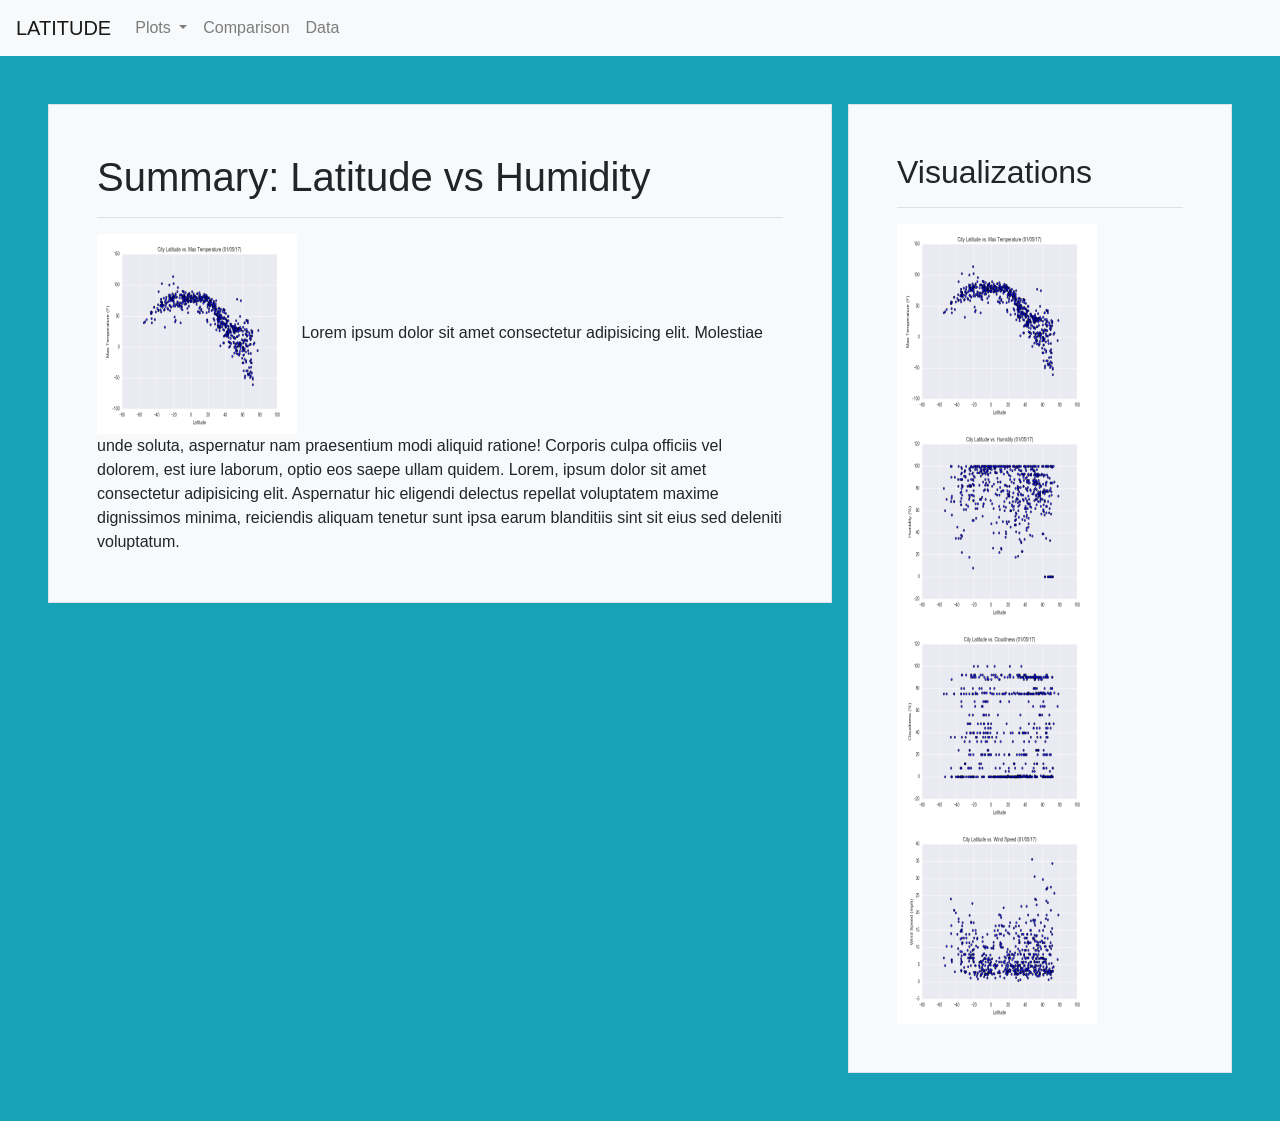
<file: Humidity.html>
<html lang="en">
<head>
    <meta charset="UTF-8">
    <meta name="viewport" content="width=device-width, initial-scale=1.0">
    <meta http-equiv="X-UA-Compatible" content="ie=edge">
    <title>Humidity</title>
    <link rel="stylesheet" href="https://stackpath.bootstrapcdn.com/bootstrap/4.3.1/css/bootstrap.min.css" integrity="sha384-ggOyR0iXCbMQv3Xipma34MD+dH/1fQ784/j6cY/iJTQUOhcWr7x9JvoRxT2MZw1T" crossorigin="anonymous">

</head>
<body class='bg-info'>
        <nav class="navbar navbar-expand-lg navbar-light bg-light">
                <a class="navbar-brand" href="index.html">LATITUDE</a>
                <button class="navbar-toggler" type="button" data-toggle="collapse" data-target="#navbarSupportedContent" aria-controls="navbarSupportedContent" aria-expanded="false" aria-label="Toggle navigation">
                  <span class="navbar-toggler-icon"></span>
                </button>
              
                <div class="collapse navbar-collapse" id="navbarSupportedContent">
                  <ul class="navbar-nav mr-auto">
                    <li class="nav-item dropdown">
                      <a class="nav-link dropdown-toggle" href="#" id="navbarDropdown" role="button" data-toggle="dropdown" aria-haspopup="true" aria-expanded="false">
                        Plots
                      </a>
                      <div class="dropdown-menu" aria-labelledby="navbarDropdown">
                          <a class="dropdown-item" href="MaxTemp.html">Max Temperature</a>
                          <a class="dropdown-item" href="Humidity.html">Humidity</a>
                          <a class="dropdown-item" href="Cloudiness.html">Cloudiness</a>
                          <a class="dropdown-item" href="WindSpeed.html">Wind Speed</a>
                      </div>
                    </li>
                    <li class="nav-item">
                            <a class="nav-link" href="Comparison.html">Comparison</a>
                    </li>
                    <li class="nav-item">
                            <a class="nav-link" href="Data.html">Data</a>
                    </li>

                  </ul>
                </div>
                
              </nav>
 
              <div class="container-fluid px-5 py-5">
                  <div class="row mx-n2">
                    <div class="col-md-8 px-2"><div class='p-5 border bg-light'>
                        <h1>Summary: Latitude vs Humidity</h1><hr>
                      <img src="Fig1.png" alt="summary" width='200' height='200'>
                      Lorem ipsum dolor sit amet consectetur adipisicing elit. Molestiae unde soluta, aspernatur nam praesentium modi aliquid ratione! Corporis culpa officiis vel dolorem, est iure laborum, optio eos saepe ullam quidem. Lorem, ipsum dolor sit amet consectetur adipisicing elit. Aspernatur hic eligendi delectus repellat voluptatem maxime dignissimos minima, reiciendis aliquam tenetur sunt ipsa earum blanditiis sint sit eius sed deleniti voluptatum.
                    </div></div>
                    <div class="col-md-4 px-2"><div class='p-5 border bg-light'>
                        <h2>Visualizations</h2><hr>
                        <a href='MaxTemp.html'><img src="Fig1.png" alt='fig1'width="200" height="200"></a>
                        <a href='Humidity.html'><img src="Fig2.png" alt="fig2"width="200" height="200"></a>
                        <a href='Cloudiness.html'><img src="Fig3.png" alt="fig4"width="200" height="200"></a>
                        <a href='WindSpeed.html'><img src="Fig4.png" alt="fig3"width="200" height="200"></a>
                        
                      </div>
                    </div>
                </div>





              <script src="https://code.jquery.com/jquery-3.3.1.slim.min.js" integrity="sha384-q8i/X+965DzO0rT7abK41JStQIAqVgRVzpbzo5smXKp4YfRvH+8abtTE1Pi6jizo" crossorigin="anonymous"></script>
              <script src="https://cdnjs.cloudflare.com/ajax/libs/popper.js/1.14.7/umd/popper.min.js" integrity="sha384-UO2eT0CpHqdSJQ6hJty5KVphtPhzWj9WO1clHTMGa3JDZwrnQq4sF86dIHNDz0W1" crossorigin="anonymous"></script>
              <script src="https://stackpath.bootstrapcdn.com/bootstrap/4.3.1/js/bootstrap.min.js" integrity="sha384-JjSmVgyd0p3pXB1rRibZUAYoIIy6OrQ6VrjIEaFf/nJGzIxFDsf4x0xIM+B07jRM" crossorigin="anonymous"></script>
</body>
</html>
</file>
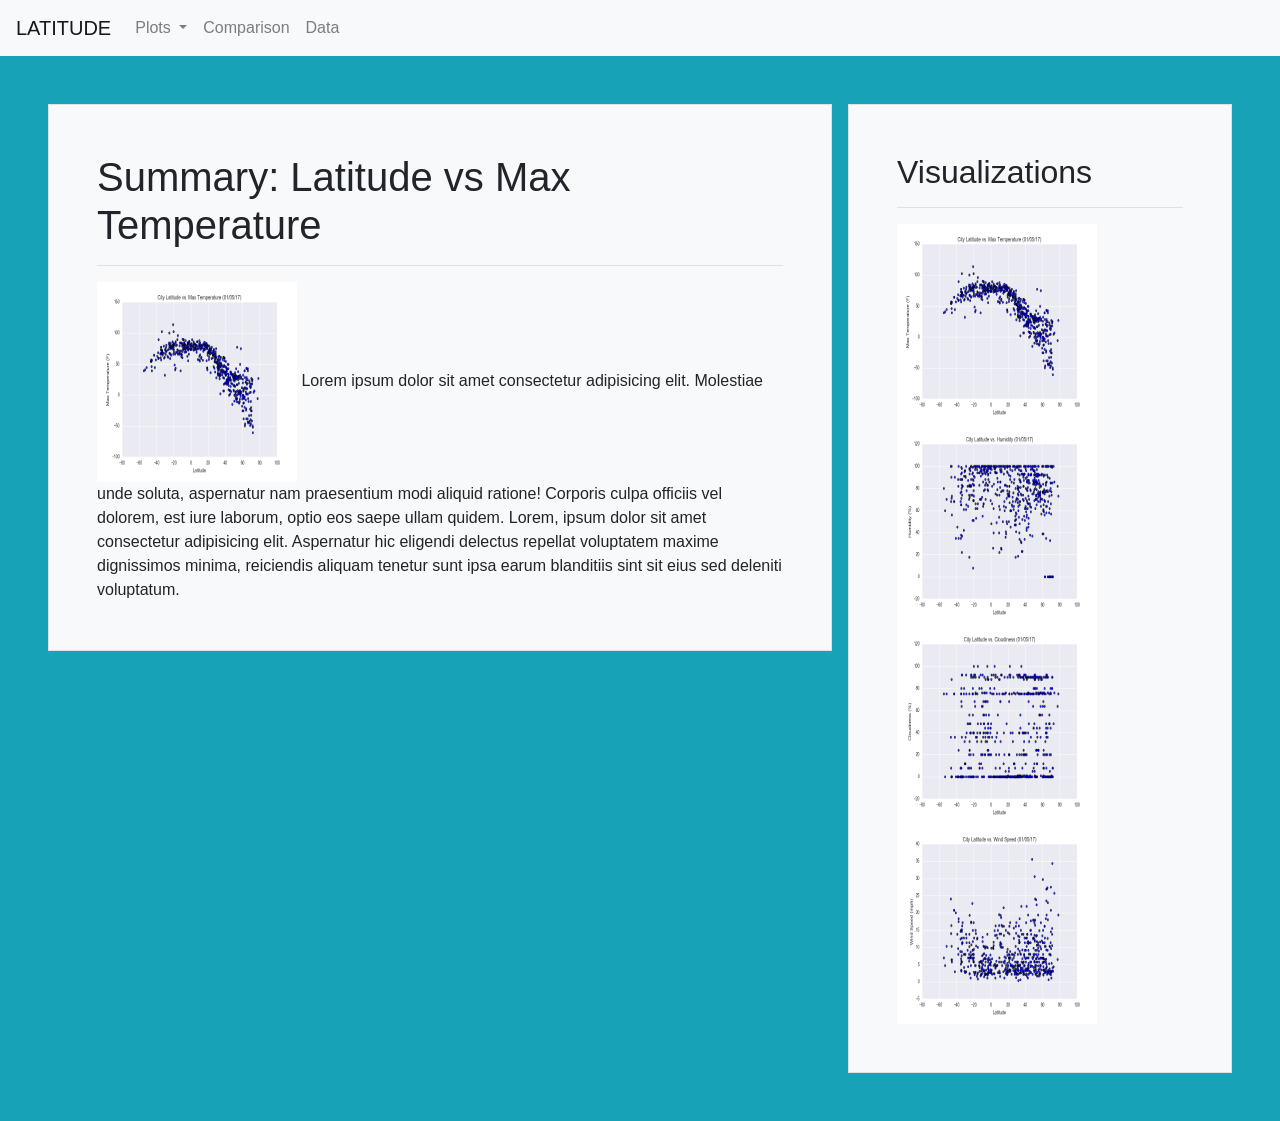
<file: MaxTemp.html>
<html lang="en">
<head>
    <meta charset="UTF-8">
    <meta name="viewport" content="width=device-width, initial-scale=1.0">
    <meta http-equiv="X-UA-Compatible" content="ie=edge">
    <title>MaxTemp</title>
    <link rel="stylesheet" href="https://stackpath.bootstrapcdn.com/bootstrap/4.3.1/css/bootstrap.min.css" integrity="sha384-ggOyR0iXCbMQv3Xipma34MD+dH/1fQ784/j6cY/iJTQUOhcWr7x9JvoRxT2MZw1T" crossorigin="anonymous">

</head>
<body class='bg-info'>
        <nav class="navbar navbar-expand-lg navbar-light bg-light">
                <a class="navbar-brand" href="index.html">LATITUDE</a>
                <button class="navbar-toggler" type="button" data-toggle="collapse" data-target="#navbarSupportedContent" aria-controls="navbarSupportedContent" aria-expanded="false" aria-label="Toggle navigation">
                  <span class="navbar-toggler-icon"></span>
                </button>
              
                <div class="collapse navbar-collapse" id="navbarSupportedContent">
                  <ul class="navbar-nav mr-auto">
                    <li class="nav-item dropdown">
                      <a class="nav-link dropdown-toggle" href="#" id="navbarDropdown" role="button" data-toggle="dropdown" aria-haspopup="true" aria-expanded="false">
                        Plots
                      </a>
                      <div class="dropdown-menu" aria-labelledby="navbarDropdown">
                          <a class="dropdown-item" href="MaxTemp.html">Max Temperature</a>
                          <a class="dropdown-item" href="Humidity.html">Humidity</a>
                          <a class="dropdown-item" href="Cloudiness.html">Cloudiness</a>
                          <a class="dropdown-item" href="WindSpeed.html">Wind Speed</a>
                      </div>
                    </li>
                    <li class="nav-item">
                            <a class="nav-link" href="Comparison.html">Comparison</a>
                    </li>
                    <li class="nav-item">
                            <a class="nav-link" href="Data.html">Data</a>
                    </li>

                  </ul>
                </div>
                
              </nav>
 
              <div class="container-fluid px-5 py-5">
                  <div class="row mx-n2">
                    <div class="col-md-8 px-2"><div class='p-5 border bg-light'>
                        <h1>Summary: Latitude vs Max Temperature</h1><hr>
                      <img src="Fig1.png" alt="summary" width='200' height='200'>
                      Lorem ipsum dolor sit amet consectetur adipisicing elit. Molestiae unde soluta, aspernatur nam praesentium modi aliquid ratione! Corporis culpa officiis vel dolorem, est iure laborum, optio eos saepe ullam quidem. Lorem, ipsum dolor sit amet consectetur adipisicing elit. Aspernatur hic eligendi delectus repellat voluptatem maxime dignissimos minima, reiciendis aliquam tenetur sunt ipsa earum blanditiis sint sit eius sed deleniti voluptatum.
                    </div></div>
                    <div class="col-md-4 px-2"><div class='p-5 border bg-light'>
                        <h2>Visualizations</h2><hr>
                        <a href='MaxTemp.html'><img src="Fig1.png" alt='fig1'width="200" height="200"></a>
                        <a href='Humidity.html'><img src="Fig2.png" alt="fig2"width="200" height="200"></a>
                        <a href='Cloudiness.html'><img src="Fig3.png" alt="fig4"width="200" height="200"></a>
                        <a href='WindSpeed.html'><img src="Fig4.png" alt="fig3"width="200" height="200"></a>
                        
                      </div>
                    </div>
                </div>





              <script src="https://code.jquery.com/jquery-3.3.1.slim.min.js" integrity="sha384-q8i/X+965DzO0rT7abK41JStQIAqVgRVzpbzo5smXKp4YfRvH+8abtTE1Pi6jizo" crossorigin="anonymous"></script>
              <script src="https://cdnjs.cloudflare.com/ajax/libs/popper.js/1.14.7/umd/popper.min.js" integrity="sha384-UO2eT0CpHqdSJQ6hJty5KVphtPhzWj9WO1clHTMGa3JDZwrnQq4sF86dIHNDz0W1" crossorigin="anonymous"></script>
              <script src="https://stackpath.bootstrapcdn.com/bootstrap/4.3.1/js/bootstrap.min.js" integrity="sha384-JjSmVgyd0p3pXB1rRibZUAYoIIy6OrQ6VrjIEaFf/nJGzIxFDsf4x0xIM+B07jRM" crossorigin="anonymous"></script>
</body>
</html>
</file>
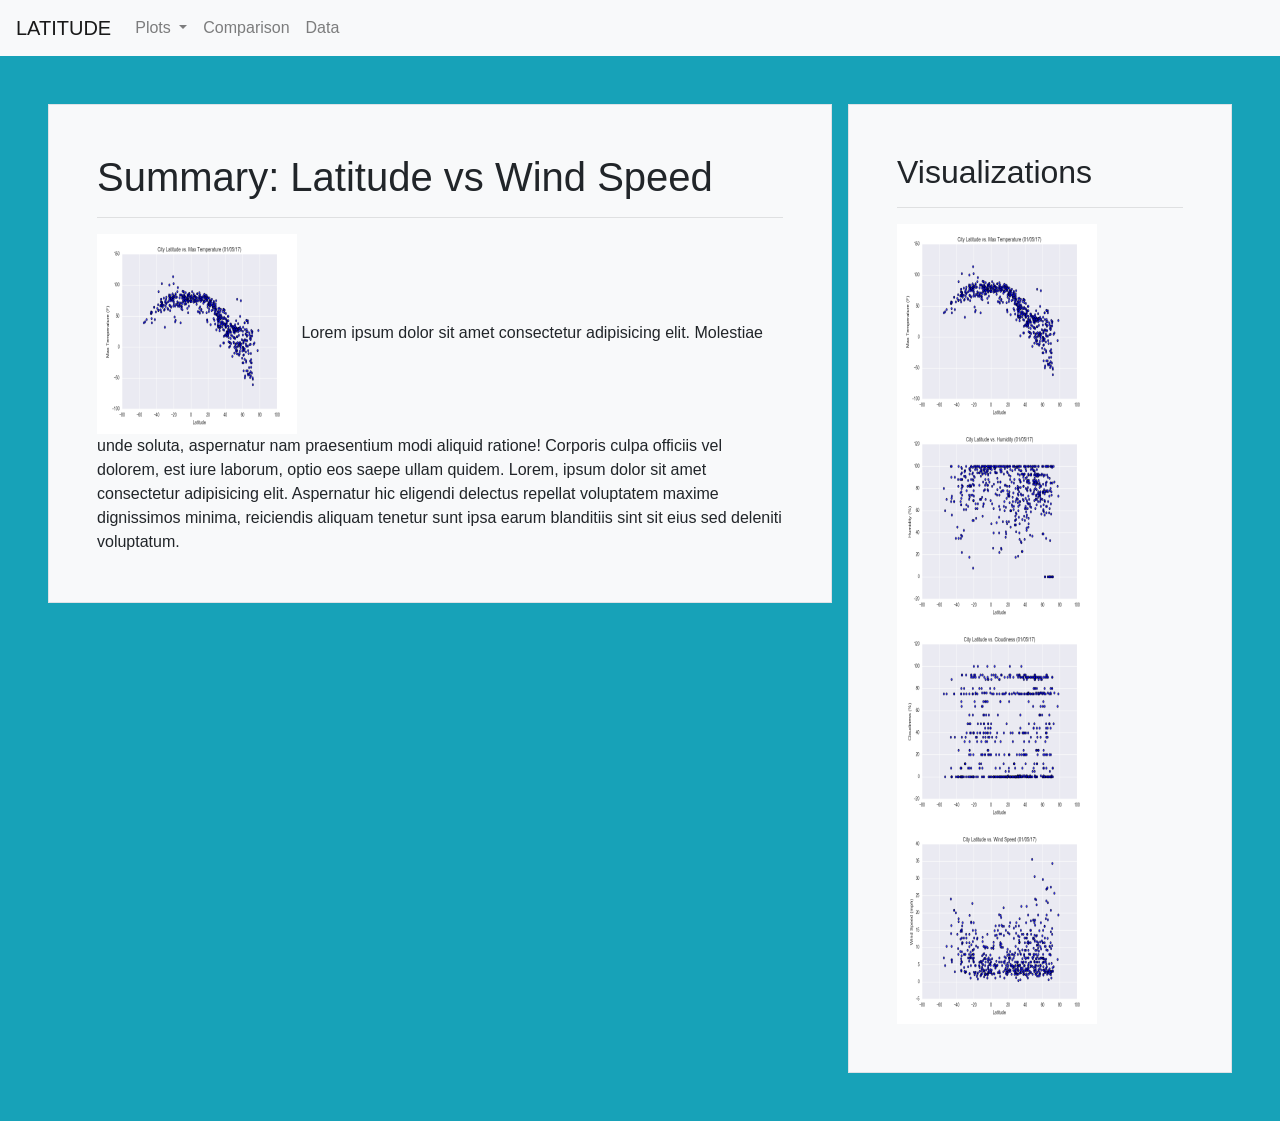
<file: WindSpeed.html>
<html lang="en">
<head>
    <meta charset="UTF-8">
    <meta name="viewport" content="width=device-width, initial-scale=1.0">
    <meta http-equiv="X-UA-Compatible" content="ie=edge">
    <title>WindSpeed</title>
    <link rel="stylesheet" href="https://stackpath.bootstrapcdn.com/bootstrap/4.3.1/css/bootstrap.min.css" integrity="sha384-ggOyR0iXCbMQv3Xipma34MD+dH/1fQ784/j6cY/iJTQUOhcWr7x9JvoRxT2MZw1T" crossorigin="anonymous">

</head>
<body class='bg-info'>
        <nav class="navbar navbar-expand-lg navbar-light bg-light">
                <a class="navbar-brand" href="index.html">LATITUDE</a>
                <button class="navbar-toggler" type="button" data-toggle="collapse" data-target="#navbarSupportedContent" aria-controls="navbarSupportedContent" aria-expanded="false" aria-label="Toggle navigation">
                  <span class="navbar-toggler-icon"></span>
                </button>
              
                <div class="collapse navbar-collapse" id="navbarSupportedContent">
                  <ul class="navbar-nav mr-auto">
                    <li class="nav-item dropdown">
                      <a class="nav-link dropdown-toggle" href="#" id="navbarDropdown" role="button" data-toggle="dropdown" aria-haspopup="true" aria-expanded="false">
                        Plots
                      </a>
                      <div class="dropdown-menu" aria-labelledby="navbarDropdown">
                          <a class="dropdown-item" href="MaxTemp.html">Max Temperature</a>
                          <a class="dropdown-item" href="Humidity.html">Humidity</a>
                          <a class="dropdown-item" href="Cloudiness.html">Cloudiness</a>
                          <a class="dropdown-item" href="WindSpeed.html">Wind Speed</a>
                      </div>
                    </li>
                    <li class="nav-item">
                            <a class="nav-link" href="Comparison.html">Comparison</a>
                    </li>
                    <li class="nav-item">
                            <a class="nav-link" href="Data.html">Data</a>
                    </li>

                  </ul>
                </div>
                
              </nav>
 
              <div class="container-fluid px-5 py-5">
                  <div class="row mx-n2">
                    <div class="col-md-8 px-2"><div class='p-5 border bg-light'>
                        <h1>Summary: Latitude vs Wind Speed</h1><hr>
                      <img src="Fig1.png" alt="summary" width='200' height='200'>
                      Lorem ipsum dolor sit amet consectetur adipisicing elit. Molestiae unde soluta, aspernatur nam praesentium modi aliquid ratione! Corporis culpa officiis vel dolorem, est iure laborum, optio eos saepe ullam quidem. Lorem, ipsum dolor sit amet consectetur adipisicing elit. Aspernatur hic eligendi delectus repellat voluptatem maxime dignissimos minima, reiciendis aliquam tenetur sunt ipsa earum blanditiis sint sit eius sed deleniti voluptatum.
                    </div></div>
                    <div class="col-md-4 px-2"><div class='p-5 border bg-light'>
                        <h2>Visualizations</h2><hr>
                        <a href='MaxTemp.html'><img src="Fig1.png" alt='fig1'width="200" height="200"></a>
                        <a href='Humidity.html'><img src="Fig2.png" alt="fig2"width="200" height="200"></a>
                        <a href='Cloudiness.html'><img src="Fig3.png" alt="fig4"width="200" height="200"></a>
                        <a href='WindSpeed.html'><img src="Fig4.png" alt="fig3"width="200" height="200"></a>
                        
                      </div>
                    </div>
                </div>





              <script src="https://code.jquery.com/jquery-3.3.1.slim.min.js" integrity="sha384-q8i/X+965DzO0rT7abK41JStQIAqVgRVzpbzo5smXKp4YfRvH+8abtTE1Pi6jizo" crossorigin="anonymous"></script>
              <script src="https://cdnjs.cloudflare.com/ajax/libs/popper.js/1.14.7/umd/popper.min.js" integrity="sha384-UO2eT0CpHqdSJQ6hJty5KVphtPhzWj9WO1clHTMGa3JDZwrnQq4sF86dIHNDz0W1" crossorigin="anonymous"></script>
              <script src="https://stackpath.bootstrapcdn.com/bootstrap/4.3.1/js/bootstrap.min.js" integrity="sha384-JjSmVgyd0p3pXB1rRibZUAYoIIy6OrQ6VrjIEaFf/nJGzIxFDsf4x0xIM+B07jRM" crossorigin="anonymous"></script>
</body>
</html>
</file>
